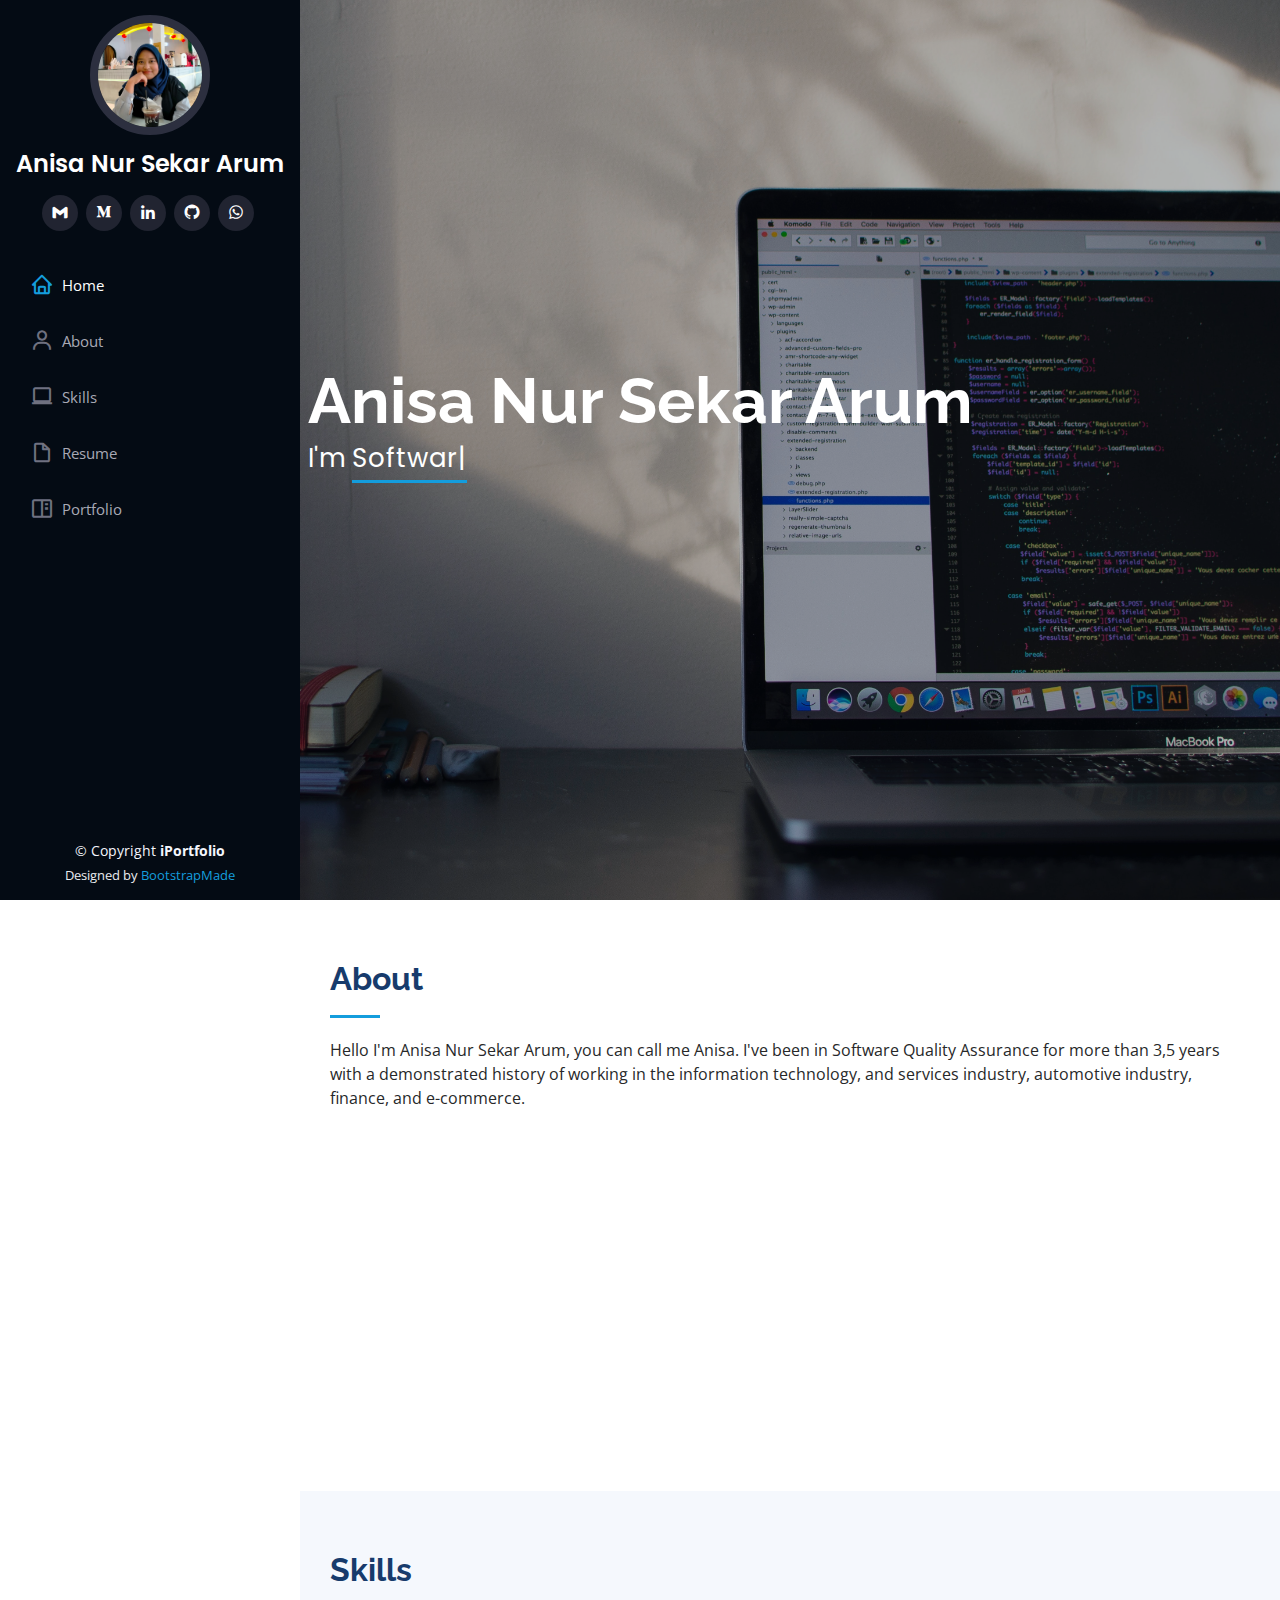
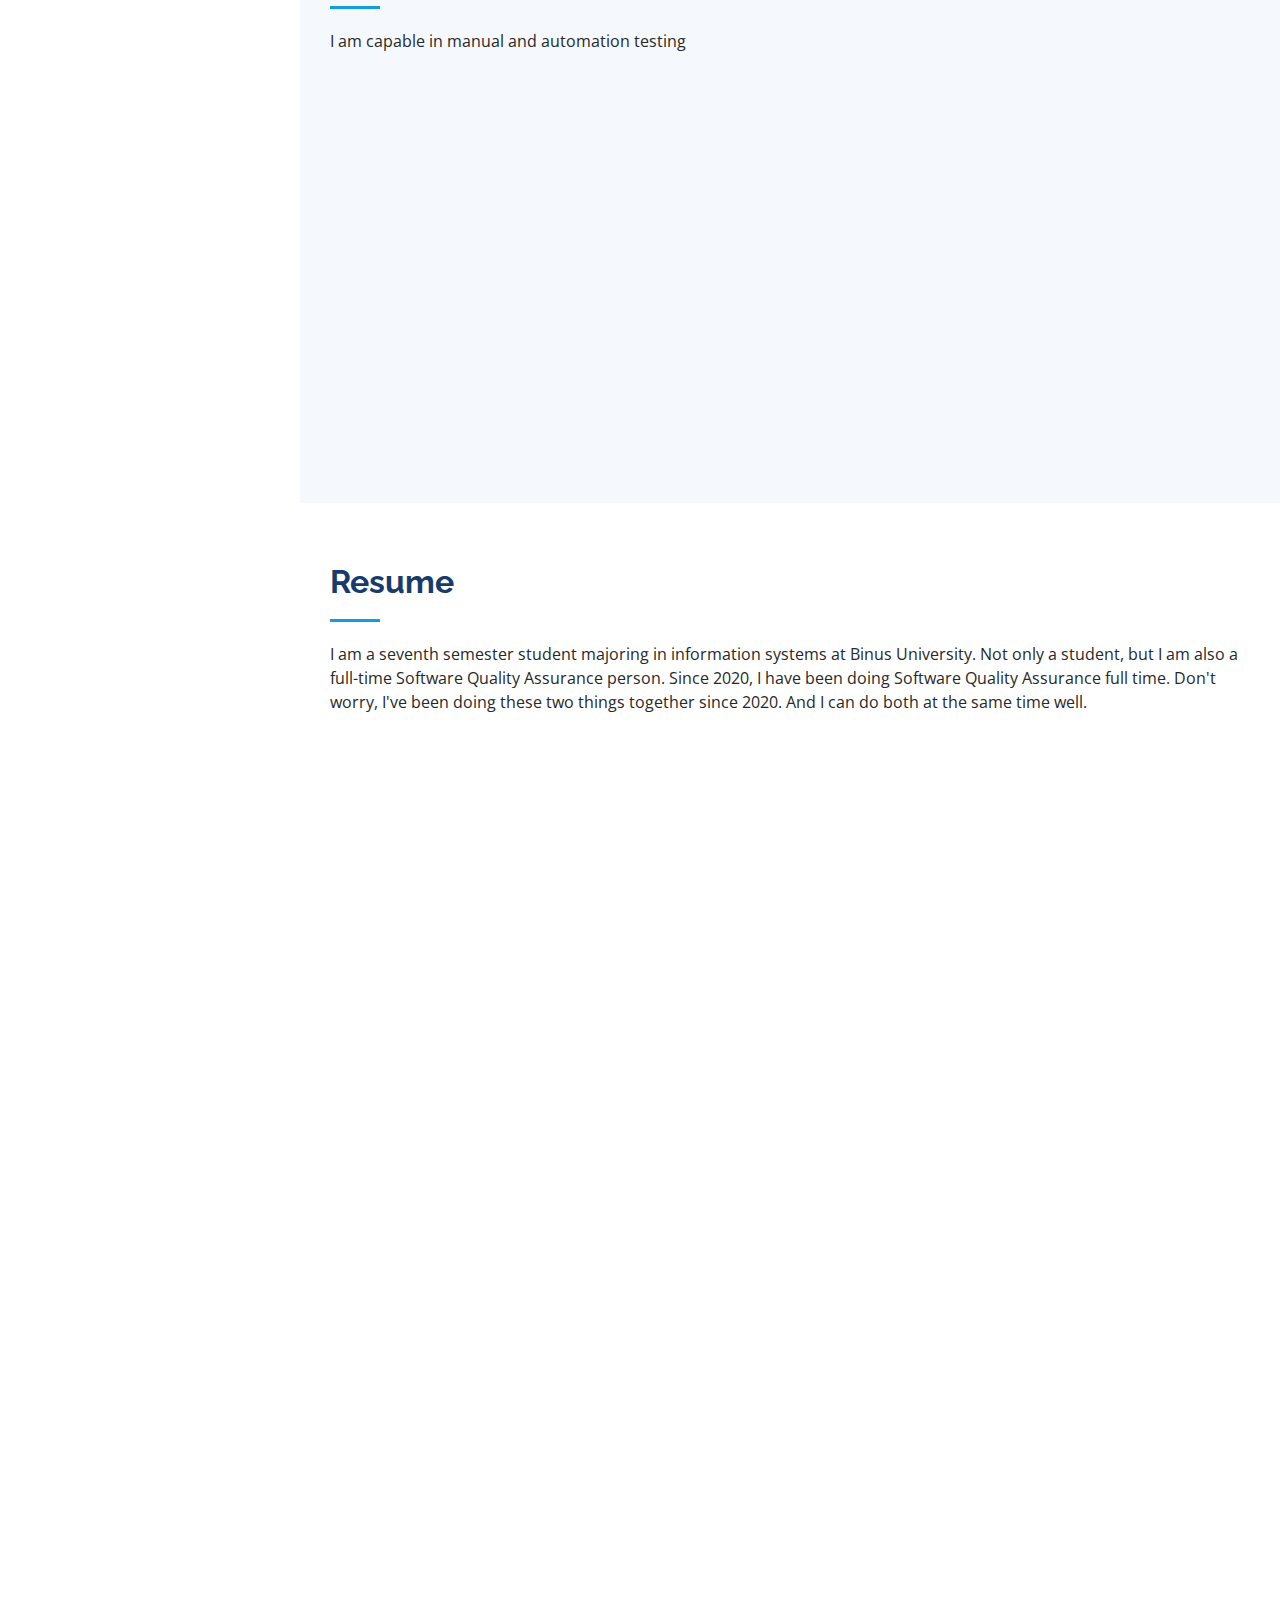
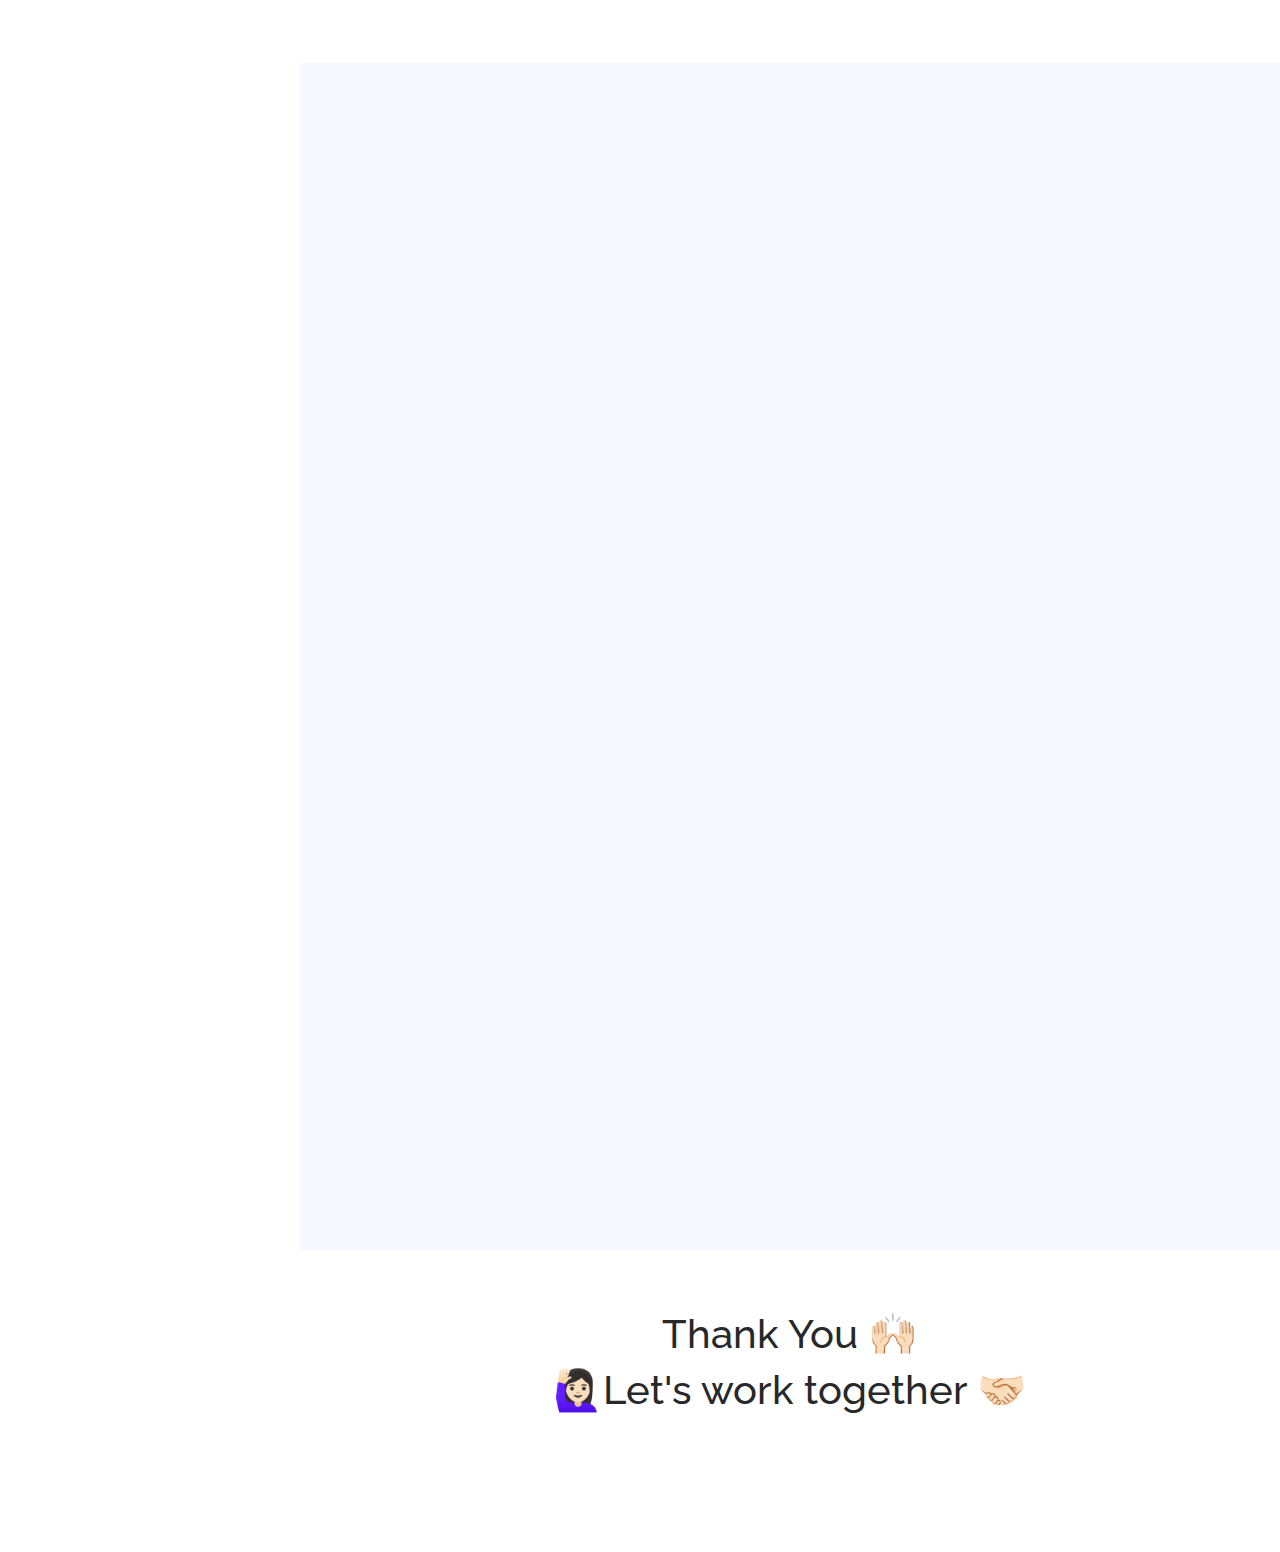
<file: index.html>
<!DOCTYPE html>
<html lang="en">

<head>
  <meta charset="utf-8">
  <meta content="width=device-width, initial-scale=1.0" name="viewport">
  
  <title>Anisa Nur Sekar Arum - Portofolio</title>
  <meta content="" name="description">
  <meta content="" name="keywords">
  
  <!-- Favicons -->
  <!-- <link href="assets/img/favicon.png" rel="icon"> -->
  <!-- <link href="assets/img/apple-touch-icon.png" rel="apple-touch-icon"> -->
  
  <!-- Google Fonts -->
  <link href="https://fonts.googleapis.com/css?family=Open+Sans:300,300i,400,400i,600,600i,700,700i|Raleway:300,300i,400,400i,500,500i,600,600i,700,700i|Poppins:300,300i,400,400i,500,500i,600,600i,700,700i" rel="stylesheet">
  
  <!-- Vendor CSS Files -->
  <link href="assets/vendor/aos/aos.css" rel="stylesheet">
  <link href="assets/vendor/bootstrap/css/bootstrap.min.css" rel="stylesheet">
  <link href="assets/vendor/bootstrap-icons/bootstrap-icons.css" rel="stylesheet">
  <link href="assets/vendor/boxicons/css/boxicons.min.css" rel="stylesheet">
  <link href="assets/vendor/glightbox/css/glightbox.min.css" rel="stylesheet">
  <link href="assets/vendor/swiper/swiper-bundle.min.css" rel="stylesheet">
  
  <!-- Template Main CSS File -->
  <link href="assets/css/style.css" rel="stylesheet">
  
  <!-- =======================================================
    * Template Name: iPortfolio
    * Updated: Jul 27 2023 with Bootstrap v5.3.1
    * Template URL: https://bootstrapmade.com/iportfolio-bootstrap-portfolio-websites-template/
    * Author: BootstrapMade.com
    * License: https://bootstrapmade.com/license/
    ======================================================== -->
  </head>
  
  <body>
    
    <!-- ======= Mobile nav toggle button ======= -->
    <i class="bi bi-list mobile-nav-toggle d-xl-none"></i>
    
    <!-- ======= Header ======= -->
    <header id="header">
      <div class="d-flex flex-column">
        
        <div class="profile">
          <img src="assets/img/profile-img.jpg" alt="" class="img-fluid rounded-circle">
          <h1 class="text-light"><a href="index.html">Anisa Nur Sekar Arum</a></h1>
          <div class="social-links mt-3 text-center">
            <a href="mailto:anisanursekararum@gmail.com" class="gmail"><i class="bx bxl-gmail"></i></a>
            <a href="https://medium.com/@anisa-nur-sekar-arum" class="medium"><i class="bx bxl-medium"></i></a>
            <a href="http://www.linkedin.com/in/anisa-nur-sekar-arum" class="linkedin"><i class="bx bxl-linkedin"></i></a>
            <a href="https://github.com/anisanursekararum" class="github"><i class="bx bxl-github"></i></a>
            <a href="https://wa.me/6289507091827" class="whatsapp"><i class="bx bxl-whatsapp"></i></a>
          </div>
        </div>
        
        <nav id="navbar" class="nav-menu navbar">
          <ul>
            <li><a href="#hero" class="nav-link scrollto active"><i class="bx bx-home"></i> <span>Home</span></a></li>
            <li><a href="#about" class="nav-link scrollto"><i class="bx bx-user"></i> <span>About</span></a></li>
            <li><a href="#skills" class="nav-link scrollto"><i class="bx bx-laptop"></i> <span>Skills</span></a></li>
            <li><a href="#resume" class="nav-link scrollto"><i class="bx bx-file-blank"></i> <span>Resume</span></a></li>
            <li><a href="#portfolio" class="nav-link scrollto"><i class="bx bx-book-content"></i> <span>Portfolio</span></a></li>
          </ul>
        </nav><!-- .nav-menu -->
      </div>
    </header><!-- End Header -->
    
    <!-- ======= Hero Section ======= -->
    <section id="hero" class="d-flex flex-column justify-content-center align-items-center">
      <div class="hero-container" data-aos="fade-in">
        <h1>Anisa Nur Sekar Arum</h1>
        <p>I'm <span class="typed" data-typed-items="Software Quality Assurance, Software Development Engineer In Test, QA Engineer, QA Tester, QA Analyst, Freelancer"></span></p>
      </div>
    </section><!-- End Hero -->
    
    <main id="main">
      
      <!-- ======= About Section ======= -->
      <section id="about" class="about">
        <div class="container">
          
          <div class="section-title">
            <h2>About</h2>
            <p>Hello I'm Anisa Nur Sekar Arum, you can call me Anisa. I've been in Software Quality Assurance for more than 3,5 years with a demonstrated history of working in the information technology, and services industry, automotive industry, finance, and e-commerce.</p>
          </div>
          
          <div class="row">
            <div class="col-lg-4" data-aos="fade-right">
              <img src="assets/img/profile-img2.jpg" class="img-fluid" alt="">
            </div>
            <div class="col-lg-8 pt-4 pt-lg-0 content" data-aos="fade-left">
              <h3>Software Quality Assurance</h3>
              <br>
              <!-- <p class="fst-italic">
                Lorem ipsum dolor sit amet, consectetur adipiscing elit, sed do eiusmod tempor incididunt ut labore et dolore
                magna aliqua.
              </p> -->
              <div class="row">
                <div class="col-lg-7">
                  <ul>
                    <li><i class="bi bi-chevron-right"></i> <strong>Website:</strong> <span>anisanursekararum.github.io</span></li>
                    <li><i class="bi bi-chevron-right"></i> <strong>Email:</strong> <span>anisanursekararum@gmail.com</span></li>
                    <li><i class="bi bi-chevron-right"></i> <strong>City:</strong> <span>Kediri, East Java, Indonesia</span></li>
                  </ul>
                </div>
                <div class="col-lg-5">
                  <ul>
                    <li><i class="bi bi-chevron-right"></i> <strong>Age:</strong> <span>22</span></li>
                    <li><i class="bi bi-chevron-right"></i> <strong>Phone:</strong> <span>+62 8950709187</span></li>
                    <li><i class="bi bi-chevron-right"></i> <strong>Freelance:</strong> <span>Available</span></li>
                  </ul>
                </div>
              </div>
              <br>
              <div class="row">
                <div class="col-lg-12">
                  <a href="https://drive.google.com/file/d/1o2GivIE-RB3s7ipMEfW9m1cEMYqTLksh/view?usp=sharing">
                    <button type="button" class="btn btn-outline-primary col-lg-12">
                      <strong>Download My Resume  </strong> 
                      <i class="bi bi-download"></i>              
                    </button>
                  </a>      
                </div>
              </div>
              <!-- <p>
                Officiis eligendi itaque labore et dolorum mollitia officiis optio vero. Quisquam sunt adipisci omnis et ut. Nulla accusantium dolor incidunt officia tempore. Et eius omnis.
                Cupiditate ut dicta maxime officiis quidem quia. Sed et consectetur qui quia repellendus itaque neque. Aliquid amet quidem ut quaerat cupiditate. Ab et eum qui repellendus omnis culpa magni laudantium dolores.
              </p> -->
            </div>
          </div>
          
        </div>
      </section><!-- End About Section -->
      
      <!-- ======= Skills Section ======= -->
      <section id="skills" class="skills section-bg">
        <div class="container">
          
          <div class="section-title">
            <h2>Skills</h2>
            <p>I am capable in manual and automation testing</p>
          </div>
          
          <div class="row skills-content">
            <div class="col-lg-6" data-aos="fade-up">              
              <div class="progress">
                <span class="skill">JIRA Xray<i class="val">95%</i></span>
                <div class="progress-bar-wrap">
                  <div class="progress-bar" role="progressbar" aria-valuenow="95" aria-valuemin="0" aria-valuemax="100"></div>
                </div>
              </div>              
              <div class="progress">
                <span class="skill">GIT<i class="val">95%</i></span>
                <div class="progress-bar-wrap">
                  <div class="progress-bar" role="progressbar" aria-valuenow="90" aria-valuemin="0" aria-valuemax="100"></div>
                </div>
              </div>              
              <div class="progress">
                <span class="skill">Postman<i class="val">95%</i></span>
                <div class="progress-bar-wrap">
                  <div class="progress-bar" role="progressbar" aria-valuenow="95" aria-valuemin="0" aria-valuemax="100"></div>
                </div>
              </div>
              <div class="progress">
                <span class="skill">Bug Reporting<i class="val">100%</i></span>
                <div class="progress-bar-wrap">
                  <div class="progress-bar" role="progressbar" aria-valuenow="100" aria-valuemin="0" aria-valuemax="100"></div>
                </div>
              </div>              
              <div class="progress">
                <span class="skill">Manual / Exploratory Testing<i class="val">100%</i></span>
                <div class="progress-bar-wrap">
                  <div class="progress-bar" role="progressbar" aria-valuenow="100" aria-valuemin="0" aria-valuemax="100"></div>
                </div>
              </div>              
              <div class="progress">
                <span class="skill">Allure Report <i class="val">88%</i></span>
                <div class="progress-bar-wrap">
                  <div class="progress-bar" role="progressbar" aria-valuenow="100" aria-valuemin="0" aria-valuemax="100"></div>
                </div>
              </div>              
            </div>
            
            <div class="col-lg-6" data-aos="fade-up" data-aos-delay="100">              
              <div class="progress">
                <span class="skill">Katalon<i class="val">85%</i></span>
                <div class="progress-bar-wrap">
                  <div class="progress-bar" role="progressbar" aria-valuenow="95" aria-valuemin="0" aria-valuemax="100"></div>
                </div>
              </div>              
              <div class="progress">
                <span class="skill">Mocha Chai<i class="val">95%</i></span>
                <div class="progress-bar-wrap">
                  <div class="progress-bar" role="progressbar" aria-valuenow="95" aria-valuemin="0" aria-valuemax="100"></div>
                </div>
              </div>              
              <div class="progress">
                <span class="skill">Cypress<i class="val">88%</i></span>
                <div class="progress-bar-wrap">
                  <div class="progress-bar" role="progressbar" aria-valuenow="80" aria-valuemin="0" aria-valuemax="100"></div>
                </div>
              </div>
              <div class="progress">
                <span class="skill">WebDriberIO <i class="val">90%</i></span>
                <div class="progress-bar-wrap">
                  <div class="progress-bar" role="progressbar" aria-valuenow="80" aria-valuemin="0" aria-valuemax="100"></div>
                </div>
              </div>              
              <div class="progress">
                <span class="skill">SQL<i class="val">90%</i></span>
                <div class="progress-bar-wrap">
                  <div class="progress-bar" role="progressbar" aria-valuenow="90" aria-valuemin="0" aria-valuemax="100"></div>
                </div>
              </div>              
              <div class="progress">
                <span class="skill">Javascript<i class="val">95%</i></span>
                <div class="progress-bar-wrap">
                  <div class="progress-bar" role="progressbar" aria-valuenow="90" aria-valuemin="0" aria-valuemax="100"></div>
                </div>
              </div>
            </div>
            
          </div>
          
        </div>
      </section><!-- End Skills Section -->
      
      <!-- ======= Resume Section ======= -->
      <section id="resume" class="resume">
        <div class="container">
          
          <div class="section-title">
            <h2>Resume</h2>
            <p>I am a seventh semester student majoring in information systems at Binus University. Not only a student, but I am also a full-time Software Quality Assurance person. Since 2020, I have been doing Software Quality Assurance full time. Don't worry, I've been doing these two things together since 2020. And I can do both at the same time well.</p>
          </div>
          
          <div class="row">
            <div class="col-lg-6" data-aos="fade-up">              
              <h3 class="resume-title">Formal and Informal Education</h3>
              <div class="resume-item">
                <h4>To Be Bachelor's Degree</h4>
                <h5>Oct 2020 - Present</h5>
                <p><em>Binus University</em></p>
                <ul>
                  <li>I took an online class, so it doesn't interfere with my work</li>
                  <li>Current GPA 3.92/4.00</li>
                  <li>Majoring in Information System</li>
                  <li>Outstanding Student for the Assessment Period encompassing the Odd Semester 2021/2022 and the Even Semester 2021/2022</li>
                  <li>Google Developer Students Club Core Team for Public Relation</li>
                  <li>Program Kredensial Mikro Mahasiswa Indonesia (KMMI) <i>KEMENDIKBUD Program </i> - Social Media Specialist, final score : 92/100</li>
                </ul>
              </div>
              <div class="resume-item">
                <h4>Bootcamp QA Intermediate</h4>
                <h5>Aug 2023 – Sept 2023</h5>
                <p><em>SanberCode</em></p>
                <ul>
                  <li>Learned about WebUI build automation testing using Cypress and Katalon</li>
                  <li>Build automation testing mobile using WebDriverIO</li>
                  <li>Deepening related to fundamental testing, strategy testing, and test matrix</li>
                </ul>
              </div>
              <div class="resume-item">
                <h4>Bootcamp QA Automation</h4>
                <h5>Feb 2023 – Mar 2023</h5>
                <p><em>TestAplikasiKamu</em></p>
                <ul>
                  <li>Learned about API testing using Postman tools, Mocha framework, Chai assertion, Cypress, and Selenium WebDriver.</li>
                </ul>
              </div>
              <div class="resume-item">
                <h4>Vocational High School - Software Engineering</h4>
                <h5>Jul 2017 - Apr 2020</h5>
                <p><em>SMK Telkom Malang</em></p>
                <ul>
                  <li>Final Score 89/100</li>
                  <li>Majoring in Rekayasa Perangkat Lunak [RPL]</li>
                  <li>Final project is Room.In. In this system, internal school rooms are rented using a web-based application built with Laravel. Score A+ “Very Competent”</li>
                </ul>
              </div>
            </div>
            <div class="col-lg-6" data-aos="fade-up" data-aos-delay="100">
              <h3 class="resume-title">Professional Experience</h3>
              <div class="resume-item">
                <h4>Software Development Engineer in Test </h4>
                <h5>Feb 2024 - Present</h5>
                <p><em><strong>Abishar Technologies Placement Moladin</strong> - Remote</em></p>
                <ul>
                  <li>Create test cases using Allure Report</li>
                  <li>Testing manual on API using Postman related loan application</li>
                  <li>Testing manual on mobile app</li>
                  <li>Prepare data test during the testing process with modify data in database using SQL Query</li>
                  <li>Managing task using JIRA and communicate with team using Slack</li>
                  <li>Develop API automation using WebDriverIO Javascript with implementation POM</li>
                  <li>Implement assertions with data in the database SQL</li>
                </ul>
              </div>
              <div class="resume-item">
                <h4>QA Tester and QA Facilitator</h4>
                <h5>Sept 2023 - Present</h5>
                <p><em><strong>Freelance</strong> - Remote</em></p>
                <ul>
                  <li>Developed comprehensive quality assurance materials covering basic principles of QA, GIT flow, and automation testing</li>
                  <li>Perform manual regression testing on various government and private sectors</li>
                </ul>
              </div>
              <div class="resume-item">
                <h4>Software Quality Assurance</h4>
                <h5>Sept 2021 - Sept 2023</h5>
                <p><em><strong>Nawa Data Solutions Placement Astra International</strong> - Jakarta Utara (Remote)</em></p>
                <ul>
                  <li>Successfully handle several project at the same time with no major bugs and live production</li>
                  <li>Created test plan, test scenario before software testing process with excel and test management tools JIRA Xray</li>
                  <li>Prepare data test during the testing process</li>
                  <li>Build website UI automation testing using WebDriverIO Javascript</li>
                  <li>Responsible for uploading and monitoring test scenario and bug to JIRA</li>
                  <li>Handling on functional testing, User Acceptance Testing, and End to End Testing in multiplatform (website, mobile, SAP, API)</li>
                  <li>Support user go-live preparation and after go-live product</li>
                  <li>Reporting testing progress resulting defect findings and solutions suggest based on manual test result and then retesting after bug fixed</li>
                  <li>Created SQL query to modify database and testing</li>
                  <li>Handling on API Testing using Postman</li>
                  <li>Handing on manual and exploratory test</li>
                </ul>
              </div>
              <div class="resume-item">
                <h4>Software Quality Assurance</h4>
                <h5>Apr 2020 - Apr 2021</h5>
                <p><em><strong>Dans Multi Pro </strong> - Jakarta Selatan (Remote)</em></p>
                <ul>
                  <li>Handles B2B apps and e-commerce.</li>
                  <li>Collaborate with developers, business analyst, project manager, designer, and users</li>
                  <li>Created test cases for testing purposes in development, staging, and integration tests</li>
                  <li>Creating data test to testing process and debugging developer</li>
                  <li>Perform End to End, User Acceptance Testing, and Exploratory testing in mobile app and website</li>
                  <li>Handling magento system for administration side testing</li>
                  <li>Reporting bug to developer and monitoring bug fixing using JIRA</li>
                  <li>Lead every daily scrum with the development team</li>
                  <li>Supported every release feature and doing smooth test to make sure no impact</li>
                </ul>
              </div>
              <div class="resume-item">
                <h4>QA Internship</h4>
                <h5>Jul 2019 - Sep 2019</h5>
                <p><em><strong>Eaciit Wiyasa Teknologi </strong> - Surabaya</em></p>
                <ul>
                  <li>Working with the team to develop accounting internal software with golang language.</li>
                  <li>Doing manual internal testing in website with test scenario from senior tester and reporting result.</li>
                </ul>
              </div>
            </div>
          </div>
          
        </div>
      </section><!-- End Resume Section -->
      
      <!-- ======= Portfolio Section ======= -->
      <section id="portfolio" class="portfolio section-bg">
        <div class="container">
          
          
          
          <div class="row" data-aos="fade-up">
            <div class="section-title">
              <h2>Portfolio</h2>
              <div class="col-lg-12 d-flex justify-content-center">
                <ul id="portfolio-flters">
                  <li data-filter="*" class="filter-active">All</li>
                  <li data-filter=".filter-article">Article</li>
                  <li data-filter=".filter-manual-testing">Manual Testing</li>
                  <li data-filter=".filter-automation-testing">Automation Testing</li>
                  <li data-filter=".filter-bug-reporting">Bug Reporting</li>
                </ul>
              </div>
            </div>
          </div>
          
          <div class="row portfolio-container" data-aos="fade-up" data-aos-delay="100">
            
            <div class="col-lg-4 col-md-6 portfolio-item filter-article">
              <div class="portfolio-wrap">
                <img src="assets/img/portfolio/portfolio-1.png" class="img-fluid" alt="">
                <div class="portfolio-links">
                  <a href="assets/img/portfolio/portfolio-1.png" data-gallery="portfolioGallery" class="portfolio-lightbox" title="Medium Account"><i class="bx bx-plus"></i></a>
                  <a href="portfolio-details-medium.html" title="More Details"><i class="bx bx-link"></i></a>
                </div>
              </div>
            </div>
            
            <div class="col-lg-4 col-md-6 portfolio-item filter-article">
              <div class="portfolio-wrap">
                <img src="assets/img/portfolio/portofolio-2.png" class="img-fluid" alt="">
                <div class="portfolio-links">
                  <a href="assets/img/portfolio/portofolio-2.png" data-gallery="portfolioGallery" class="portfolio-lightbox" title="Linkedin Account"><i class="bx bx-plus"></i></a>
                  <a href="portfolio-details-linkedin.html" title="More Details"><i class="bx bx-link"></i></a>
                </div>
              </div>
            </div>
            
            <div class="col-lg-4 col-md-6 portfolio-item filter-bug-reporting">
              <div class="portfolio-wrap">
                <img src="assets/img/portfolio/portofolio-trello.png" class="img-fluid" alt="">
                <div class="portfolio-links">
                  <a href="assets/img/portfolio/portofolio-trello.png" data-gallery="portfolioGallery" class="portfolio-lightbox" title="Bug Reporting on Trello"><i class="bx bx-plus"></i></a>
                  <a href="portfolio-details-bug-reporting.html" title="More Details"><i class="bx bx-link"></i></a>
                </div>
              </div>
            </div>
            
            <div class="col-lg-4 col-md-6 portfolio-item filter-manual-testing">
              <div class="portfolio-wrap">
                <img src="assets/img/portfolio/portofolio-codepolitan.png" class="img-fluid" alt="">
                <div class="portfolio-links">
                  <a href="assets/img/portfolio/portofolio-codepolitan.png" data-gallery="portfolioGallery" class="portfolio-lightbox" title="Test Scenario Authority Function Codepolitan"><i class="bx bx-plus"></i></a>
                  <a href="portfolio-details-manual-testing-codepolitan.html" title="More Details"><i class="bx bx-link"></i></a>
                </div>
              </div>
            </div>
            
            <div class="col-lg-4 col-md-6 portfolio-item filter-manual-testing">
              <div class="portfolio-wrap">
                <img src="assets/img/portfolio/portofolio-KasirAja-1.png" class="img-fluid" alt="">
                <div class="portfolio-links">
                  <a href="assets/img/portfolio/portofolio-KasirAja-1.png" data-gallery="portfolioGallery" class="portfolio-lightbox" title="Test Scenario KasirAja"><i class="bx bx-plus"></i></a>
                  <a href="portfolio-details-manual-testing-kasiraja.html" title="More Details"><i class="bx bx-link"></i></a>
                </div>
              </div>
            </div>   
            
            <div class="col-lg-4 col-md-6 portfolio-item filter-automation-testing">
              <div class="portfolio-wrap">
                <img src="assets/img/portfolio/portofolio-github-1.png" class="img-fluid" alt="">
                <div class="portfolio-links">
                  <a href="assets/img/portfolio/portofolio-github-1.png" data-gallery="portfolioGallery" class="portfolio-lightbox" title="API-Automation-Mocha-Chai"><i class="bx bx-plus"></i></a>
                  <a href="portfolio-details-github1.html" title="More Details"><i class="bx bx-link"></i></a>
                </div>
              </div>
            </div> 
            
            <div class="col-lg-4 col-md-6 portfolio-item filter-automation-testing">
              <div class="portfolio-wrap">
                <img src="assets/img/portfolio/portofolio-github-2.png" class="img-fluid" alt="">
                <div class="portfolio-links">
                  <a href="assets/img/portfolio/portofolio-github-2.png" data-gallery="portfolioGallery" class="portfolio-lightbox" title="WebUI Cypress"><i class="bx bx-plus"></i></a>
                  <a href="portfolio-details-github2.html" title="More Details"><i class="bx bx-link"></i></a>
                </div>
              </div>
            </div>   
            
            <div class="col-lg-4 col-md-6 portfolio-item filter-automation-testing">
              <div class="portfolio-wrap">
                <img src="assets/img/portfolio/portofolio-github-5.png" class="img-fluid" alt="">
                <div class="portfolio-links">
                  <a href="assets/img/portfolio/portofolio-github-5.png" data-gallery="portfolioGallery" class="portfolio-lightbox" title="WebUI Cypress Integrate With Report"><i class="bx bx-plus"></i></a>
                  <a href="portfolio-details-github3.html" title="More Details"><i class="bx bx-link"></i></a>
                </div>
              </div>
            </div>
            
            <div class="col-lg-4 col-md-6 portfolio-item filter-automation-testing">
              <div class="portfolio-wrap">
                <img src="assets/img/portfolio/portofolio-github-6.png" class="img-fluid" alt="">
                <div class="portfolio-links">
                  <a href="assets/img/portfolio/portofolio-github-6.png" data-gallery="portfolioGallery" class="portfolio-lightbox" title="WebShopCypress "><i class="bx bx-plus"></i></a>
                  <a href="portfolio-details-github4.html" title="More Details"><i class="bx bx-link"></i></a>
                </div>
              </div>
            </div>
            
            <div class="col-lg-4 col-md-6 portfolio-item filter-manual-testing">
              <div class="portfolio-wrap">
                <img src="assets/img/portfolio/portofolio-postman2.png" class="img-fluid" alt="">
                <div class="portfolio-links">
                  <a href="assets/img/portfolio/portofolio-postman2.png" data-gallery="portfolioGallery" class="portfolio-lightbox" title="API Testing Using Postman"><i class="bx bx-plus"></i></a>
                  <a href="portfolio-details-postman1.html" title="More Details"><i class="bx bx-link"></i></a>
                </div>
              </div>
            </div>
            
            <div class="col-lg-4 col-md-6 portfolio-item filter-automation-testing">
              <div class="portfolio-wrap">
                <img src="assets/img/portfolio/portofolio-github-8.png" class="img-fluid" alt="">
                <div class="portfolio-links">
                  <a href="assets/img/portfolio/portofolio-github-8.png" data-gallery="portfolioGallery" class="portfolio-lightbox" title="CURAWebUICypress"><i class="bx bx-plus"></i></a>
                  <a href="portfolio-details-github5.html" title="More Details"><i class="bx bx-link"></i></a>
                </div>
              </div>
            </div>
            
            <div class="col-lg-4 col-md-6 portfolio-item filter-automation-testing">
              <div class="portfolio-wrap">
                <img src="assets/img/portfolio/portofolio-github-11.png" class="img-fluid" alt="">
                <div class="portfolio-links">
                  <a href="assets/img/portfolio/portofolio-github-11.png" data-gallery="portfolioGallery" class="portfolio-lightbox" title="Demoblaze Katalon"><i class="bx bx-plus"></i></a>
                  <a href="portfolio-details-github6.html" title="More Details"><i class="bx bx-link"></i></a>
                </div>
              </div>
            </div>
            
          </div>
          
        </div>
      </section><!-- End Portfolio Section -->
      
      <!-- ======= Contact Section ======= -->
      <section id="contact" class="contact">
        <div class="container">
          <h1 class="text-center">Thank You 🙌🏻</h1>     
          <h1 class="text-center"> 🙋🏻‍♀️Let's work together 🤝🏻</h1>        
        </div>
      </section><!-- End Contact Section -->
      
    </main><!-- End #main -->
    
    <!-- ======= Footer ======= -->
    <footer id="footer">
      <div class="container">
        <div class="copyright">
          &copy; Copyright <strong><span>iPortfolio</span></strong>
        </div>
        <div class="credits">
          <!-- All the links in the footer should remain intact. -->
          <!-- You can delete the links only if you purchased the pro version. -->
          <!-- Licensing information: https://bootstrapmade.com/license/ -->
          <!-- Purchase the pro version with working PHP/AJAX contact form: https://bootstrapmade.com/iportfolio-bootstrap-portfolio-websites-template/ -->
          Designed by <a href="https://bootstrapmade.com/">BootstrapMade</a>
        </div>
      </div>
    </footer><!-- End  Footer -->
    
    <a href="#" class="back-to-top d-flex align-items-center justify-content-center"><i class="bi bi-arrow-up-short"></i></a>
    
    <!-- Vendor JS Files -->
    <script src="assets/vendor/purecounter/purecounter_vanilla.js"></script>
    <script src="assets/vendor/aos/aos.js"></script>
    <script src="assets/vendor/bootstrap/js/bootstrap.bundle.min.js"></script>
    <script src="assets/vendor/glightbox/js/glightbox.min.js"></script>
    <script src="assets/vendor/isotope-layout/isotope.pkgd.min.js"></script>
    <script src="assets/vendor/swiper/swiper-bundle.min.js"></script>
    <script src="assets/vendor/typed.js/typed.umd.js"></script>
    <script src="assets/vendor/waypoints/noframework.waypoints.js"></script>
    <script src="assets/vendor/php-email-form/validate.js"></script>
    
    <!-- Template Main JS File -->
    <script src="assets/js/main.js"></script>
    
  </body>
  
  </html>
</file>
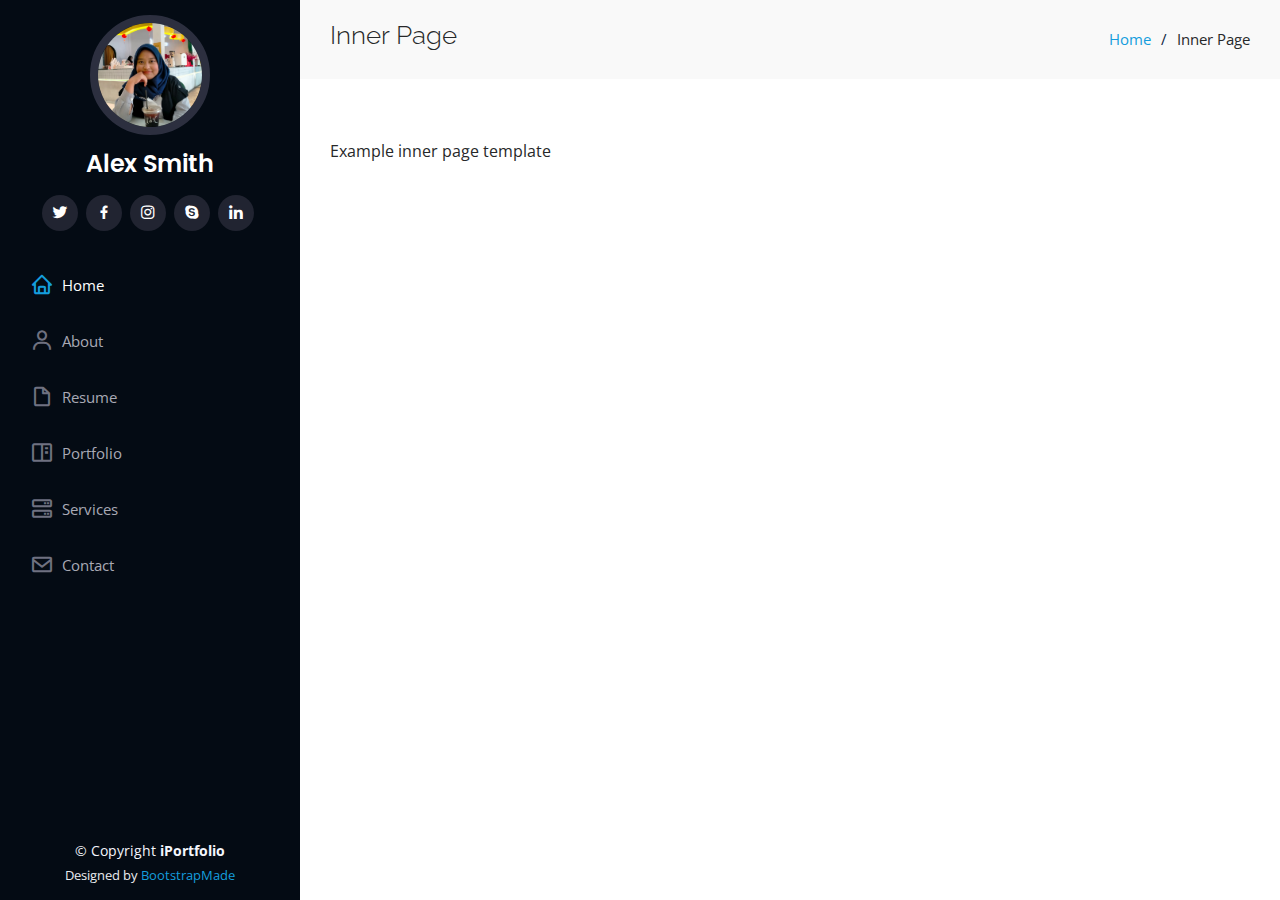
<file: inner-page.html>
<!DOCTYPE html>
<html lang="en">

<head>
  <meta charset="utf-8">
  <meta content="width=device-width, initial-scale=1.0" name="viewport">

  <title>Inner Page - iPortfolio Bootstrap Template</title>
  <meta content="" name="description">
  <meta content="" name="keywords">

  <!-- Favicons -->
  <link href="assets/img/favicon.png" rel="icon">
  <link href="assets/img/apple-touch-icon.png" rel="apple-touch-icon">

  <!-- Google Fonts -->
  <link href="https://fonts.googleapis.com/css?family=Open+Sans:300,300i,400,400i,600,600i,700,700i|Raleway:300,300i,400,400i,500,500i,600,600i,700,700i|Poppins:300,300i,400,400i,500,500i,600,600i,700,700i" rel="stylesheet">

  <!-- Vendor CSS Files -->
  <link href="assets/vendor/aos/aos.css" rel="stylesheet">
  <link href="assets/vendor/bootstrap/css/bootstrap.min.css" rel="stylesheet">
  <link href="assets/vendor/bootstrap-icons/bootstrap-icons.css" rel="stylesheet">
  <link href="assets/vendor/boxicons/css/boxicons.min.css" rel="stylesheet">
  <link href="assets/vendor/glightbox/css/glightbox.min.css" rel="stylesheet">
  <link href="assets/vendor/swiper/swiper-bundle.min.css" rel="stylesheet">

  <!-- Template Main CSS File -->
  <link href="assets/css/style.css" rel="stylesheet">

  <!-- =======================================================
  * Template Name: iPortfolio
  * Updated: Jul 27 2023 with Bootstrap v5.3.1
  * Template URL: https://bootstrapmade.com/iportfolio-bootstrap-portfolio-websites-template/
  * Author: BootstrapMade.com
  * License: https://bootstrapmade.com/license/
  ======================================================== -->
</head>

<body>

  <!-- ======= Mobile nav toggle button ======= -->
  <i class="bi bi-list mobile-nav-toggle d-xl-none"></i>

  <!-- ======= Header ======= -->
  <header id="header">
    <div class="d-flex flex-column">

      <div class="profile">
        <img src="assets/img/profile-img.jpg" alt="" class="img-fluid rounded-circle">
        <h1 class="text-light"><a href="index.html">Alex Smith</a></h1>
        <div class="social-links mt-3 text-center">
          <a href="#" class="twitter"><i class="bx bxl-twitter"></i></a>
          <a href="#" class="facebook"><i class="bx bxl-facebook"></i></a>
          <a href="#" class="instagram"><i class="bx bxl-instagram"></i></a>
          <a href="#" class="google-plus"><i class="bx bxl-skype"></i></a>
          <a href="#" class="linkedin"><i class="bx bxl-linkedin"></i></a>
        </div>
      </div>

      <nav id="navbar" class="nav-menu navbar">
        <ul>
          <li><a href="#hero" class="nav-link scrollto active"><i class="bx bx-home"></i> <span>Home</span></a></li>
          <li><a href="#about" class="nav-link scrollto"><i class="bx bx-user"></i> <span>About</span></a></li>
          <li><a href="#resume" class="nav-link scrollto"><i class="bx bx-file-blank"></i> <span>Resume</span></a></li>
          <li><a href="#portfolio" class="nav-link scrollto"><i class="bx bx-book-content"></i> <span>Portfolio</span></a></li>
          <li><a href="#services" class="nav-link scrollto"><i class="bx bx-server"></i> <span>Services</span></a></li>
          <li><a href="#contact" class="nav-link scrollto"><i class="bx bx-envelope"></i> <span>Contact</span></a></li>
        </ul>
      </nav><!-- .nav-menu -->
    </div>
  </header><!-- End Header -->

  <main id="main">

    <!-- ======= Breadcrumbs ======= -->
    <section class="breadcrumbs">
      <div class="container">

        <div class="d-flex justify-content-between align-items-center">
          <h2>Inner Page</h2>
          <ol>
            <li><a href="index.html">Home</a></li>
            <li>Inner Page</li>
          </ol>
        </div>

      </div>
    </section><!-- End Breadcrumbs -->

    <section class="inner-page">
      <div class="container">
        <p>
          Example inner page template
        </p>
      </div>
    </section>

  </main><!-- End #main -->

  <!-- ======= Footer ======= -->
  <footer id="footer">
    <div class="container">
      <div class="copyright">
        &copy; Copyright <strong><span>iPortfolio</span></strong>
      </div>
      <div class="credits">
        <!-- All the links in the footer should remain intact. -->
        <!-- You can delete the links only if you purchased the pro version. -->
        <!-- Licensing information: https://bootstrapmade.com/license/ -->
        <!-- Purchase the pro version with working PHP/AJAX contact form: https://bootstrapmade.com/iportfolio-bootstrap-portfolio-websites-template/ -->
        Designed by <a href="https://bootstrapmade.com/">BootstrapMade</a>
      </div>
    </div>
  </footer><!-- End  Footer -->

  <a href="#" class="back-to-top d-flex align-items-center justify-content-center"><i class="bi bi-arrow-up-short"></i></a>

  <!-- Vendor JS Files -->
  <script src="assets/vendor/purecounter/purecounter_vanilla.js"></script>
  <script src="assets/vendor/aos/aos.js"></script>
  <script src="assets/vendor/bootstrap/js/bootstrap.bundle.min.js"></script>
  <script src="assets/vendor/glightbox/js/glightbox.min.js"></script>
  <script src="assets/vendor/isotope-layout/isotope.pkgd.min.js"></script>
  <script src="assets/vendor/swiper/swiper-bundle.min.js"></script>
  <script src="assets/vendor/typed.js/typed.umd.js"></script>
  <script src="assets/vendor/waypoints/noframework.waypoints.js"></script>
  <script src="assets/vendor/php-email-form/validate.js"></script>

  <!-- Template Main JS File -->
  <script src="assets/js/main.js"></script>

</body>

</html>
</file>
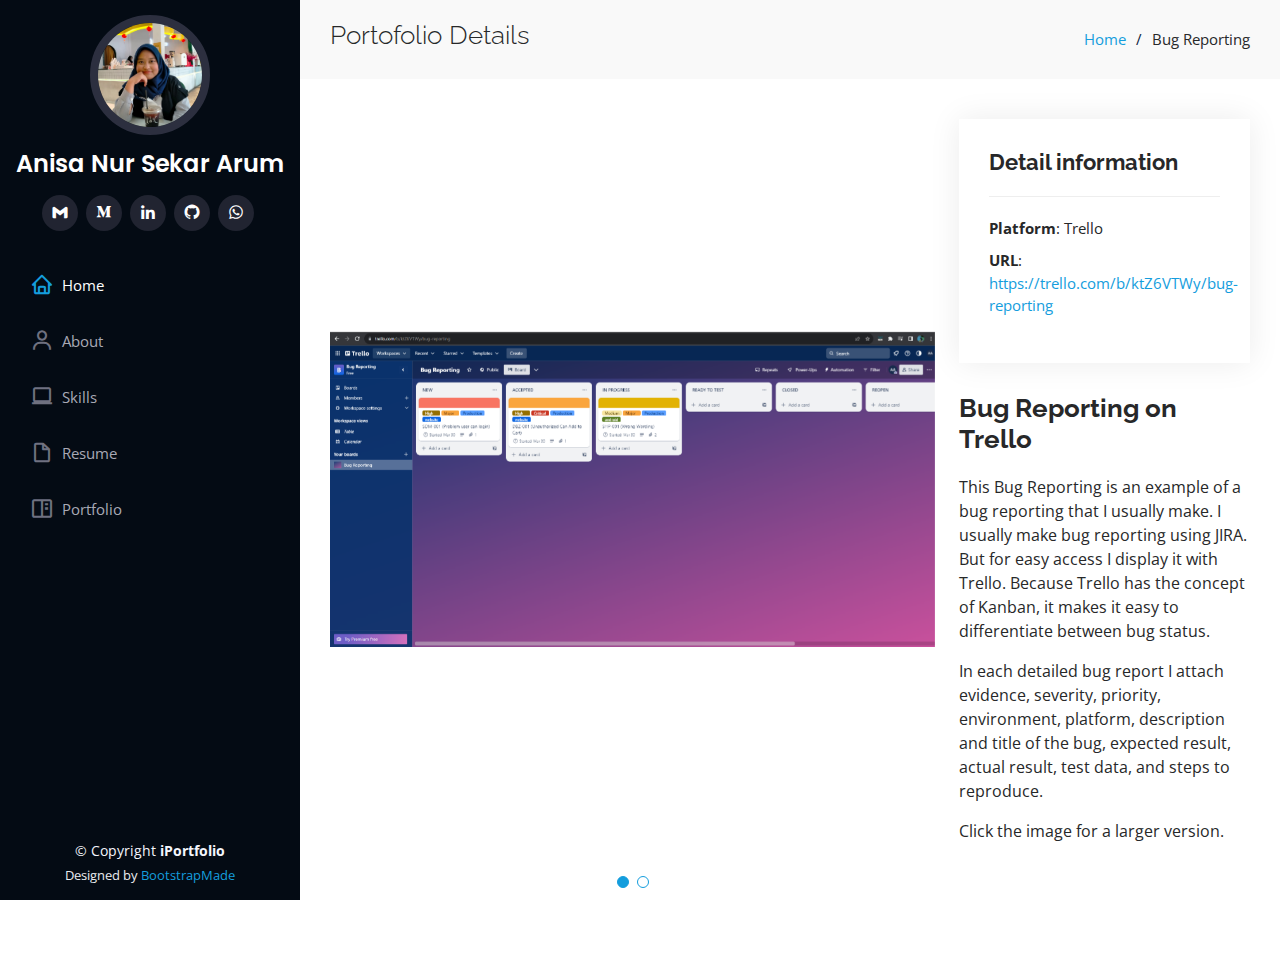
<file: portfolio-details-bug-reporting.html>
<!DOCTYPE html>
<html lang="en">

<head>
  <meta charset="utf-8">
  <meta content="width=device-width, initial-scale=1.0" name="viewport">

  <title>Portfolio Details - Bug Reporting</title>
  <meta content="" name="description">
  <meta content="" name="keywords">

  <!-- Favicons -->
  <!-- <link href="assets/img/favicon.png" rel="icon">
  <link href="assets/img/apple-touch-icon.png" rel="apple-touch-icon"> -->

  <!-- Google Fonts -->
  <link href="https://fonts.googleapis.com/css?family=Open+Sans:300,300i,400,400i,600,600i,700,700i|Raleway:300,300i,400,400i,500,500i,600,600i,700,700i|Poppins:300,300i,400,400i,500,500i,600,600i,700,700i" rel="stylesheet">

  <!-- Vendor CSS Files -->
  <link href="assets/vendor/aos/aos.css" rel="stylesheet">
  <link href="assets/vendor/bootstrap/css/bootstrap.min.css" rel="stylesheet">
  <link href="assets/vendor/bootstrap-icons/bootstrap-icons.css" rel="stylesheet">
  <link href="assets/vendor/boxicons/css/boxicons.min.css" rel="stylesheet">
  <link href="assets/vendor/glightbox/css/glightbox.min.css" rel="stylesheet">
  <link href="assets/vendor/swiper/swiper-bundle.min.css" rel="stylesheet">

  <!-- Template Main CSS File -->
  <link href="assets/css/style.css" rel="stylesheet">

  <!-- =======================================================
  * Template Name: iPortfolio
  * Updated: Jul 27 2023 with Bootstrap v5.3.1
  * Template URL: https://bootstrapmade.com/iportfolio-bootstrap-portfolio-websites-template/
  * Author: BootstrapMade.com
  * License: https://bootstrapmade.com/license/
  ======================================================== -->
</head>

<body>

  <!-- ======= Mobile nav toggle button ======= -->
  <i class="bi bi-list mobile-nav-toggle d-xl-none"></i>

    <!-- ======= Header ======= -->
    <header id="header">
      <div class="d-flex flex-column">
        
        <div class="profile">
          <img src="assets/img/profile-img.jpg" alt="" class="img-fluid rounded-circle">
          <h1 class="text-light"><a href="index.html">Anisa Nur Sekar Arum</a></h1>
          <div class="social-links mt-3 text-center">
            <a href="mailto:anisanursekararum@gmail.com" class="gmail"><i class="bx bxl-gmail"></i></a>
            <a href="https://medium.com/@anisa-nur-sekar-arum" class="medium"><i class="bx bxl-medium"></i></a>
            <a href="http://www.linkedin.com/in/anisa-nur-sekar-arum" class="linkedin"><i class="bx bxl-linkedin"></i></a>
            <a href="https://github.com/anisanursekararum" class="github"><i class="bx bxl-github"></i></a>
            <a href="https://wa.me/6289507091827" class="whatsapp"><i class="bx bxl-whatsapp"></i></a>
          </div>
        </div>
        
        <nav id="navbar" class="nav-menu navbar">
          <ul>
            <li><a href="https://anisanursekararum.github.io/#hero" class="nav-link scrollto active"><i class="bx bx-home"></i> <span>Home</span></a></li>
            <li><a href="https://anisanursekararum.github.io/#about" class="nav-link scrollto"><i class="bx bx-user"></i> <span>About</span></a></li>
            <li><a href="https://anisanursekararum.github.io/#skills" class="nav-link scrollto"><i class="bx bx-laptop"></i> <span>Skills</span></a></li>
            <li><a href="https://anisanursekararum.github.io/#resume" class="nav-link scrollto"><i class="bx bx-file-blank"></i> <span>Resume</span></a></li>
            <li><a href="https://anisanursekararum.github.io/#portfolio" class="nav-link scrollto"><i class="bx bx-book-content"></i> <span>Portfolio</span></a></li>
          </ul>
        </nav><!-- .nav-menu -->
      </div>
    </header><!-- End Header -->

  <main id="main">

    <!-- ======= Breadcrumbs ======= -->
    <section id="breadcrumbs" class="breadcrumbs">
      <div class="container">

        <div class="d-flex justify-content-between align-items-center">
          <h2>Portofolio Details</h2>
          <ol>
            <li><a href="index.html">Home</a></li>
            <li>Bug Reporting</li>
          </ol>
        </div>

      </div>
    </section><!-- End Breadcrumbs -->

    <!-- ======= Portfolio Details Section ======= -->
    <section id="portfolio-details" class="portfolio-details">
      <div class="container">

        <div class="row gy-4">

          <div class="col-lg-8">
            <div class="portfolio-details-slider swiper">
              <div class="swiper-wrapper align-items-center">

                <div class="swiper-slide">
                  <img src="assets/img/portfolio/portofolio-trello.png" alt="" data-gallery="portfolioGallery" class="portfolio-lightbox">
                </div>

                <div class="swiper-slide">
                  <img src="assets/img/portfolio/portofolio-trello-detail.png" alt="" data-gallery="portfolioGallery" class="portfolio-lightbox">
                </div>

              </div>
              <div class="swiper-pagination"></div>
            </div>
          </div>

          <div class="col-lg-4">
            <div class="portfolio-info">
              <h3>Detail information</h3>
              <ul>
                <li><strong>Platform</strong>: Trello</li>
                <li><strong>URL</strong>: <a href="https://trello.com/b/ktZ6VTWy/bug-reporting">https://trello.com/b/ktZ6VTWy/bug-reporting</a></li>
              </ul>
            </div>
            <div class="portfolio-description">
              <h2>Bug Reporting on Trello</h2>
              <p>
                This Bug Reporting is an example of a bug reporting that I usually make. I usually make bug reporting using JIRA. But for easy access I display it with Trello. Because Trello has the concept of Kanban, it makes it easy to differentiate between bug status.
              </P>
              <p>
                In each detailed bug report I attach evidence, severity, priority, environment, platform, description and title of the bug, expected result, actual result, test data, and steps to reproduce.
              </p>
              <p>
                Click the image for a larger version.
              </p>
            </div>
          </div>

        </div>

      </div>
    </section><!-- End Portfolio Details Section -->

  </main><!-- End #main -->

  <!-- ======= Footer ======= -->
  <footer id="footer">
    <div class="container">
      <div class="copyright">
        &copy; Copyright <strong><span>iPortfolio</span></strong>
      </div>
      <div class="credits">
        <!-- All the links in the footer should remain intact. -->
        <!-- You can delete the links only if you purchased the pro version. -->
        <!-- Licensing information: https://bootstrapmade.com/license/ -->
        <!-- Purchase the pro version with working PHP/AJAX contact form: https://bootstrapmade.com/iportfolio-bootstrap-portfolio-websites-template/ -->
        Designed by <a href="https://bootstrapmade.com/">BootstrapMade</a>
      </div>
    </div>
  </footer><!-- End  Footer -->

  <a href="#" class="back-to-top d-flex align-items-center justify-content-center"><i class="bi bi-arrow-up-short"></i></a>

  <!-- Vendor JS Files -->
  <script src="assets/vendor/purecounter/purecounter_vanilla.js"></script>
  <script src="assets/vendor/aos/aos.js"></script>
  <script src="assets/vendor/bootstrap/js/bootstrap.bundle.min.js"></script>
  <script src="assets/vendor/glightbox/js/glightbox.min.js"></script>
  <script src="assets/vendor/isotope-layout/isotope.pkgd.min.js"></script>
  <script src="assets/vendor/swiper/swiper-bundle.min.js"></script>
  <script src="assets/vendor/typed.js/typed.umd.js"></script>
  <script src="assets/vendor/waypoints/noframework.waypoints.js"></script>
  <script src="assets/vendor/php-email-form/validate.js"></script>

  <!-- Template Main JS File -->
  <script src="assets/js/main.js"></script>

</body>

</html>
</file>
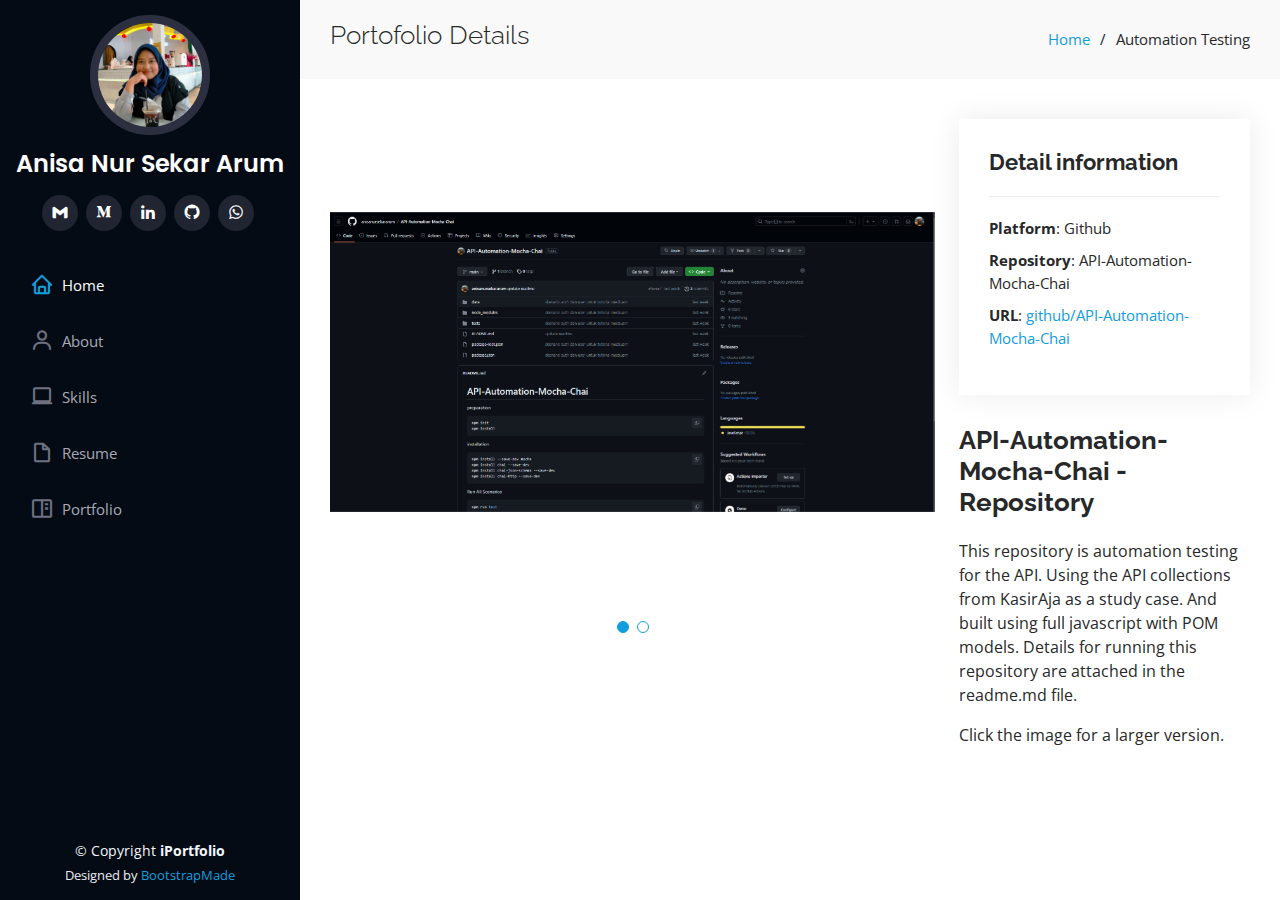
<file: portfolio-details-github1.html>
<!DOCTYPE html>
<html lang="en">

<head>
  <meta charset="utf-8">
  <meta content="width=device-width, initial-scale=1.0" name="viewport">
  
  <title>Portfolio Details - Github</title>
  <meta content="" name="description">
  <meta content="" name="keywords">
  
  <!-- Favicons -->
  <!-- <link href="assets/img/favicon.png" rel="icon">
    <link href="assets/img/apple-touch-icon.png" rel="apple-touch-icon"> -->
    
    <!-- Google Fonts -->
    <link href="https://fonts.googleapis.com/css?family=Open+Sans:300,300i,400,400i,600,600i,700,700i|Raleway:300,300i,400,400i,500,500i,600,600i,700,700i|Poppins:300,300i,400,400i,500,500i,600,600i,700,700i" rel="stylesheet">
    
    <!-- Vendor CSS Files -->
    <link href="assets/vendor/aos/aos.css" rel="stylesheet">
    <link href="assets/vendor/bootstrap/css/bootstrap.min.css" rel="stylesheet">
    <link href="assets/vendor/bootstrap-icons/bootstrap-icons.css" rel="stylesheet">
    <link href="assets/vendor/boxicons/css/boxicons.min.css" rel="stylesheet">
    <link href="assets/vendor/glightbox/css/glightbox.min.css" rel="stylesheet">
    <link href="assets/vendor/swiper/swiper-bundle.min.css" rel="stylesheet">
    
    <!-- Template Main CSS File -->
    <link href="assets/css/style.css" rel="stylesheet">
    
    <!-- =======================================================
      * Template Name: iPortfolio
      * Updated: Jul 27 2023 with Bootstrap v5.3.1
      * Template URL: https://bootstrapmade.com/iportfolio-bootstrap-portfolio-websites-template/
      * Author: BootstrapMade.com
      * License: https://bootstrapmade.com/license/
      ======================================================== -->
    </head>
    
    <body>
      
      <!-- ======= Mobile nav toggle button ======= -->
      <i class="bi bi-list mobile-nav-toggle d-xl-none"></i>
      
      <!-- ======= Header ======= -->
      <header id="header">
        <div class="d-flex flex-column">
          
          <div class="profile">
            <img src="assets/img/profile-img.jpg" alt="" class="img-fluid rounded-circle">
            <h1 class="text-light"><a href="index.html">Anisa Nur Sekar Arum</a></h1>
            <div class="social-links mt-3 text-center">
              <a href="mailto:anisanursekararum@gmail.com" class="gmail"><i class="bx bxl-gmail"></i></a>
              <a href="https://medium.com/@anisa-nur-sekar-arum" class="medium"><i class="bx bxl-medium"></i></a>
              <a href="http://www.linkedin.com/in/anisa-nur-sekar-arum" class="linkedin"><i class="bx bxl-linkedin"></i></a>
              <a href="https://github.com/anisanursekararum" class="github"><i class="bx bxl-github"></i></a>
              <a href="https://wa.me/6289507091827" class="whatsapp"><i class="bx bxl-whatsapp"></i></a>
            </div>
          </div>
          
          <nav id="navbar" class="nav-menu navbar">
            <ul>
              <li><a href="https://anisanursekararum.github.io/#hero" class="nav-link scrollto active"><i class="bx bx-home"></i> <span>Home</span></a></li>
              <li><a href="https://anisanursekararum.github.io/#about" class="nav-link scrollto"><i class="bx bx-user"></i> <span>About</span></a></li>
              <li><a href="https://anisanursekararum.github.io/#skills" class="nav-link scrollto"><i class="bx bx-laptop"></i> <span>Skills</span></a></li>
              <li><a href="https://anisanursekararum.github.io/#resume" class="nav-link scrollto"><i class="bx bx-file-blank"></i> <span>Resume</span></a></li>
              <li><a href="https://anisanursekararum.github.io/#portfolio" class="nav-link scrollto"><i class="bx bx-book-content"></i> <span>Portfolio</span></a></li>
            </ul>
          </nav><!-- .nav-menu -->
        </div>
      </header><!-- End Header -->
      
      <main id="main">
        
        <!-- ======= Breadcrumbs ======= -->
        <section id="breadcrumbs" class="breadcrumbs">
          <div class="container">
            
            <div class="d-flex justify-content-between align-items-center">
              <h2>Portofolio Details</h2>
              <ol>
                <li><a href="index.html">Home</a></li>
                <li>Automation Testing</li>
              </ol>
            </div>
            
          </div>
        </section><!-- End Breadcrumbs -->
        
        <!-- ======= Portfolio Details Section ======= -->
        <section id="portfolio-details" class="portfolio-details">
          <div class="container">
            
            <div class="row gy-4">
              
              <div class="col-lg-8">
                <div class="portfolio-details-slider swiper">
                  <div class="swiper-wrapper align-items-center">
                    
                    <div class="swiper-slide">
                      <img src="assets/img/portfolio/portofolio-github-1.png" alt="" data-gallery="portfolioGallery" class="portfolio-lightbox">
                    </div>
                    
                    <div class="swiper-slide embed-responsive">
                      <iframe src="https://drive.google.com/file/d/1mjkFyQpkC4YP3rpM6UAeEjhgjauR7KSQ/preview" allow="autoplay" data-gallery="portfolioGallery" class="portfolio-lightbox" allowfullscreen data-gallery="portfolioGallery" class="portfolio-lightbox" allowfullscreen width="640" height="480"></iframe>
                    </div>
                    
                  </div>
                  <div class="swiper-pagination"></div>
                </div>
              </div>
              
              <div class="col-lg-4">
                <div class="portfolio-info">
                  <h3>Detail information</h3>
                  <ul>
                    <li><strong>Platform</strong>: Github</li>
                    <li><strong>Repository</strong>: API-Automation-Mocha-Chai</li>
                    <li><strong>URL</strong>: <a href="https://github.com/anisanursekararum/API-Automation-Mocha-Chai">github/API-Automation-Mocha-Chai</a></li>
                  </ul>
                </div>
                <div class="portfolio-description">
                  <h2>API-Automation-Mocha-Chai - Repository</h2>
                  <p>
                    This repository is automation testing for the API. Using the API collections from KasirAja as a study case. And built using full javascript with POM models. Details for running this repository are attached in the readme.md file.
                  </P>
                  <p>
                    Click the image for a larger version.
                  </p>
                </div>
              </div>
              
            </div>
            
          </div>
        </section><!-- End Portfolio Details Section -->
        
      </main><!-- End #main -->
      
      <!-- ======= Footer ======= -->
      <footer id="footer">
        <div class="container">
          <div class="copyright">
            &copy; Copyright <strong><span>iPortfolio</span></strong>
          </div>
          <div class="credits">
            <!-- All the links in the footer should remain intact. -->
            <!-- You can delete the links only if you purchased the pro version. -->
            <!-- Licensing information: https://bootstrapmade.com/license/ -->
            <!-- Purchase the pro version with working PHP/AJAX contact form: https://bootstrapmade.com/iportfolio-bootstrap-portfolio-websites-template/ -->
            Designed by <a href="https://bootstrapmade.com/">BootstrapMade</a>
          </div>
        </div>
      </footer><!-- End  Footer -->
      
      <a href="#" class="back-to-top d-flex align-items-center justify-content-center"><i class="bi bi-arrow-up-short"></i></a>
      
      <!-- Vendor JS Files -->
      <script src="assets/vendor/purecounter/purecounter_vanilla.js"></script>
      <script src="assets/vendor/aos/aos.js"></script>
      <script src="assets/vendor/bootstrap/js/bootstrap.bundle.min.js"></script>
      <script src="assets/vendor/glightbox/js/glightbox.min.js"></script>
      <script src="assets/vendor/isotope-layout/isotope.pkgd.min.js"></script>
      <script src="assets/vendor/swiper/swiper-bundle.min.js"></script>
      <script src="assets/vendor/typed.js/typed.umd.js"></script>
      <script src="assets/vendor/waypoints/noframework.waypoints.js"></script>
      <script src="assets/vendor/php-email-form/validate.js"></script>
      
      <!-- Template Main JS File -->
      <script src="assets/js/main.js"></script>
      
    </body>
    
    </html>
</file>
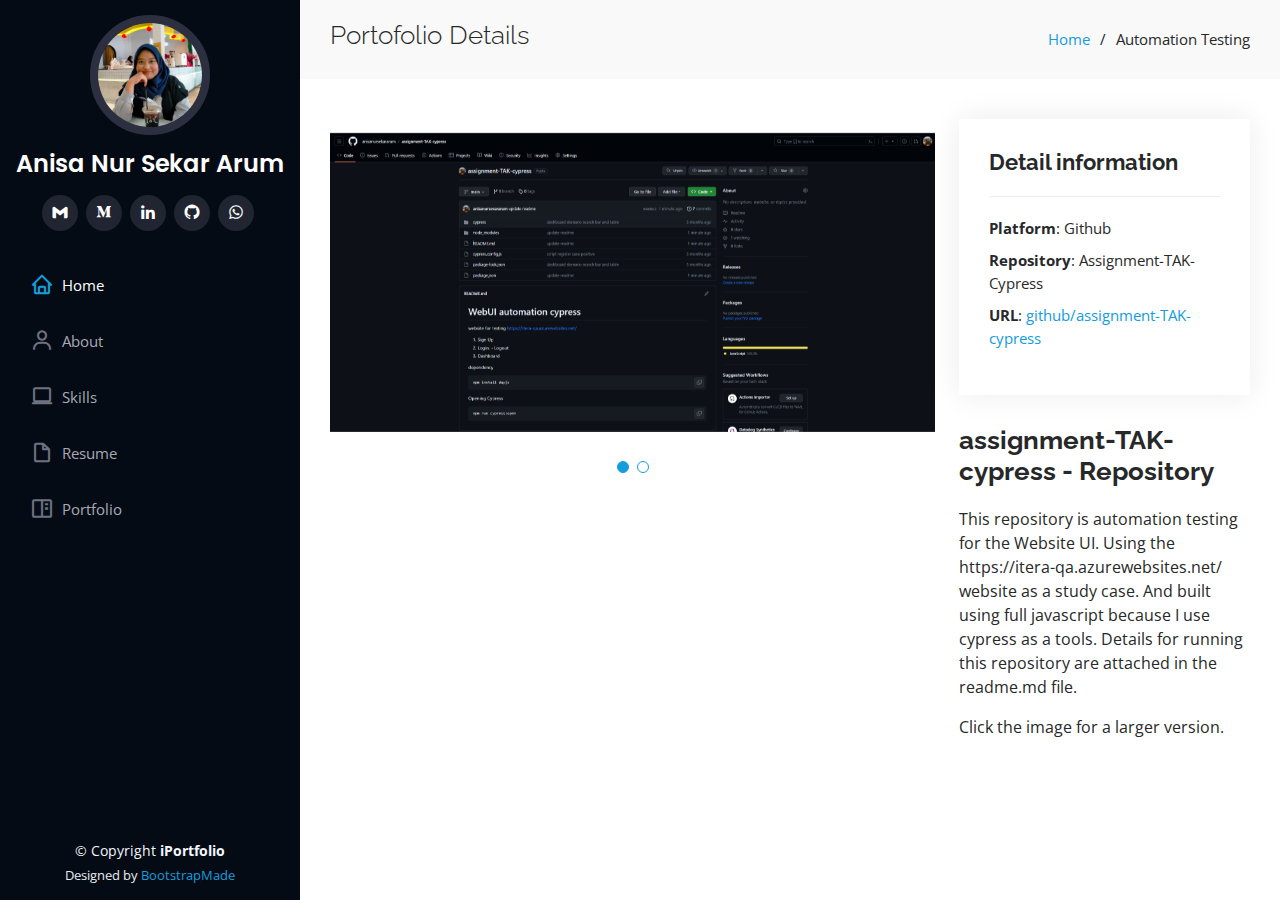
<file: portfolio-details-github2.html>
<!DOCTYPE html>
<html lang="en">

<head>
  <meta charset="utf-8">
  <meta content="width=device-width, initial-scale=1.0" name="viewport">
  
  <title>Portfolio Details - Github</title>
  <meta content="" name="description">
  <meta content="" name="keywords">
  
  <!-- Favicons -->
  <!-- <link href="assets/img/favicon.png" rel="icon">
    <link href="assets/img/apple-touch-icon.png" rel="apple-touch-icon"> -->
    
    <!-- Google Fonts -->
    <link href="https://fonts.googleapis.com/css?family=Open+Sans:300,300i,400,400i,600,600i,700,700i|Raleway:300,300i,400,400i,500,500i,600,600i,700,700i|Poppins:300,300i,400,400i,500,500i,600,600i,700,700i" rel="stylesheet">
    
    <!-- Vendor CSS Files -->
    <link href="assets/vendor/aos/aos.css" rel="stylesheet">
    <link href="assets/vendor/bootstrap/css/bootstrap.min.css" rel="stylesheet">
    <link href="assets/vendor/bootstrap-icons/bootstrap-icons.css" rel="stylesheet">
    <link href="assets/vendor/boxicons/css/boxicons.min.css" rel="stylesheet">
    <link href="assets/vendor/glightbox/css/glightbox.min.css" rel="stylesheet">
    <link href="assets/vendor/swiper/swiper-bundle.min.css" rel="stylesheet">
    
    <!-- Template Main CSS File -->
    <link href="assets/css/style.css" rel="stylesheet">
    
    <!-- =======================================================
      * Template Name: iPortfolio
      * Updated: Jul 27 2023 with Bootstrap v5.3.1
      * Template URL: https://bootstrapmade.com/iportfolio-bootstrap-portfolio-websites-template/
      * Author: BootstrapMade.com
      * License: https://bootstrapmade.com/license/
      ======================================================== -->
    </head>
    
    <body>
      
      <!-- ======= Mobile nav toggle button ======= -->
      <i class="bi bi-list mobile-nav-toggle d-xl-none"></i>
      
      <!-- ======= Header ======= -->
      <header id="header">
        <div class="d-flex flex-column">
          
          <div class="profile">
            <img src="assets/img/profile-img.jpg" alt="" class="img-fluid rounded-circle">
            <h1 class="text-light"><a href="index.html">Anisa Nur Sekar Arum</a></h1>
            <div class="social-links mt-3 text-center">
              <a href="mailto:anisanursekararum@gmail.com" class="gmail"><i class="bx bxl-gmail"></i></a>
              <a href="https://medium.com/@anisa-nur-sekar-arum" class="medium"><i class="bx bxl-medium"></i></a>
              <a href="http://www.linkedin.com/in/anisa-nur-sekar-arum" class="linkedin"><i class="bx bxl-linkedin"></i></a>
              <a href="https://github.com/anisanursekararum" class="github"><i class="bx bxl-github"></i></a>
              <a href="https://wa.me/6289507091827" class="whatsapp"><i class="bx bxl-whatsapp"></i></a>
            </div>
          </div>
          
          <nav id="navbar" class="nav-menu navbar">
            <ul>
              <li><a href="https://anisanursekararum.github.io/#hero" class="nav-link scrollto active"><i class="bx bx-home"></i> <span>Home</span></a></li>
              <li><a href="https://anisanursekararum.github.io/#about" class="nav-link scrollto"><i class="bx bx-user"></i> <span>About</span></a></li>
              <li><a href="https://anisanursekararum.github.io/#skills" class="nav-link scrollto"><i class="bx bx-laptop"></i> <span>Skills</span></a></li>
              <li><a href="https://anisanursekararum.github.io/#resume" class="nav-link scrollto"><i class="bx bx-file-blank"></i> <span>Resume</span></a></li>
              <li><a href="https://anisanursekararum.github.io/#portfolio" class="nav-link scrollto"><i class="bx bx-book-content"></i> <span>Portfolio</span></a></li>
            </ul>
          </nav><!-- .nav-menu -->
        </div>
      </header><!-- End Header -->
      
      <main id="main">
        
        <!-- ======= Breadcrumbs ======= -->
        <section id="breadcrumbs" class="breadcrumbs">
          <div class="container">
            
            <div class="d-flex justify-content-between align-items-center">
              <h2>Portofolio Details</h2>
              <ol>
                <li><a href="index.html">Home</a></li>
                <li>Automation Testing</li>
              </ol>
            </div>
            
          </div>
        </section><!-- End Breadcrumbs -->
        
        <!-- ======= Portfolio Details Section ======= -->
        <section id="portfolio-details" class="portfolio-details">
          <div class="container">
            
            <div class="row gy-4">
              
              <div class="col-lg-8">
                <div class="portfolio-details-slider swiper">
                  <div class="swiper-wrapper align-items-center">
                    
                    <div class="swiper-slide">
                      <img src="assets/img/portfolio/portofolio-github-2.png" alt="" data-gallery="portfolioGallery" class="portfolio-lightbox">
                    </div>

                    <div class="swiper-slide">
                      <img src="assets/img/portfolio/portofolio-github-3.png" alt="" data-gallery="portfolioGallery" class="portfolio-lightbox">
                    </div>
                    
                  </div>
                  <div class="swiper-pagination"></div>
                </div>
              </div>
              
              <div class="col-lg-4">
                <div class="portfolio-info">
                  <h3>Detail information</h3>
                  <ul>
                    <li><strong>Platform</strong>: Github</li>
                    <li><strong>Repository</strong>: Assignment-TAK-Cypress</li>
                    <li><strong>URL</strong>: <a href="https://github.com/anisanursekararum/assignment-TAK-cypress">github/assignment-TAK-cypress</a></li>
                  </ul>
                </div>
                <div class="portfolio-description">
                  <h2>assignment-TAK-cypress - Repository</h2>
                  <p>
                    This repository is automation testing for the Website UI. Using the https://itera-qa.azurewebsites.net/ website as a study case. And built using full javascript because I use cypress as a tools. Details for running this repository are attached in the readme.md file.
                  </P>
                  <p>
                    Click the image for a larger version.
                  </p>
                </div>
              </div>
              
            </div>
            
          </div>
        </section><!-- End Portfolio Details Section -->
        
      </main><!-- End #main -->
      
      <!-- ======= Footer ======= -->
      <footer id="footer">
        <div class="container">
          <div class="copyright">
            &copy; Copyright <strong><span>iPortfolio</span></strong>
          </div>
          <div class="credits">
            <!-- All the links in the footer should remain intact. -->
            <!-- You can delete the links only if you purchased the pro version. -->
            <!-- Licensing information: https://bootstrapmade.com/license/ -->
            <!-- Purchase the pro version with working PHP/AJAX contact form: https://bootstrapmade.com/iportfolio-bootstrap-portfolio-websites-template/ -->
            Designed by <a href="https://bootstrapmade.com/">BootstrapMade</a>
          </div>
        </div>
      </footer><!-- End  Footer -->
      
      <a href="#" class="back-to-top d-flex align-items-center justify-content-center"><i class="bi bi-arrow-up-short"></i></a>
      
      <!-- Vendor JS Files -->
      <script src="assets/vendor/purecounter/purecounter_vanilla.js"></script>
      <script src="assets/vendor/aos/aos.js"></script>
      <script src="assets/vendor/bootstrap/js/bootstrap.bundle.min.js"></script>
      <script src="assets/vendor/glightbox/js/glightbox.min.js"></script>
      <script src="assets/vendor/isotope-layout/isotope.pkgd.min.js"></script>
      <script src="assets/vendor/swiper/swiper-bundle.min.js"></script>
      <script src="assets/vendor/typed.js/typed.umd.js"></script>
      <script src="assets/vendor/waypoints/noframework.waypoints.js"></script>
      <script src="assets/vendor/php-email-form/validate.js"></script>
      
      <!-- Template Main JS File -->
      <script src="assets/js/main.js"></script>
      
    </body>
    
    </html>
</file>
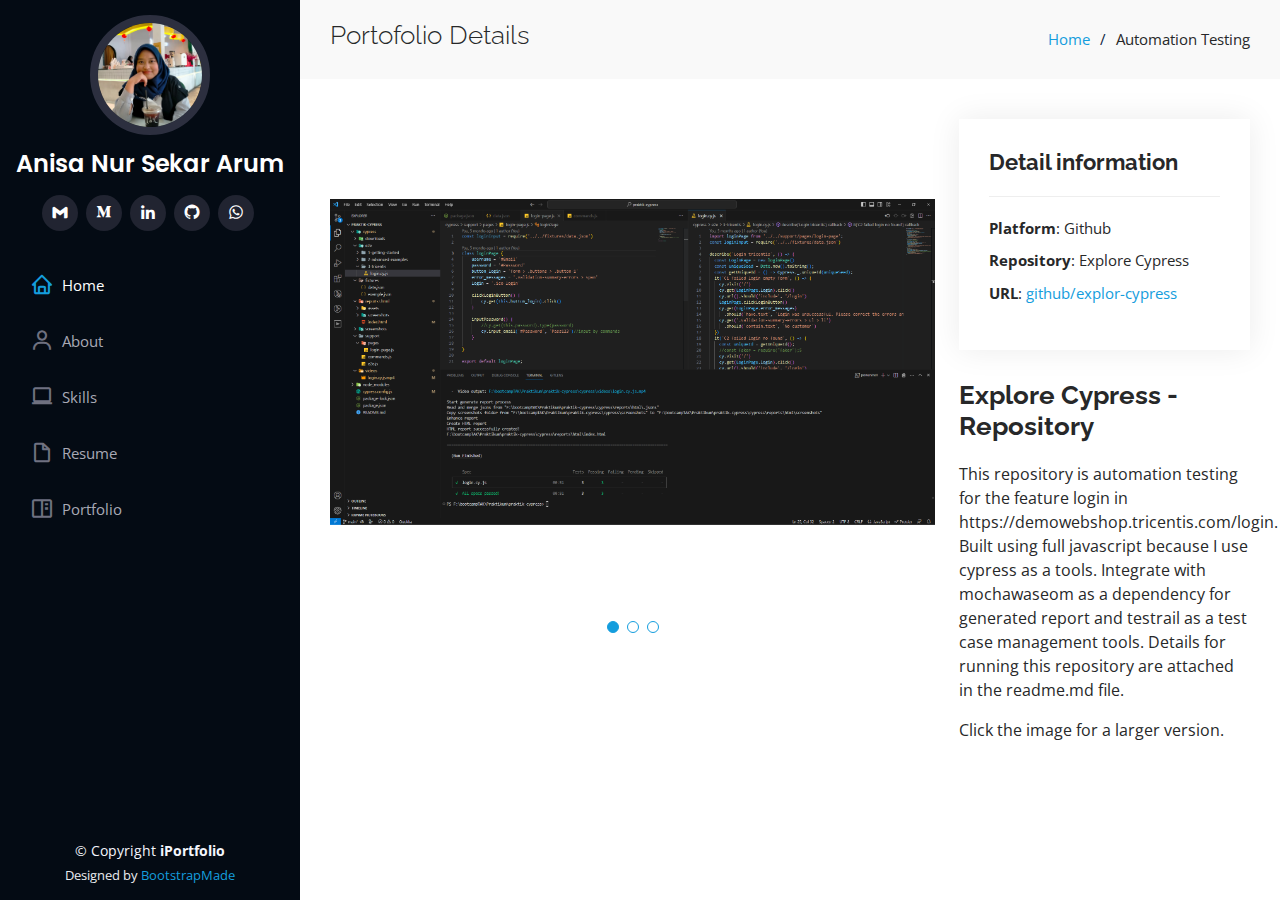
<file: portfolio-details-github3.html>
<!DOCTYPE html>
<html lang="en">

<head>
  <meta charset="utf-8">
  <meta content="width=device-width, initial-scale=1.0" name="viewport">
  
  <title>Portfolio Details - Github</title>
  <meta content="" name="description">
  <meta content="" name="keywords">
  
  <!-- Favicons -->
  <!-- <link href="assets/img/favicon.png" rel="icon">
    <link href="assets/img/apple-touch-icon.png" rel="apple-touch-icon"> -->
    
    <!-- Google Fonts -->
    <link href="https://fonts.googleapis.com/css?family=Open+Sans:300,300i,400,400i,600,600i,700,700i|Raleway:300,300i,400,400i,500,500i,600,600i,700,700i|Poppins:300,300i,400,400i,500,500i,600,600i,700,700i" rel="stylesheet">
    
    <!-- Vendor CSS Files -->
    <link href="assets/vendor/aos/aos.css" rel="stylesheet">
    <link href="assets/vendor/bootstrap/css/bootstrap.min.css" rel="stylesheet">
    <link href="assets/vendor/bootstrap-icons/bootstrap-icons.css" rel="stylesheet">
    <link href="assets/vendor/boxicons/css/boxicons.min.css" rel="stylesheet">
    <link href="assets/vendor/glightbox/css/glightbox.min.css" rel="stylesheet">
    <link href="assets/vendor/swiper/swiper-bundle.min.css" rel="stylesheet">
    
    <!-- Template Main CSS File -->
    <link href="assets/css/style.css" rel="stylesheet">
    
    <!-- =======================================================
      * Template Name: iPortfolio
      * Updated: Jul 27 2023 with Bootstrap v5.3.1
      * Template URL: https://bootstrapmade.com/iportfolio-bootstrap-portfolio-websites-template/
      * Author: BootstrapMade.com
      * License: https://bootstrapmade.com/license/
      ======================================================== -->
    </head>
    
    <body>
      
      <!-- ======= Mobile nav toggle button ======= -->
      <i class="bi bi-list mobile-nav-toggle d-xl-none"></i>
      
      <!-- ======= Header ======= -->
      <header id="header">
        <div class="d-flex flex-column">
          
          <div class="profile">
            <img src="assets/img/profile-img.jpg" alt="" class="img-fluid rounded-circle">
            <h1 class="text-light"><a href="index.html">Anisa Nur Sekar Arum</a></h1>
            <div class="social-links mt-3 text-center">
              <a href="mailto:anisanursekararum@gmail.com" class="gmail"><i class="bx bxl-gmail"></i></a>
              <a href="https://medium.com/@anisa-nur-sekar-arum" class="medium"><i class="bx bxl-medium"></i></a>
              <a href="http://www.linkedin.com/in/anisa-nur-sekar-arum" class="linkedin"><i class="bx bxl-linkedin"></i></a>
              <a href="https://github.com/anisanursekararum" class="github"><i class="bx bxl-github"></i></a>
              <a href="https://wa.me/6289507091827" class="whatsapp"><i class="bx bxl-whatsapp"></i></a>
            </div>
          </div>
          
          <nav id="navbar" class="nav-menu navbar">
            <ul>
              <li><a href="https://anisanursekararum.github.io/#hero" class="nav-link scrollto active"><i class="bx bx-home"></i> <span>Home</span></a></li>
              <li><a href="https://anisanursekararum.github.io/#about" class="nav-link scrollto"><i class="bx bx-user"></i> <span>About</span></a></li>
              <li><a href="https://anisanursekararum.github.io/#skills" class="nav-link scrollto"><i class="bx bx-laptop"></i> <span>Skills</span></a></li>
              <li><a href="https://anisanursekararum.github.io/#resume" class="nav-link scrollto"><i class="bx bx-file-blank"></i> <span>Resume</span></a></li>
              <li><a href="https://anisanursekararum.github.io/#portfolio" class="nav-link scrollto"><i class="bx bx-book-content"></i> <span>Portfolio</span></a></li>
            </ul>
          </nav><!-- .nav-menu -->
        </div>
      </header><!-- End Header -->
      
      <main id="main">
        
        <!-- ======= Breadcrumbs ======= -->
        <section id="breadcrumbs" class="breadcrumbs">
          <div class="container">
            
            <div class="d-flex justify-content-between align-items-center">
              <h2>Portofolio Details</h2>
              <ol>
                <li><a href="index.html">Home</a></li>
                <li>Automation Testing</li>
              </ol>
            </div>
            
          </div>
        </section><!-- End Breadcrumbs -->
        
        <!-- ======= Portfolio Details Section ======= -->
        <section id="portfolio-details" class="portfolio-details">
          <div class="container">
            
            <div class="row gy-4">
              
              <div class="col-lg-8">
                <div class="portfolio-details-slider swiper">
                  <div class="swiper-wrapper align-items-center">
                    
                    <div class="swiper-slide">
                      <img src="assets/img/portfolio/portofolio-github-4.png" alt="" data-gallery="portfolioGallery" class="portfolio-lightbox">
                    </div>
                    
                    <div class="swiper-slide">
                      <img src="assets/img/portfolio/portofolio-github-5.png" alt="" data-gallery="portfolioGallery" class="portfolio-lightbox">
                    </div>
                    
                    <div class="swiper-slide embed-responsive">
                      <iframe src="https://drive.google.com/file/d/1pQUzvfbDt7X3ZYhavMs3GgQgA15IR_He/preview" width="640" height="480" allow="autoplay" data-gallery="portfolioGallery" class="portfolio-lightbox" allowfullscreen></iframe>
                    </div>
                    
                  </div>
                  <div class="swiper-pagination"></div>
                </div>
              </div>
              
              <div class="col-lg-4">
                <div class="portfolio-info">
                  <h3>Detail information</h3>
                  <ul>
                    <li><strong>Platform</strong>: Github</li>
                    <li><strong>Repository</strong>: Explore Cypress</li>
                    <li><strong>URL</strong>: <a href="https://github.com/anisanursekararum/explor-cypress">github/explor-cypress</a></li>
                  </ul>
                </div>
                <div class="portfolio-description">
                  <h2>Explore Cypress - Repository</h2>
                  <p>
                    This repository is automation testing for the feature login in https://demowebshop.tricentis.com/login. Built using full javascript because I use cypress as a tools. Integrate with mochawaseom as a dependency for generated report and testrail as a test case management tools. Details for running this repository are attached in the readme.md file.
                  </P>
                  <p>
                    Click the image for a larger version.
                  </p>
                </div>
              </div>
              
            </div>
            
          </div>
        </section><!-- End Portfolio Details Section -->
        
      </main><!-- End #main -->
      
      <!-- ======= Footer ======= -->
      <footer id="footer">
        <div class="container">
          <div class="copyright">
            &copy; Copyright <strong><span>iPortfolio</span></strong>
          </div>
          <div class="credits">
            <!-- All the links in the footer should remain intact. -->
            <!-- You can delete the links only if you purchased the pro version. -->
            <!-- Licensing information: https://bootstrapmade.com/license/ -->
            <!-- Purchase the pro version with working PHP/AJAX contact form: https://bootstrapmade.com/iportfolio-bootstrap-portfolio-websites-template/ -->
            Designed by <a href="https://bootstrapmade.com/">BootstrapMade</a>
          </div>
        </div>
      </footer><!-- End  Footer -->
      
      <a href="#" class="back-to-top d-flex align-items-center justify-content-center"><i class="bi bi-arrow-up-short"></i></a>
      
      <!-- Vendor JS Files -->
      <script src="assets/vendor/purecounter/purecounter_vanilla.js"></script>
      <script src="assets/vendor/aos/aos.js"></script>
      <script src="assets/vendor/bootstrap/js/bootstrap.bundle.min.js"></script>
      <script src="assets/vendor/glightbox/js/glightbox.min.js"></script>
      <script src="assets/vendor/isotope-layout/isotope.pkgd.min.js"></script>
      <script src="assets/vendor/swiper/swiper-bundle.min.js"></script>
      <script src="assets/vendor/typed.js/typed.umd.js"></script>
      <script src="assets/vendor/waypoints/noframework.waypoints.js"></script>
      <script src="assets/vendor/php-email-form/validate.js"></script>
      
      <!-- Template Main JS File -->
      <script src="assets/js/main.js"></script>
      
    </body>
    
    </html>
</file>
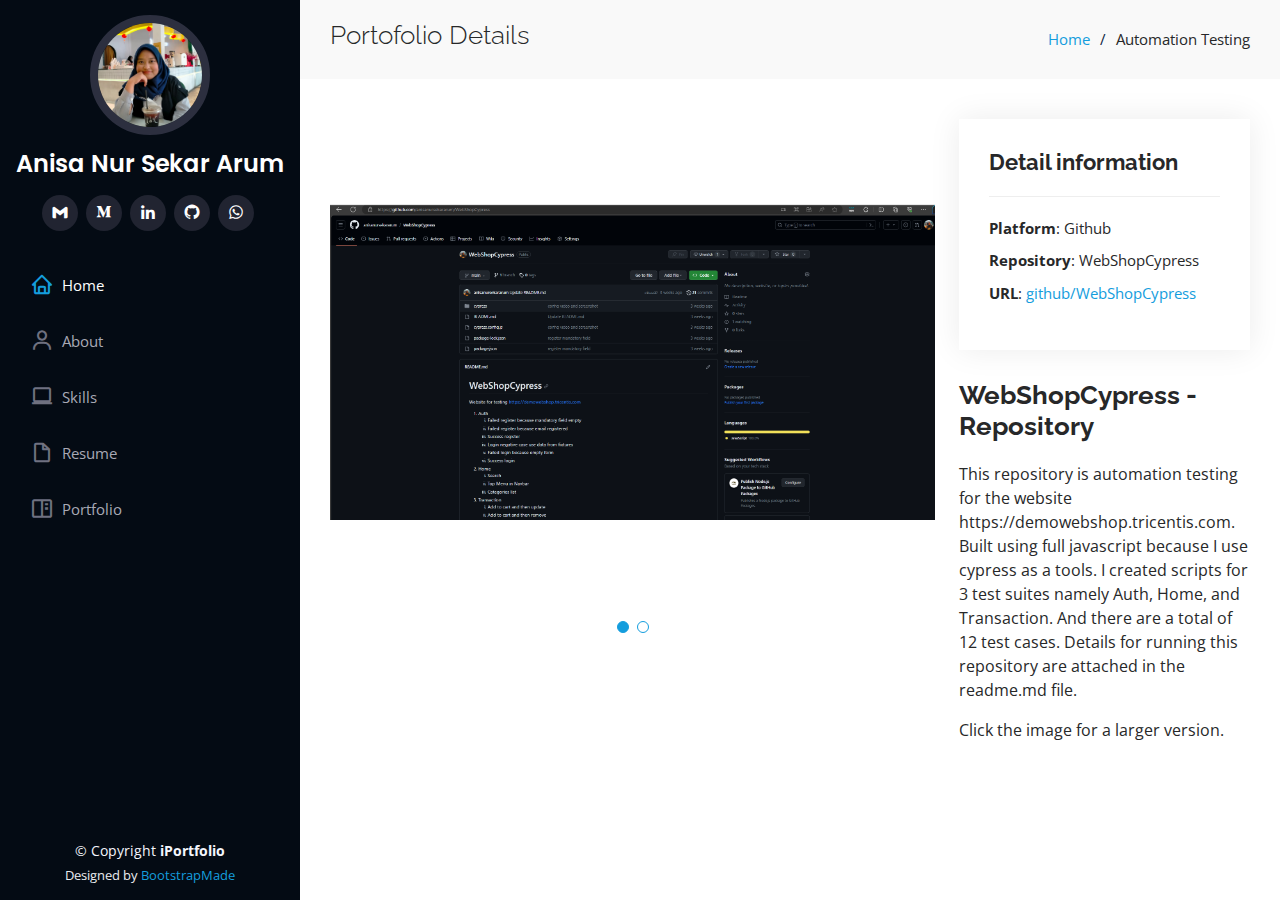
<file: portfolio-details-github4.html>
<!DOCTYPE html>
<html lang="en">

<head>
  <meta charset="utf-8">
  <meta content="width=device-width, initial-scale=1.0" name="viewport">
  
  <title>Portfolio Details - Github</title>
  <meta content="" name="description">
  <meta content="" name="keywords">
  
  <!-- Favicons -->
  <!-- <link href="assets/img/favicon.png" rel="icon">
    <link href="assets/img/apple-touch-icon.png" rel="apple-touch-icon"> -->
    
    <!-- Google Fonts -->
    <link href="https://fonts.googleapis.com/css?family=Open+Sans:300,300i,400,400i,600,600i,700,700i|Raleway:300,300i,400,400i,500,500i,600,600i,700,700i|Poppins:300,300i,400,400i,500,500i,600,600i,700,700i" rel="stylesheet">
    
    <!-- Vendor CSS Files -->
    <link href="assets/vendor/aos/aos.css" rel="stylesheet">
    <link href="assets/vendor/bootstrap/css/bootstrap.min.css" rel="stylesheet">
    <link href="assets/vendor/bootstrap-icons/bootstrap-icons.css" rel="stylesheet">
    <link href="assets/vendor/boxicons/css/boxicons.min.css" rel="stylesheet">
    <link href="assets/vendor/glightbox/css/glightbox.min.css" rel="stylesheet">
    <link href="assets/vendor/swiper/swiper-bundle.min.css" rel="stylesheet">
    
    <!-- Template Main CSS File -->
    <link href="assets/css/style.css" rel="stylesheet">
    
    <!-- =======================================================
      * Template Name: iPortfolio
      * Updated: Jul 27 2023 with Bootstrap v5.3.1
      * Template URL: https://bootstrapmade.com/iportfolio-bootstrap-portfolio-websites-template/
      * Author: BootstrapMade.com
      * License: https://bootstrapmade.com/license/
      ======================================================== -->
    </head>
    
    <body>
      
      <!-- ======= Mobile nav toggle button ======= -->
      <i class="bi bi-list mobile-nav-toggle d-xl-none"></i>
      
      <!-- ======= Header ======= -->
      <header id="header">
        <div class="d-flex flex-column">
          
          <div class="profile">
            <img src="assets/img/profile-img.jpg" alt="" class="img-fluid rounded-circle">
            <h1 class="text-light"><a href="index.html">Anisa Nur Sekar Arum</a></h1>
            <div class="social-links mt-3 text-center">
              <a href="mailto:anisanursekararum@gmail.com" class="gmail"><i class="bx bxl-gmail"></i></a>
              <a href="https://medium.com/@anisa-nur-sekar-arum" class="medium"><i class="bx bxl-medium"></i></a>
              <a href="http://www.linkedin.com/in/anisa-nur-sekar-arum" class="linkedin"><i class="bx bxl-linkedin"></i></a>
              <a href="https://github.com/anisanursekararum" class="github"><i class="bx bxl-github"></i></a>
              <a href="https://wa.me/6289507091827" class="whatsapp"><i class="bx bxl-whatsapp"></i></a>
            </div>
          </div>
          
          <nav id="navbar" class="nav-menu navbar">
            <ul>
              <li><a href="https://anisanursekararum.github.io/#hero" class="nav-link scrollto active"><i class="bx bx-home"></i> <span>Home</span></a></li>
              <li><a href="https://anisanursekararum.github.io/#about" class="nav-link scrollto"><i class="bx bx-user"></i> <span>About</span></a></li>
              <li><a href="https://anisanursekararum.github.io/#skills" class="nav-link scrollto"><i class="bx bx-laptop"></i> <span>Skills</span></a></li>
              <li><a href="https://anisanursekararum.github.io/#resume" class="nav-link scrollto"><i class="bx bx-file-blank"></i> <span>Resume</span></a></li>
              <li><a href="https://anisanursekararum.github.io/#portfolio" class="nav-link scrollto"><i class="bx bx-book-content"></i> <span>Portfolio</span></a></li>
            </ul>
          </nav><!-- .nav-menu -->
        </div>
      </header><!-- End Header -->
      
      <main id="main">
        
        <!-- ======= Breadcrumbs ======= -->
        <section id="breadcrumbs" class="breadcrumbs">
          <div class="container">
            
            <div class="d-flex justify-content-between align-items-center">
              <h2>Portofolio Details</h2>
              <ol>
                <li><a href="index.html">Home</a></li>
                <li>Automation Testing</li>
              </ol>
            </div>
            
          </div>
        </section><!-- End Breadcrumbs -->
        
        <!-- ======= Portfolio Details Section ======= -->
        <section id="portfolio-details" class="portfolio-details">
          <div class="container">
            
            <div class="row gy-4">
              
              <div class="col-lg-8">
                <div class="portfolio-details-slider swiper">
                  <div class="swiper-wrapper align-items-center">
                    
                    <div class="swiper-slide">
                      <img src="assets/img/portfolio/portofolio-github-6.png" alt="" data-gallery="portfolioGallery" class="portfolio-lightbox">
                    </div>
                    
                    <div class="swiper-slide embed-responsive">
                      <iframe src="https://drive.google.com/file/d/19m6PkRwCrap5uH2ecAz-ufD8Pw6oE7_B/preview" width="640" height="480" allow="autoplay" data-gallery="portfolioGallery" class="portfolio-lightbox" allowfullscreen></iframe>
                    </div>
                    
                  </div>
                  <div class="swiper-pagination"></div>
                </div>
              </div>
              
              <div class="col-lg-4">
                <div class="portfolio-info">
                  <h3>Detail information</h3>
                  <ul>
                    <li><strong>Platform</strong>: Github</li>
                    <li><strong>Repository</strong>: WebShopCypress</li>
                    <li><strong>URL</strong>: <a href="https://github.com/anisanursekararum/WebShopCypress">github/WebShopCypress</a></li>
                  </ul>
                </div>
                <div class="portfolio-description">
                  <h2>WebShopCypress - Repository</h2>
                  <p>
                    This repository is automation testing for the website https://demowebshop.tricentis.com. Built using full javascript because I use cypress as a tools. I created scripts for 3 test suites namely Auth, Home, and Transaction. And there are a total of 12 test cases. Details for running this repository are attached in the readme.md file.
                  </P>
                  <p>
                    Click the image for a larger version.
                  </p>
                </div>
              </div>
              
            </div>
            
          </div>
        </section><!-- End Portfolio Details Section -->
        
      </main><!-- End #main -->
      
      <!-- ======= Footer ======= -->
      <footer id="footer">
        <div class="container">
          <div class="copyright">
            &copy; Copyright <strong><span>iPortfolio</span></strong>
          </div>
          <div class="credits">
            <!-- All the links in the footer should remain intact. -->
            <!-- You can delete the links only if you purchased the pro version. -->
            <!-- Licensing information: https://bootstrapmade.com/license/ -->
            <!-- Purchase the pro version with working PHP/AJAX contact form: https://bootstrapmade.com/iportfolio-bootstrap-portfolio-websites-template/ -->
            Designed by <a href="https://bootstrapmade.com/">BootstrapMade</a>
          </div>
        </div>
      </footer><!-- End  Footer -->
      
      <a href="#" class="back-to-top d-flex align-items-center justify-content-center"><i class="bi bi-arrow-up-short"></i></a>
      
      <!-- Vendor JS Files -->
      <script src="assets/vendor/purecounter/purecounter_vanilla.js"></script>
      <script src="assets/vendor/aos/aos.js"></script>
      <script src="assets/vendor/bootstrap/js/bootstrap.bundle.min.js"></script>
      <script src="assets/vendor/glightbox/js/glightbox.min.js"></script>
      <script src="assets/vendor/isotope-layout/isotope.pkgd.min.js"></script>
      <script src="assets/vendor/swiper/swiper-bundle.min.js"></script>
      <script src="assets/vendor/typed.js/typed.umd.js"></script>
      <script src="assets/vendor/waypoints/noframework.waypoints.js"></script>
      <script src="assets/vendor/php-email-form/validate.js"></script>
      
      <!-- Template Main JS File -->
      <script src="assets/js/main.js"></script>
      
    </body>
    
    </html>
</file>
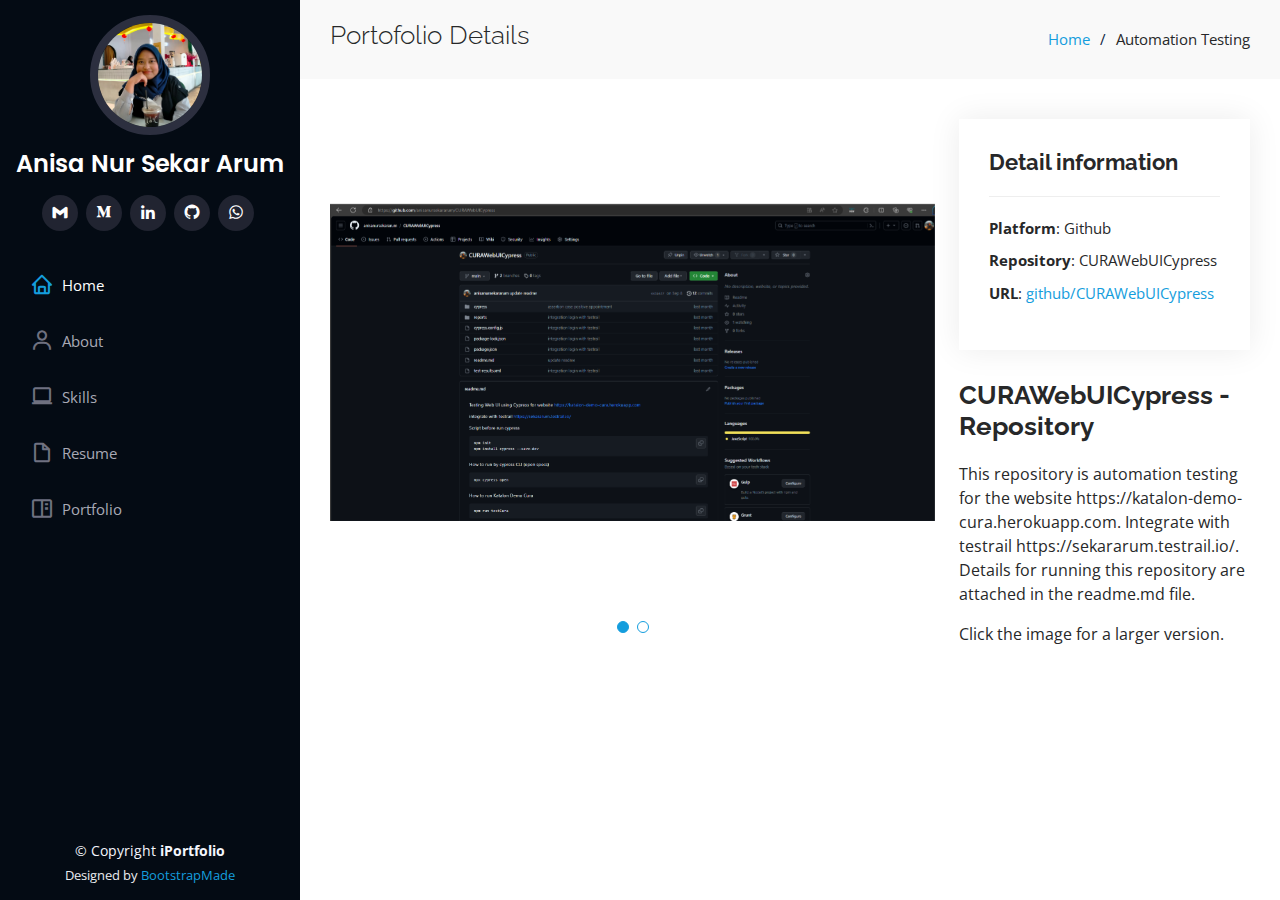
<file: portfolio-details-github5.html>
<!DOCTYPE html>
<html lang="en">

<head>
  <meta charset="utf-8">
  <meta content="width=device-width, initial-scale=1.0" name="viewport">
  
  <title>Portfolio Details - Github</title>
  <meta content="" name="description">
  <meta content="" name="keywords">
  
  <!-- Favicons -->
  <!-- <link href="assets/img/favicon.png" rel="icon">
    <link href="assets/img/apple-touch-icon.png" rel="apple-touch-icon"> -->
    
    <!-- Google Fonts -->
    <link href="https://fonts.googleapis.com/css?family=Open+Sans:300,300i,400,400i,600,600i,700,700i|Raleway:300,300i,400,400i,500,500i,600,600i,700,700i|Poppins:300,300i,400,400i,500,500i,600,600i,700,700i" rel="stylesheet">
    
    <!-- Vendor CSS Files -->
    <link href="assets/vendor/aos/aos.css" rel="stylesheet">
    <link href="assets/vendor/bootstrap/css/bootstrap.min.css" rel="stylesheet">
    <link href="assets/vendor/bootstrap-icons/bootstrap-icons.css" rel="stylesheet">
    <link href="assets/vendor/boxicons/css/boxicons.min.css" rel="stylesheet">
    <link href="assets/vendor/glightbox/css/glightbox.min.css" rel="stylesheet">
    <link href="assets/vendor/swiper/swiper-bundle.min.css" rel="stylesheet">
    
    <!-- Template Main CSS File -->
    <link href="assets/css/style.css" rel="stylesheet">
    
    <!-- =======================================================
      * Template Name: iPortfolio
      * Updated: Jul 27 2023 with Bootstrap v5.3.1
      * Template URL: https://bootstrapmade.com/iportfolio-bootstrap-portfolio-websites-template/
      * Author: BootstrapMade.com
      * License: https://bootstrapmade.com/license/
      ======================================================== -->
    </head>
    
    <body>
      
      <!-- ======= Mobile nav toggle button ======= -->
      <i class="bi bi-list mobile-nav-toggle d-xl-none"></i>
      
      <!-- ======= Header ======= -->
      <header id="header">
        <div class="d-flex flex-column">
          
          <div class="profile">
            <img src="assets/img/profile-img.jpg" alt="" class="img-fluid rounded-circle">
            <h1 class="text-light"><a href="index.html">Anisa Nur Sekar Arum</a></h1>
            <div class="social-links mt-3 text-center">
              <a href="mailto:anisanursekararum@gmail.com" class="gmail"><i class="bx bxl-gmail"></i></a>
              <a href="https://medium.com/@anisa-nur-sekar-arum" class="medium"><i class="bx bxl-medium"></i></a>
              <a href="http://www.linkedin.com/in/anisa-nur-sekar-arum" class="linkedin"><i class="bx bxl-linkedin"></i></a>
              <a href="https://github.com/anisanursekararum" class="github"><i class="bx bxl-github"></i></a>
              <a href="https://wa.me/6289507091827" class="whatsapp"><i class="bx bxl-whatsapp"></i></a>
            </div>
          </div>
          
          <nav id="navbar" class="nav-menu navbar">
            <ul>
              <li><a href="https://anisanursekararum.github.io/#hero" class="nav-link scrollto active"><i class="bx bx-home"></i> <span>Home</span></a></li>
              <li><a href="https://anisanursekararum.github.io/#about" class="nav-link scrollto"><i class="bx bx-user"></i> <span>About</span></a></li>
              <li><a href="https://anisanursekararum.github.io/#skills" class="nav-link scrollto"><i class="bx bx-laptop"></i> <span>Skills</span></a></li>
              <li><a href="https://anisanursekararum.github.io/#resume" class="nav-link scrollto"><i class="bx bx-file-blank"></i> <span>Resume</span></a></li>
              <li><a href="https://anisanursekararum.github.io/#portfolio" class="nav-link scrollto"><i class="bx bx-book-content"></i> <span>Portfolio</span></a></li>
            </ul>
          </nav><!-- .nav-menu -->
        </div>
      </header><!-- End Header -->
      
      <main id="main">
        
        <!-- ======= Breadcrumbs ======= -->
        <section id="breadcrumbs" class="breadcrumbs">
          <div class="container">
            
            <div class="d-flex justify-content-between align-items-center">
              <h2>Portofolio Details</h2>
              <ol>
                <li><a href="index.html">Home</a></li>
                <li>Automation Testing</li>
              </ol>
            </div>
            
          </div>
        </section><!-- End Breadcrumbs -->
        
        <!-- ======= Portfolio Details Section ======= -->
        <section id="portfolio-details" class="portfolio-details">
          <div class="container">
            
            <div class="row gy-4">
              
              <div class="col-lg-8">
                <div class="portfolio-details-slider swiper">
                  <div class="swiper-wrapper align-items-center">
                    
                    <div class="swiper-slide">
                      <img src="assets/img/portfolio/portofolio-github-8.png" alt="" data-gallery="portfolioGallery" class="portfolio-lightbox">
                    </div>
                    
                    <div class="swiper-slide embed-responsive">
                      <iframe src="https://drive.google.com/file/d/1Yk6wZyVktyD0r-af_RYEbpzoUnowDwbR/preview" width="640" height="480" allow="autoplay" data-gallery="portfolioGallery" class="portfolio-lightbox" allowfullscreen></iframe>
                    </div>
                    
                  </div>
                  <div class="swiper-pagination"></div>
                </div>
              </div>
              
              <div class="col-lg-4">
                <div class="portfolio-info">
                  <h3>Detail information</h3>
                  <ul>
                    <li><strong>Platform</strong>: Github</li>
                    <li><strong>Repository</strong>: CURAWebUICypress</li>
                    <li><strong>URL</strong>: <a href="https://github.com/anisanursekararum/CURAWebUICypress">github/CURAWebUICypress</a></li>
                  </ul>
                </div>
                <div class="portfolio-description">
                  <h2>CURAWebUICypress - Repository</h2>
                  <p>
                    This repository is automation testing for the website https://katalon-demo-cura.herokuapp.com. Integrate with testrail https://sekararum.testrail.io/. Details for running this repository are attached in the readme.md file.
                  </P>
                  <p>
                    Click the image for a larger version.
                  </p>
                </div>
              </div>
              
            </div>
            
          </div>
        </section><!-- End Portfolio Details Section -->
        
      </main><!-- End #main -->
      
      <!-- ======= Footer ======= -->
      <footer id="footer">
        <div class="container">
          <div class="copyright">
            &copy; Copyright <strong><span>iPortfolio</span></strong>
          </div>
          <div class="credits">
            <!-- All the links in the footer should remain intact. -->
            <!-- You can delete the links only if you purchased the pro version. -->
            <!-- Licensing information: https://bootstrapmade.com/license/ -->
            <!-- Purchase the pro version with working PHP/AJAX contact form: https://bootstrapmade.com/iportfolio-bootstrap-portfolio-websites-template/ -->
            Designed by <a href="https://bootstrapmade.com/">BootstrapMade</a>
          </div>
        </div>
      </footer><!-- End  Footer -->
      
      <a href="#" class="back-to-top d-flex align-items-center justify-content-center"><i class="bi bi-arrow-up-short"></i></a>
      
      <!-- Vendor JS Files -->
      <script src="assets/vendor/purecounter/purecounter_vanilla.js"></script>
      <script src="assets/vendor/aos/aos.js"></script>
      <script src="assets/vendor/bootstrap/js/bootstrap.bundle.min.js"></script>
      <script src="assets/vendor/glightbox/js/glightbox.min.js"></script>
      <script src="assets/vendor/isotope-layout/isotope.pkgd.min.js"></script>
      <script src="assets/vendor/swiper/swiper-bundle.min.js"></script>
      <script src="assets/vendor/typed.js/typed.umd.js"></script>
      <script src="assets/vendor/waypoints/noframework.waypoints.js"></script>
      <script src="assets/vendor/php-email-form/validate.js"></script>
      
      <!-- Template Main JS File -->
      <script src="assets/js/main.js"></script>
      
    </body>
    
    </html>
</file>
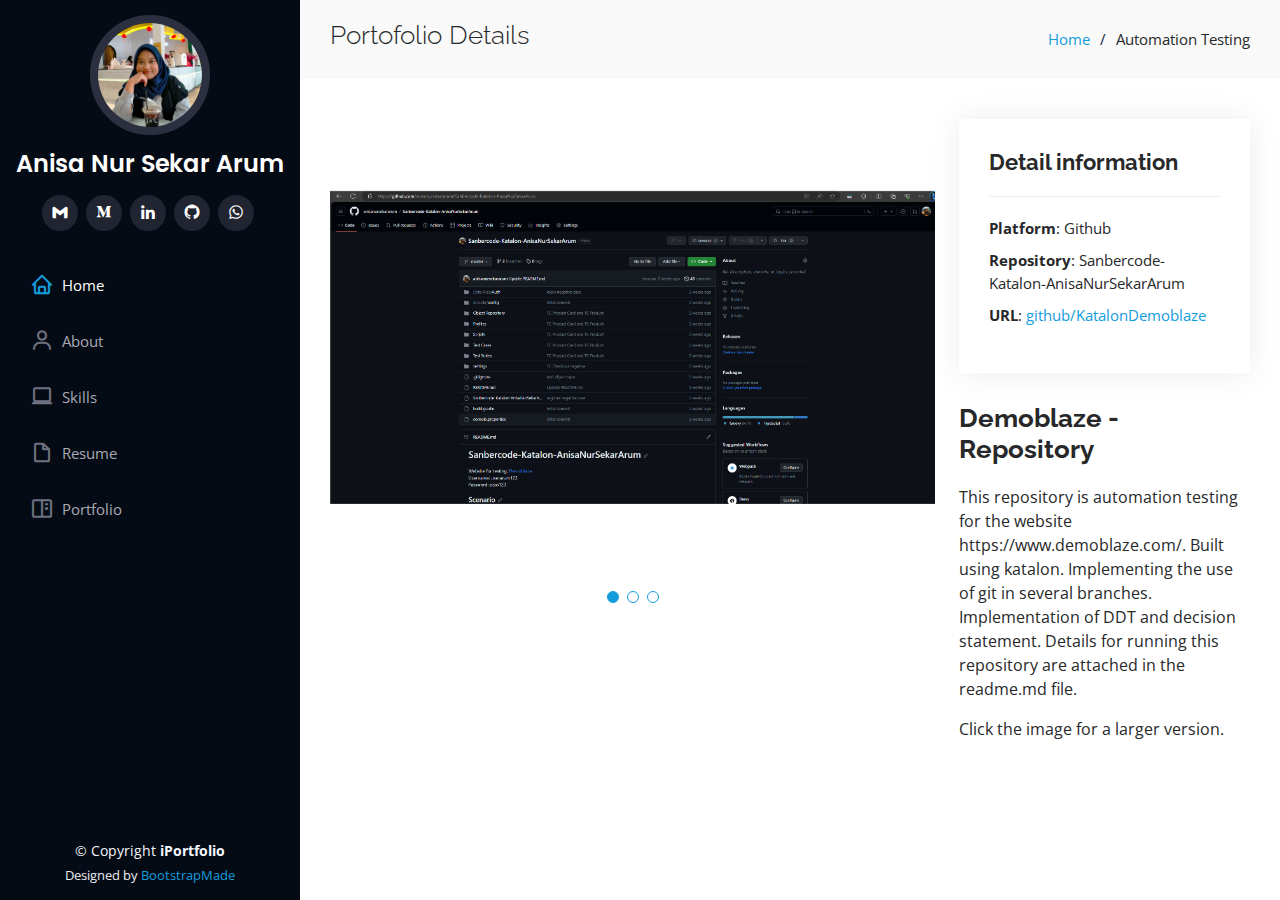
<file: portfolio-details-github6.html>
<!DOCTYPE html>
<html lang="en">

<head>
  <meta charset="utf-8">
  <meta content="width=device-width, initial-scale=1.0" name="viewport">
  
  <title>Portfolio Details - Github</title>
  <meta content="" name="description">
  <meta content="" name="keywords">
  
  <!-- Favicons -->
  <!-- <link href="assets/img/favicon.png" rel="icon">
    <link href="assets/img/apple-touch-icon.png" rel="apple-touch-icon"> -->
    
    <!-- Google Fonts -->
    <link href="https://fonts.googleapis.com/css?family=Open+Sans:300,300i,400,400i,600,600i,700,700i|Raleway:300,300i,400,400i,500,500i,600,600i,700,700i|Poppins:300,300i,400,400i,500,500i,600,600i,700,700i" rel="stylesheet">
    
    <!-- Vendor CSS Files -->
    <link href="assets/vendor/aos/aos.css" rel="stylesheet">
    <link href="assets/vendor/bootstrap/css/bootstrap.min.css" rel="stylesheet">
    <link href="assets/vendor/bootstrap-icons/bootstrap-icons.css" rel="stylesheet">
    <link href="assets/vendor/boxicons/css/boxicons.min.css" rel="stylesheet">
    <link href="assets/vendor/glightbox/css/glightbox.min.css" rel="stylesheet">
    <link href="assets/vendor/swiper/swiper-bundle.min.css" rel="stylesheet">
    
    <!-- Template Main CSS File -->
    <link href="assets/css/style.css" rel="stylesheet">
    
    <!-- =======================================================
      * Template Name: iPortfolio
      * Updated: Jul 27 2023 with Bootstrap v5.3.1
      * Template URL: https://bootstrapmade.com/iportfolio-bootstrap-portfolio-websites-template/
      * Author: BootstrapMade.com
      * License: https://bootstrapmade.com/license/
      ======================================================== -->
    </head>
    
    <body>
      
      <!-- ======= Mobile nav toggle button ======= -->
      <i class="bi bi-list mobile-nav-toggle d-xl-none"></i>
      
      <!-- ======= Header ======= -->
      <header id="header">
        <div class="d-flex flex-column">
          
          <div class="profile">
            <img src="assets/img/profile-img.jpg" alt="" class="img-fluid rounded-circle">
            <h1 class="text-light"><a href="index.html">Anisa Nur Sekar Arum</a></h1>
            <div class="social-links mt-3 text-center">
              <a href="mailto:anisanursekararum@gmail.com" class="gmail"><i class="bx bxl-gmail"></i></a>
              <a href="https://medium.com/@anisa-nur-sekar-arum" class="medium"><i class="bx bxl-medium"></i></a>
              <a href="http://www.linkedin.com/in/anisa-nur-sekar-arum" class="linkedin"><i class="bx bxl-linkedin"></i></a>
              <a href="https://github.com/anisanursekararum" class="github"><i class="bx bxl-github"></i></a>
              <a href="https://wa.me/6289507091827" class="whatsapp"><i class="bx bxl-whatsapp"></i></a>
            </div>
          </div>
          
          <nav id="navbar" class="nav-menu navbar">
            <ul>
              <li><a href="https://anisanursekararum.github.io/#hero" class="nav-link scrollto active"><i class="bx bx-home"></i> <span>Home</span></a></li>
              <li><a href="https://anisanursekararum.github.io/#about" class="nav-link scrollto"><i class="bx bx-user"></i> <span>About</span></a></li>
              <li><a href="https://anisanursekararum.github.io/#skills" class="nav-link scrollto"><i class="bx bx-laptop"></i> <span>Skills</span></a></li>
              <li><a href="https://anisanursekararum.github.io/#resume" class="nav-link scrollto"><i class="bx bx-file-blank"></i> <span>Resume</span></a></li>
              <li><a href="https://anisanursekararum.github.io/#portfolio" class="nav-link scrollto"><i class="bx bx-book-content"></i> <span>Portfolio</span></a></li>
            </ul>
          </nav><!-- .nav-menu -->
        </div>
      </header><!-- End Header -->
      
      <main id="main">
        
        <!-- ======= Breadcrumbs ======= -->
        <section id="breadcrumbs" class="breadcrumbs">
          <div class="container">
            
            <div class="d-flex justify-content-between align-items-center">
              <h2>Portofolio Details</h2>
              <ol>
                <li><a href="index.html">Home</a></li>
                <li>Automation Testing</li>
              </ol>
            </div>
            
          </div>
        </section><!-- End Breadcrumbs -->
        
        <!-- ======= Portfolio Details Section ======= -->
        <section id="portfolio-details" class="portfolio-details">
          <div class="container">
            
            <div class="row gy-4">
              
              <div class="col-lg-8">
                <div class="portfolio-details-slider swiper">
                  <div class="swiper-wrapper align-items-center">
                    
                    <div class="swiper-slide">
                      <img src="assets/img/portfolio/portofolio-github-11.png" alt="" data-gallery="portfolioGallery" class="portfolio-lightbox">
                    </div>
                    
                    <div class="swiper-slide">
                      <img src="assets/img/portfolio/portofolio-github-12.png" alt="" data-gallery="portfolioGallery" class="portfolio-lightbox">
                    </div>
                    
                    <div class="swiper-slide embed-responsive">
                      <iframe src="https://www.youtube.com/embed/tURJVYoYN0Q?si=qr98RSEcUIOcmt0f&amp;controls=0" width="850" height="450" title="Katalon Demoblaze" frameborder="0" allow="accelerometer; autoplay; clipboard-write; encrypted-media; gyroscope; picture-in-picture; web-share" data-gallery="portfolioGallery" class="portfolio-lightbox"></iframe>
                    </div>
                    
                  </div>
                  <div class="swiper-pagination"></div>
                </div>
              </div>
              
              <div class="col-lg-4">
                <div class="portfolio-info">
                  <h3>Detail information</h3>
                  <ul>
                    <li><strong>Platform</strong>: Github</li>
                    <li><strong>Repository</strong>: Sanbercode-Katalon-AnisaNurSekarArum</li>
                    <li><strong>URL</strong>: <a href="https://github.com/anisanursekararum/Sanbercode-Katalon-AnisaNurSekarArum">github/KatalonDemoblaze</a></li>
                  </ul>
                </div>
                <div class="portfolio-description">
                  <h2>Demoblaze - Repository</h2>
                  <p>
                    This repository is automation testing for the website https://www.demoblaze.com/. Built using katalon. Implementing the use of git in several branches. Implementation of DDT and decision statement. Details for running this repository are attached in the readme.md file.
                  </P>
                  <p>
                    Click the image for a larger version.
                  </p>
                </div>
              </div>
              
            </div>
            
          </div>
        </section><!-- End Portfolio Details Section -->
        
      </main><!-- End #main -->
      
      <!-- ======= Footer ======= -->
      <footer id="footer">
        <div class="container">
          <div class="copyright">
            &copy; Copyright <strong><span>iPortfolio</span></strong>
          </div>
          <div class="credits">
            <!-- All the links in the footer should remain intact. -->
            <!-- You can delete the links only if you purchased the pro version. -->
            <!-- Licensing information: https://bootstrapmade.com/license/ -->
            <!-- Purchase the pro version with working PHP/AJAX contact form: https://bootstrapmade.com/iportfolio-bootstrap-portfolio-websites-template/ -->
            Designed by <a href="https://bootstrapmade.com/">BootstrapMade</a>
          </div>
        </div>
      </footer><!-- End  Footer -->
      
      <a href="#" class="back-to-top d-flex align-items-center justify-content-center"><i class="bi bi-arrow-up-short"></i></a>
      
      <!-- Vendor JS Files -->
      <script src="assets/vendor/purecounter/purecounter_vanilla.js"></script>
      <script src="assets/vendor/aos/aos.js"></script>
      <script src="assets/vendor/bootstrap/js/bootstrap.bundle.min.js"></script>
      <script src="assets/vendor/glightbox/js/glightbox.min.js"></script>
      <script src="assets/vendor/isotope-layout/isotope.pkgd.min.js"></script>
      <script src="assets/vendor/swiper/swiper-bundle.min.js"></script>
      <script src="assets/vendor/typed.js/typed.umd.js"></script>
      <script src="assets/vendor/waypoints/noframework.waypoints.js"></script>
      <script src="assets/vendor/php-email-form/validate.js"></script>
      
      <!-- Template Main JS File -->
      <script src="assets/js/main.js"></script>
      
    </body>
    
    </html>
</file>
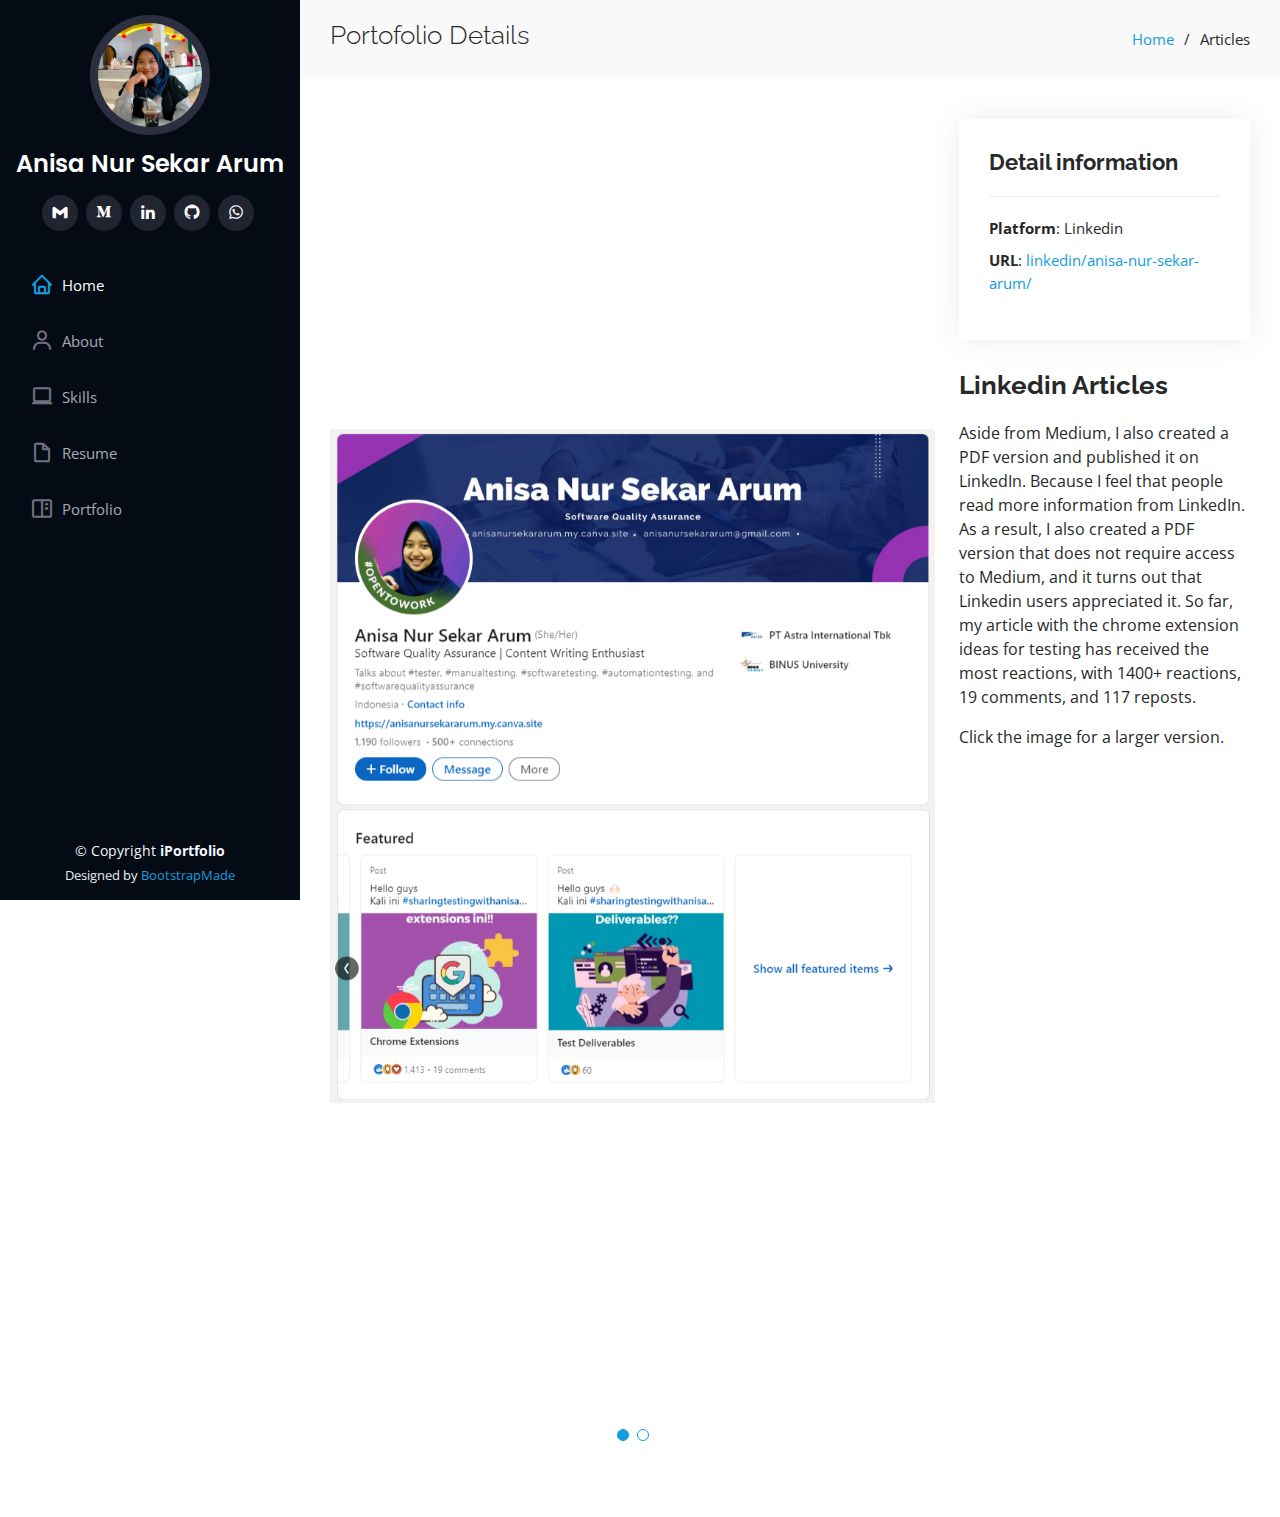
<file: portfolio-details-linkedin.html>
<!DOCTYPE html>
<html lang="en">

<head>
  <meta charset="utf-8">
  <meta content="width=device-width, initial-scale=1.0" name="viewport">

  <title>Portfolio Details - Article</title>
  <meta content="" name="description">
  <meta content="" name="keywords">

  <!-- Favicons -->
  <!-- <link href="assets/img/favicon.png" rel="icon">
  <link href="assets/img/apple-touch-icon.png" rel="apple-touch-icon"> -->

  <!-- Google Fonts -->
  <link href="https://fonts.googleapis.com/css?family=Open+Sans:300,300i,400,400i,600,600i,700,700i|Raleway:300,300i,400,400i,500,500i,600,600i,700,700i|Poppins:300,300i,400,400i,500,500i,600,600i,700,700i" rel="stylesheet">

  <!-- Vendor CSS Files -->
  <link href="assets/vendor/aos/aos.css" rel="stylesheet">
  <link href="assets/vendor/bootstrap/css/bootstrap.min.css" rel="stylesheet">
  <link href="assets/vendor/bootstrap-icons/bootstrap-icons.css" rel="stylesheet">
  <link href="assets/vendor/boxicons/css/boxicons.min.css" rel="stylesheet">
  <link href="assets/vendor/glightbox/css/glightbox.min.css" rel="stylesheet">
  <link href="assets/vendor/swiper/swiper-bundle.min.css" rel="stylesheet">

  <!-- Template Main CSS File -->
  <link href="assets/css/style.css" rel="stylesheet">

  <!-- =======================================================
  * Template Name: iPortfolio
  * Updated: Jul 27 2023 with Bootstrap v5.3.1
  * Template URL: https://bootstrapmade.com/iportfolio-bootstrap-portfolio-websites-template/
  * Author: BootstrapMade.com
  * License: https://bootstrapmade.com/license/
  ======================================================== -->
</head>

<body>

  <!-- ======= Mobile nav toggle button ======= -->
  <i class="bi bi-list mobile-nav-toggle d-xl-none"></i>

    <!-- ======= Header ======= -->
    <header id="header">
      <div class="d-flex flex-column">
        
        <div class="profile">
          <img src="assets/img/profile-img.jpg" alt="" class="img-fluid rounded-circle">
          <h1 class="text-light"><a href="index.html">Anisa Nur Sekar Arum</a></h1>
          <div class="social-links mt-3 text-center">
            <a href="mailto:anisanursekararum@gmail.com" class="gmail"><i class="bx bxl-gmail"></i></a>
            <a href="https://medium.com/@anisa-nur-sekar-arum" class="medium"><i class="bx bxl-medium"></i></a>
            <a href="http://www.linkedin.com/in/anisa-nur-sekar-arum" class="linkedin"><i class="bx bxl-linkedin"></i></a>
            <a href="https://github.com/anisanursekararum" class="github"><i class="bx bxl-github"></i></a>
            <a href="https://wa.me/6289507091827" class="whatsapp"><i class="bx bxl-whatsapp"></i></a>
          </div>
        </div>
        
        <nav id="navbar" class="nav-menu navbar">
          <ul>
            <li><a href="https://anisanursekararum.github.io/#hero" class="nav-link scrollto active"><i class="bx bx-home"></i> <span>Home</span></a></li>
            <li><a href="https://anisanursekararum.github.io/#about" class="nav-link scrollto"><i class="bx bx-user"></i> <span>About</span></a></li>
            <li><a href="https://anisanursekararum.github.io/#skills" class="nav-link scrollto"><i class="bx bx-laptop"></i> <span>Skills</span></a></li>
            <li><a href="https://anisanursekararum.github.io/#resume" class="nav-link scrollto"><i class="bx bx-file-blank"></i> <span>Resume</span></a></li>
            <li><a href="https://anisanursekararum.github.io/#portfolio" class="nav-link scrollto"><i class="bx bx-book-content"></i> <span>Portfolio</span></a></li>
          </ul>
        </nav><!-- .nav-menu -->
      </div>
    </header><!-- End Header -->

  <main id="main">

    <!-- ======= Breadcrumbs ======= -->
    <section id="breadcrumbs" class="breadcrumbs">
      <div class="container">

        <div class="d-flex justify-content-between align-items-center">
          <h2>Portofolio Details</h2>
          <ol>
            <li><a href="index.html">Home</a></li>
            <li>Articles</li>
          </ol>
        </div>

      </div>
    </section><!-- End Breadcrumbs -->

    <!-- ======= Portfolio Details Section ======= -->
    <section id="portfolio-details" class="portfolio-details">
      <div class="container">

        <div class="row gy-4">

          <div class="col-lg-8">
            <div class="portfolio-details-slider swiper">
              <div class="swiper-wrapper align-items-center">

                <div class="swiper-slide">
                  <img src="assets/img/portfolio/portofolio-2.png" alt="" data-gallery="portfolioGallery" class="portfolio-lightbox">
                </div>

                <div class="swiper-slide">
                  <img src="assets/img/portfolio/portofolio-3.png" alt="" data-gallery="portfolioGallery" class="portfolio-lightbox">
                </div>

              </div>
              <div class="swiper-pagination"></div>
            </div>
          </div>

          <div class="col-lg-4">
            <div class="portfolio-info">
              <h3>Detail information</h3>
              <ul>
                <li><strong>Platform</strong>: Linkedin</li>
                <li><strong>URL</strong>: <a href="https://www.linkedin.com/in/anisa-nur-sekar-arum/">linkedin/anisa-nur-sekar-arum/</a></li>
              </ul>
            </div>
            <div class="portfolio-description">
              <h2>Linkedin Articles</h2>
              <p>
                Aside from Medium, I also created a PDF version and published it on LinkedIn. Because I feel that people read more information from LinkedIn. As a result, I also created a PDF version that does not require access to Medium, and it turns out that Linkedin users appreciated it. So far, my article with the chrome extension ideas for testing has received the most reactions, with 1400+ reactions, 19 comments, and 117 reposts.
              </P>
              <p>
                Click the image for a larger version.
              </p>
            </div>
          </div>

        </div>

      </div>
    </section><!-- End Portfolio Details Section -->

  </main><!-- End #main -->

  <!-- ======= Footer ======= -->
  <footer id="footer">
    <div class="container">
      <div class="copyright">
        &copy; Copyright <strong><span>iPortfolio</span></strong>
      </div>
      <div class="credits">
        <!-- All the links in the footer should remain intact. -->
        <!-- You can delete the links only if you purchased the pro version. -->
        <!-- Licensing information: https://bootstrapmade.com/license/ -->
        <!-- Purchase the pro version with working PHP/AJAX contact form: https://bootstrapmade.com/iportfolio-bootstrap-portfolio-websites-template/ -->
        Designed by <a href="https://bootstrapmade.com/">BootstrapMade</a>
      </div>
    </div>
  </footer><!-- End  Footer -->

  <a href="#" class="back-to-top d-flex align-items-center justify-content-center"><i class="bi bi-arrow-up-short"></i></a>

  <!-- Vendor JS Files -->
  <script src="assets/vendor/purecounter/purecounter_vanilla.js"></script>
  <script src="assets/vendor/aos/aos.js"></script>
  <script src="assets/vendor/bootstrap/js/bootstrap.bundle.min.js"></script>
  <script src="assets/vendor/glightbox/js/glightbox.min.js"></script>
  <script src="assets/vendor/isotope-layout/isotope.pkgd.min.js"></script>
  <script src="assets/vendor/swiper/swiper-bundle.min.js"></script>
  <script src="assets/vendor/typed.js/typed.umd.js"></script>
  <script src="assets/vendor/waypoints/noframework.waypoints.js"></script>
  <script src="assets/vendor/php-email-form/validate.js"></script>

  <!-- Template Main JS File -->
  <script src="assets/js/main.js"></script>

</body>

</html>
</file>
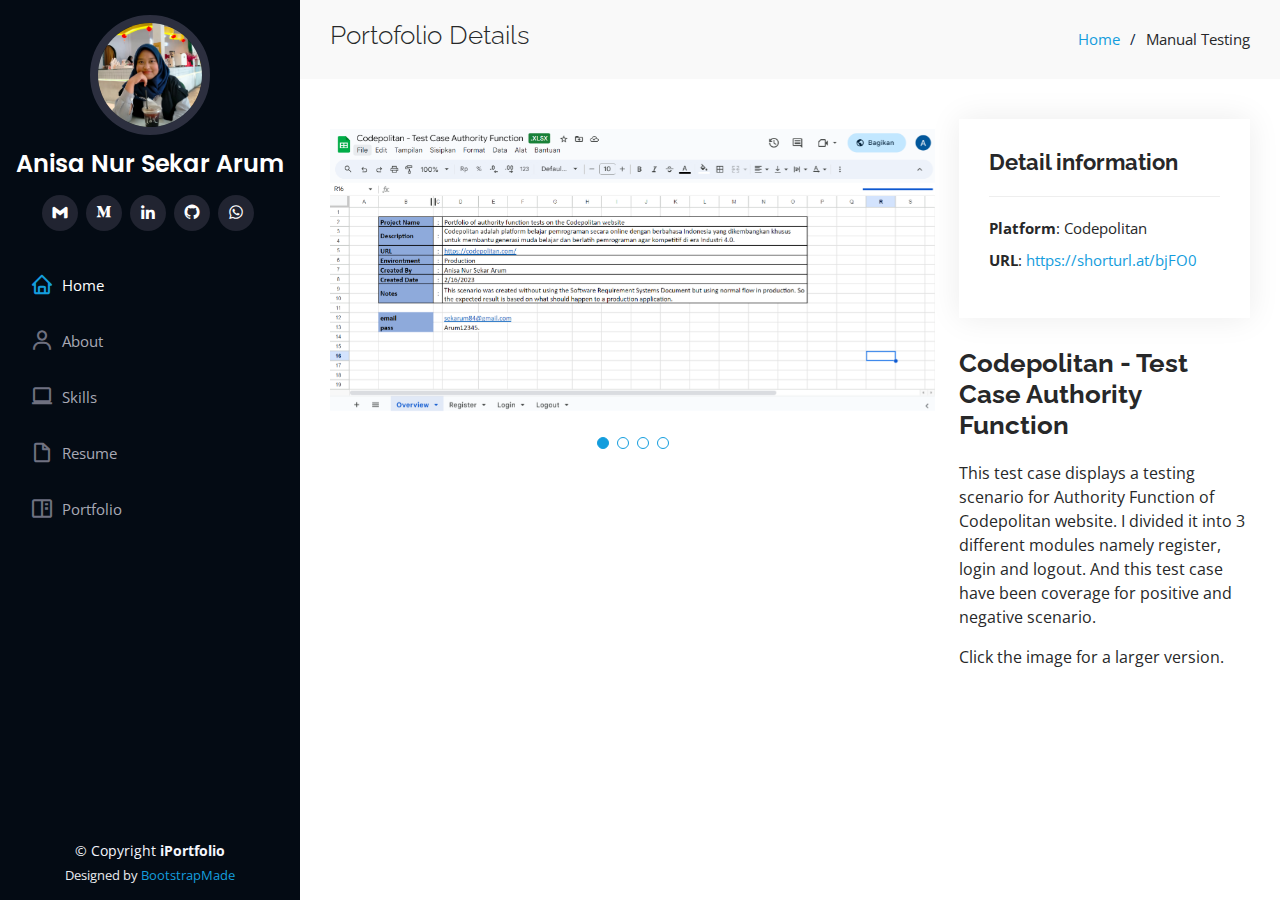
<file: portfolio-details-manual-testing-codepolitan.html>
<!DOCTYPE html>
<html lang="en">

<head>
  <meta charset="utf-8">
  <meta content="width=device-width, initial-scale=1.0" name="viewport">

  <title>Portfolio Details - Manual Testing</title>
  <meta content="" name="description">
  <meta content="" name="keywords">

  <!-- Favicons -->
  <!-- <link href="assets/img/favicon.png" rel="icon">
  <link href="assets/img/apple-touch-icon.png" rel="apple-touch-icon"> -->

  <!-- Google Fonts -->
  <link href="https://fonts.googleapis.com/css?family=Open+Sans:300,300i,400,400i,600,600i,700,700i|Raleway:300,300i,400,400i,500,500i,600,600i,700,700i|Poppins:300,300i,400,400i,500,500i,600,600i,700,700i" rel="stylesheet">

  <!-- Vendor CSS Files -->
  <link href="assets/vendor/aos/aos.css" rel="stylesheet">
  <link href="assets/vendor/bootstrap/css/bootstrap.min.css" rel="stylesheet">
  <link href="assets/vendor/bootstrap-icons/bootstrap-icons.css" rel="stylesheet">
  <link href="assets/vendor/boxicons/css/boxicons.min.css" rel="stylesheet">
  <link href="assets/vendor/glightbox/css/glightbox.min.css" rel="stylesheet">
  <link href="assets/vendor/swiper/swiper-bundle.min.css" rel="stylesheet">

  <!-- Template Main CSS File -->
  <link href="assets/css/style.css" rel="stylesheet">

  <!-- =======================================================
  * Template Name: iPortfolio
  * Updated: Jul 27 2023 with Bootstrap v5.3.1
  * Template URL: https://bootstrapmade.com/iportfolio-bootstrap-portfolio-websites-template/
  * Author: BootstrapMade.com
  * License: https://bootstrapmade.com/license/
  ======================================================== -->
</head>

<body>

  <!-- ======= Mobile nav toggle button ======= -->
  <i class="bi bi-list mobile-nav-toggle d-xl-none"></i>

    <!-- ======= Header ======= -->
    <header id="header">
      <div class="d-flex flex-column">
        
        <div class="profile">
          <img src="assets/img/profile-img.jpg" alt="" class="img-fluid rounded-circle">
          <h1 class="text-light"><a href="index.html">Anisa Nur Sekar Arum</a></h1>
          <div class="social-links mt-3 text-center">
            <a href="mailto:anisanursekararum@gmail.com" class="gmail"><i class="bx bxl-gmail"></i></a>
            <a href="https://medium.com/@anisa-nur-sekar-arum" class="medium"><i class="bx bxl-medium"></i></a>
            <a href="http://www.linkedin.com/in/anisa-nur-sekar-arum" class="linkedin"><i class="bx bxl-linkedin"></i></a>
            <a href="https://github.com/anisanursekararum" class="github"><i class="bx bxl-github"></i></a>
            <a href="https://wa.me/6289507091827" class="whatsapp"><i class="bx bxl-whatsapp"></i></a>
          </div>
        </div>
        
        <nav id="navbar" class="nav-menu navbar">
          <ul>
            <li><a href="https://anisanursekararum.github.io/#hero" class="nav-link scrollto active"><i class="bx bx-home"></i> <span>Home</span></a></li>
            <li><a href="https://anisanursekararum.github.io/#about" class="nav-link scrollto"><i class="bx bx-user"></i> <span>About</span></a></li>
            <li><a href="https://anisanursekararum.github.io/#skills" class="nav-link scrollto"><i class="bx bx-laptop"></i> <span>Skills</span></a></li>
            <li><a href="https://anisanursekararum.github.io/#resume" class="nav-link scrollto"><i class="bx bx-file-blank"></i> <span>Resume</span></a></li>
            <li><a href="https://anisanursekararum.github.io/#portfolio" class="nav-link scrollto"><i class="bx bx-book-content"></i> <span>Portfolio</span></a></li>
          </ul>
        </nav><!-- .nav-menu -->
      </div>
    </header><!-- End Header -->

  <main id="main">

    <!-- ======= Breadcrumbs ======= -->
    <section id="breadcrumbs" class="breadcrumbs">
      <div class="container">

        <div class="d-flex justify-content-between align-items-center">
          <h2>Portofolio Details</h2>
          <ol>
            <li><a href="index.html">Home</a></li>
            <li>Manual Testing</li>
          </ol>
        </div>

      </div>
    </section><!-- End Breadcrumbs -->

    <!-- ======= Portfolio Details Section ======= -->
    <section id="portfolio-details" class="portfolio-details">
      <div class="container">

        <div class="row gy-4">

          <div class="col-lg-8">
            <div class="portfolio-details-slider swiper">
              <div class="swiper-wrapper align-items-center">

                <div class="swiper-slide">
                  <img src="assets/img/portfolio/portofolio-codepolitan.png" alt="" data-gallery="portfolioGallery" class="portfolio-lightbox">
                </div>

                <div class="swiper-slide">
                  <img src="assets/img/portfolio/portofolio-codepolitan-1.png" alt="" data-gallery="portfolioGallery" class="portfolio-lightbox">
                </div>

                <div class="swiper-slide">
                  <img src="assets/img/portfolio/portofolio-codepolitan-2.png" alt="" data-gallery="portfolioGallery" class="portfolio-lightbox">
                </div>

                <div class="swiper-slide">
                  <img src="assets/img/portfolio/portofolio-codepolitan-3.png" alt="" data-gallery="portfolioGallery" class="portfolio-lightbox">
                </div>

              </div>
              <div class="swiper-pagination"></div>
            </div>
          </div>

          <div class="col-lg-4">
            <div class="portfolio-info">
              <h3>Detail information</h3>
              <ul>
                <li><strong>Platform</strong>: Codepolitan</li>
                <li><strong>URL</strong>: <a href="https://shorturl.at/bjFO0">https://shorturl.at/bjFO0</a></li>
              </ul>
            </div>
            <div class="portfolio-description">
              <h2>Codepolitan - Test Case Authority Function</h2>
              <p>
                This test case displays a testing scenario for Authority Function of Codepolitan website. I divided it into 3 different modules namely register, login and logout. And this test case have been coverage for positive and negative scenario.  
              </p>
              <p>
                Click the image for a larger version.
              </p>
            </div>
          </div>

        </div>

      </div>
    </section><!-- End Portfolio Details Section -->

  </main><!-- End #main -->

  <!-- ======= Footer ======= -->
  <footer id="footer">
    <div class="container">
      <div class="copyright">
        &copy; Copyright <strong><span>iPortfolio</span></strong>
      </div>
      <div class="credits">
        <!-- All the links in the footer should remain intact. -->
        <!-- You can delete the links only if you purchased the pro version. -->
        <!-- Licensing information: https://bootstrapmade.com/license/ -->
        <!-- Purchase the pro version with working PHP/AJAX contact form: https://bootstrapmade.com/iportfolio-bootstrap-portfolio-websites-template/ -->
        Designed by <a href="https://bootstrapmade.com/">BootstrapMade</a>
      </div>
    </div>
  </footer><!-- End  Footer -->

  <a href="#" class="back-to-top d-flex align-items-center justify-content-center"><i class="bi bi-arrow-up-short"></i></a>

  <!-- Vendor JS Files -->
  <script src="assets/vendor/purecounter/purecounter_vanilla.js"></script>
  <script src="assets/vendor/aos/aos.js"></script>
  <script src="assets/vendor/bootstrap/js/bootstrap.bundle.min.js"></script>
  <script src="assets/vendor/glightbox/js/glightbox.min.js"></script>
  <script src="assets/vendor/isotope-layout/isotope.pkgd.min.js"></script>
  <script src="assets/vendor/swiper/swiper-bundle.min.js"></script>
  <script src="assets/vendor/typed.js/typed.umd.js"></script>
  <script src="assets/vendor/waypoints/noframework.waypoints.js"></script>
  <script src="assets/vendor/php-email-form/validate.js"></script>

  <!-- Template Main JS File -->
  <script src="assets/js/main.js"></script>

</body>

</html>
</file>
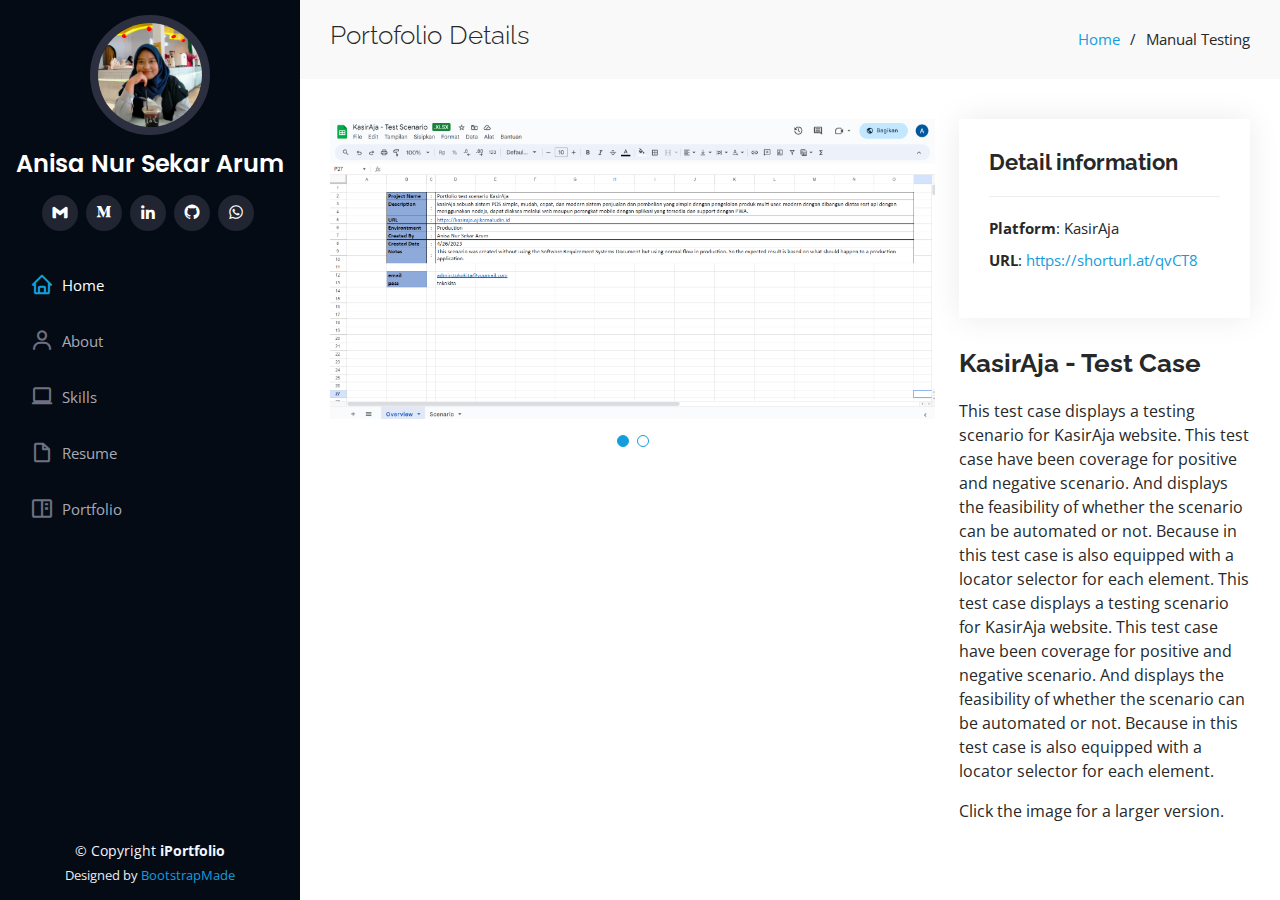
<file: portfolio-details-manual-testing-kasiraja.html>
<!DOCTYPE html>
<html lang="en">

<head>
  <meta charset="utf-8">
  <meta content="width=device-width, initial-scale=1.0" name="viewport">
  
  <title>Portfolio Details - Manual Testing</title>
  <meta content="" name="description">
  <meta content="" name="keywords">
  
  <!-- Favicons -->
  <!-- <link href="assets/img/favicon.png" rel="icon">
    <link href="assets/img/apple-touch-icon.png" rel="apple-touch-icon"> -->
    
    <!-- Google Fonts -->
    <link href="https://fonts.googleapis.com/css?family=Open+Sans:300,300i,400,400i,600,600i,700,700i|Raleway:300,300i,400,400i,500,500i,600,600i,700,700i|Poppins:300,300i,400,400i,500,500i,600,600i,700,700i" rel="stylesheet">
    
    <!-- Vendor CSS Files -->
    <link href="assets/vendor/aos/aos.css" rel="stylesheet">
    <link href="assets/vendor/bootstrap/css/bootstrap.min.css" rel="stylesheet">
    <link href="assets/vendor/bootstrap-icons/bootstrap-icons.css" rel="stylesheet">
    <link href="assets/vendor/boxicons/css/boxicons.min.css" rel="stylesheet">
    <link href="assets/vendor/glightbox/css/glightbox.min.css" rel="stylesheet">
    <link href="assets/vendor/swiper/swiper-bundle.min.css" rel="stylesheet">
    
    <!-- Template Main CSS File -->
    <link href="assets/css/style.css" rel="stylesheet">
    
    <!-- =======================================================
      * Template Name: iPortfolio
      * Updated: Jul 27 2023 with Bootstrap v5.3.1
      * Template URL: https://bootstrapmade.com/iportfolio-bootstrap-portfolio-websites-template/
      * Author: BootstrapMade.com
      * License: https://bootstrapmade.com/license/
      ======================================================== -->
    </head>
    
    <body>
      
      <!-- ======= Mobile nav toggle button ======= -->
      <i class="bi bi-list mobile-nav-toggle d-xl-none"></i>
      
      <!-- ======= Header ======= -->
      <header id="header">
        <div class="d-flex flex-column">
          
          <div class="profile">
            <img src="assets/img/profile-img.jpg" alt="" class="img-fluid rounded-circle">
            <h1 class="text-light"><a href="index.html">Anisa Nur Sekar Arum</a></h1>
            <div class="social-links mt-3 text-center">
              <a href="mailto:anisanursekararum@gmail.com" class="gmail"><i class="bx bxl-gmail"></i></a>
              <a href="https://medium.com/@anisa-nur-sekar-arum" class="medium"><i class="bx bxl-medium"></i></a>
              <a href="http://www.linkedin.com/in/anisa-nur-sekar-arum" class="linkedin"><i class="bx bxl-linkedin"></i></a>
              <a href="https://github.com/anisanursekararum" class="github"><i class="bx bxl-github"></i></a>
              <a href="https://wa.me/6289507091827" class="whatsapp"><i class="bx bxl-whatsapp"></i></a>
            </div>
          </div>
          
          <nav id="navbar" class="nav-menu navbar">
            <ul>
              <li><a href="https://anisanursekararum.github.io/#hero" class="nav-link scrollto active"><i class="bx bx-home"></i> <span>Home</span></a></li>
              <li><a href="https://anisanursekararum.github.io/#about" class="nav-link scrollto"><i class="bx bx-user"></i> <span>About</span></a></li>
              <li><a href="https://anisanursekararum.github.io/#skills" class="nav-link scrollto"><i class="bx bx-laptop"></i> <span>Skills</span></a></li>
              <li><a href="https://anisanursekararum.github.io/#resume" class="nav-link scrollto"><i class="bx bx-file-blank"></i> <span>Resume</span></a></li>
              <li><a href="https://anisanursekararum.github.io/#portfolio" class="nav-link scrollto"><i class="bx bx-book-content"></i> <span>Portfolio</span></a></li>
            </ul>
          </nav><!-- .nav-menu -->
        </div>
      </header><!-- End Header -->
      
      <main id="main">
        
        <!-- ======= Breadcrumbs ======= -->
        <section id="breadcrumbs" class="breadcrumbs">
          <div class="container">
            
            <div class="d-flex justify-content-between align-items-center">
              <h2>Portofolio Details</h2>
              <ol>
                <li><a href="index.html">Home</a></li>
                <li>Manual Testing</li>
              </ol>
            </div>
            
          </div>
        </section><!-- End Breadcrumbs -->
        
        <!-- ======= Portfolio Details Section ======= -->
        <section id="portfolio-details" class="portfolio-details">
          <div class="container">
            
            <div class="row gy-4">
              
              <div class="col-lg-8">
                <div class="portfolio-details-slider swiper">
                  <div class="swiper-wrapper align-items-center">
                    
                    <div class="swiper-slide">
                      <img src="assets/img/portfolio/portofolio-KasirAja-1.png" alt="" data-gallery="portfolioGallery" class="portfolio-lightbox">
                    </div>
                    
                    <div class="swiper-slide">
                      <img src="assets/img/portfolio/portofolio-KasirAja-2.png" alt="" data-gallery="portfolioGallery" class="portfolio-lightbox">
                    </div>
                    
                  </div>
                  <div class="swiper-pagination"></div>
                </div>
              </div>
              
              <div class="col-lg-4">
                <div class="portfolio-info">
                  <h3>Detail information</h3>
                  <ul>
                    <li><strong>Platform</strong>: KasirAja</li>
                    <li><strong>URL</strong>: <a href="https://shorturl.at/qvCT8">https://shorturl.at/qvCT8</a></li>
                  </ul>
                </div>
                <div class="portfolio-description">
                  <h2>KasirAja - Test Case</h2>
                  <p>
                    This test case displays a testing scenario for KasirAja website. This test case have been coverage for positive and negative scenario. And displays the feasibility of whether the scenario can be automated or not. Because in this test case is also equipped with a locator selector for each element. This test case displays a testing scenario for KasirAja website. This test case have been coverage for positive and negative scenario. And displays the feasibility of whether the scenario can be automated or not. Because in this test case is also equipped with a locator selector for each element.
                  </p>
                  <p>
                    Click the image for a larger version.
                  </p>
                </div>
              </div>
              
            </div>
            
          </div>
        </section><!-- End Portfolio Details Section -->
        
      </main><!-- End #main -->
      
      <!-- ======= Footer ======= -->
      <footer id="footer">
        <div class="container">
          <div class="copyright">
            &copy; Copyright <strong><span>iPortfolio</span></strong>
          </div>
          <div class="credits">
            <!-- All the links in the footer should remain intact. -->
            <!-- You can delete the links only if you purchased the pro version. -->
            <!-- Licensing information: https://bootstrapmade.com/license/ -->
            <!-- Purchase the pro version with working PHP/AJAX contact form: https://bootstrapmade.com/iportfolio-bootstrap-portfolio-websites-template/ -->
            Designed by <a href="https://bootstrapmade.com/">BootstrapMade</a>
          </div>
        </div>
      </footer><!-- End  Footer -->
      
      <a href="#" class="back-to-top d-flex align-items-center justify-content-center"><i class="bi bi-arrow-up-short"></i></a>
      
      <!-- Vendor JS Files -->
      <script src="assets/vendor/purecounter/purecounter_vanilla.js"></script>
      <script src="assets/vendor/aos/aos.js"></script>
      <script src="assets/vendor/bootstrap/js/bootstrap.bundle.min.js"></script>
      <script src="assets/vendor/glightbox/js/glightbox.min.js"></script>
      <script src="assets/vendor/isotope-layout/isotope.pkgd.min.js"></script>
      <script src="assets/vendor/swiper/swiper-bundle.min.js"></script>
      <script src="assets/vendor/typed.js/typed.umd.js"></script>
      <script src="assets/vendor/waypoints/noframework.waypoints.js"></script>
      <script src="assets/vendor/php-email-form/validate.js"></script>
      
      <!-- Template Main JS File -->
      <script src="assets/js/main.js"></script>
      
    </body>
    
    </html>
</file>
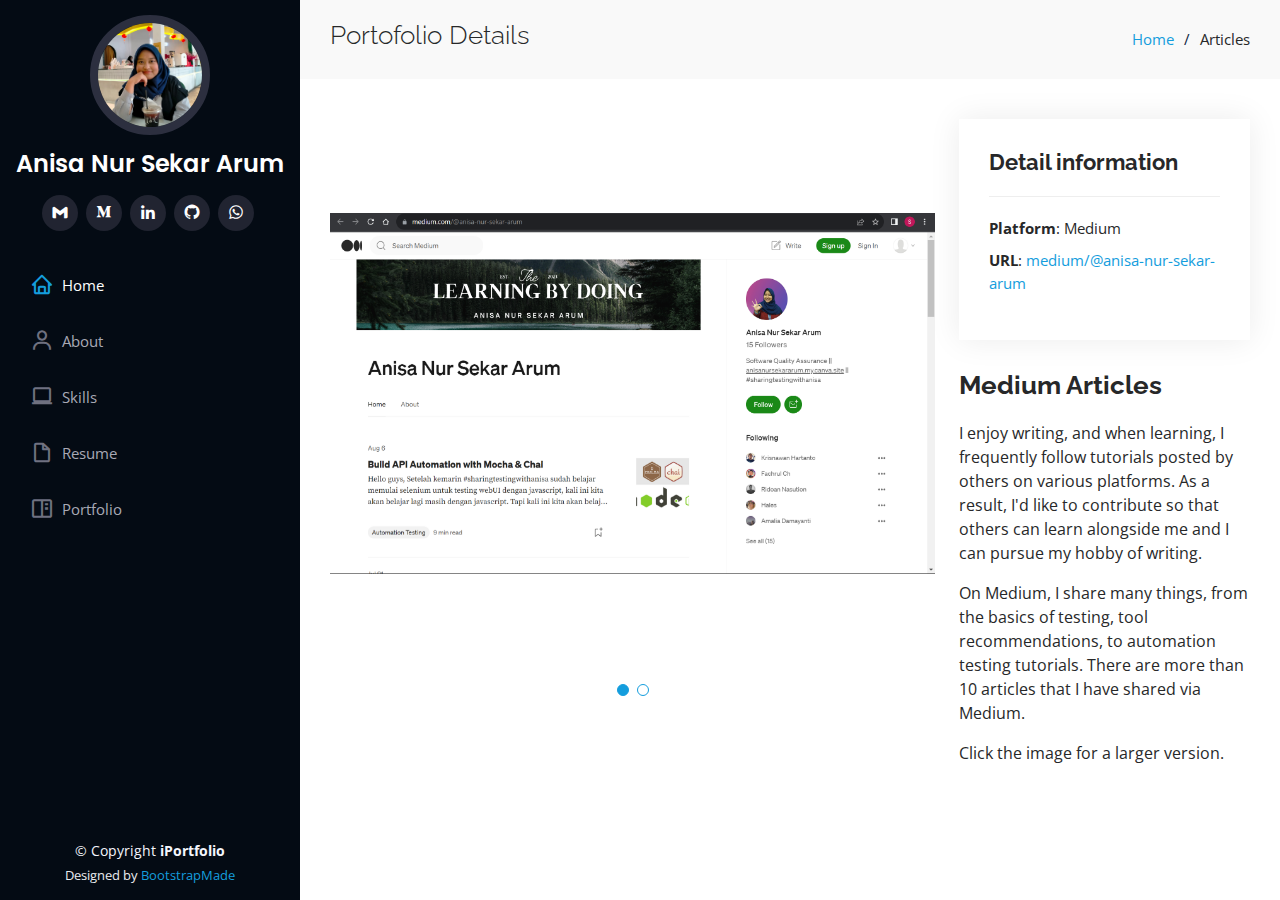
<file: portfolio-details-medium.html>
<!DOCTYPE html>
<html lang="en">

<head>
  <meta charset="utf-8">
  <meta content="width=device-width, initial-scale=1.0" name="viewport">

  <title>Portfolio Details - Article</title>
  <meta content="" name="description">
  <meta content="" name="keywords">

  <!-- Favicons -->
  <!-- <link href="assets/img/favicon.png" rel="icon">
  <link href="assets/img/apple-touch-icon.png" rel="apple-touch-icon"> -->

  <!-- Google Fonts -->
  <link href="https://fonts.googleapis.com/css?family=Open+Sans:300,300i,400,400i,600,600i,700,700i|Raleway:300,300i,400,400i,500,500i,600,600i,700,700i|Poppins:300,300i,400,400i,500,500i,600,600i,700,700i" rel="stylesheet">

  <!-- Vendor CSS Files -->
  <link href="assets/vendor/aos/aos.css" rel="stylesheet">
  <link href="assets/vendor/bootstrap/css/bootstrap.min.css" rel="stylesheet">
  <link href="assets/vendor/bootstrap-icons/bootstrap-icons.css" rel="stylesheet">
  <link href="assets/vendor/boxicons/css/boxicons.min.css" rel="stylesheet">
  <link href="assets/vendor/glightbox/css/glightbox.min.css" rel="stylesheet">
  <link href="assets/vendor/swiper/swiper-bundle.min.css" rel="stylesheet">

  <!-- Template Main CSS File -->
  <link href="assets/css/style.css" rel="stylesheet">

  <!-- =======================================================
  * Template Name: iPortfolio
  * Updated: Jul 27 2023 with Bootstrap v5.3.1
  * Template URL: https://bootstrapmade.com/iportfolio-bootstrap-portfolio-websites-template/
  * Author: BootstrapMade.com
  * License: https://bootstrapmade.com/license/
  ======================================================== -->
</head>

<body>

  <!-- ======= Mobile nav toggle button ======= -->
  <i class="bi bi-list mobile-nav-toggle d-xl-none"></i>

    <!-- ======= Header ======= -->
    <header id="header">
      <div class="d-flex flex-column">
        
        <div class="profile">
          <img src="assets/img/profile-img.jpg" alt="" class="img-fluid rounded-circle">
          <h1 class="text-light"><a href="index.html">Anisa Nur Sekar Arum</a></h1>
          <div class="social-links mt-3 text-center">
            <a href="mailto:anisanursekararum@gmail.com" class="gmail"><i class="bx bxl-gmail"></i></a>
            <a href="https://medium.com/@anisa-nur-sekar-arum" class="medium"><i class="bx bxl-medium"></i></a>
            <a href="http://www.linkedin.com/in/anisa-nur-sekar-arum" class="linkedin"><i class="bx bxl-linkedin"></i></a>
            <a href="https://github.com/anisanursekararum" class="github"><i class="bx bxl-github"></i></a>
            <a href="https://wa.me/6289507091827" class="whatsapp"><i class="bx bxl-whatsapp"></i></a>
          </div>
        </div>
        
        <nav id="navbar" class="nav-menu navbar">
          <ul>
            <li><a href="https://anisanursekararum.github.io/#hero" class="nav-link scrollto active"><i class="bx bx-home"></i> <span>Home</span></a></li>
            <li><a href="https://anisanursekararum.github.io/#about" class="nav-link scrollto"><i class="bx bx-user"></i> <span>About</span></a></li>
            <li><a href="https://anisanursekararum.github.io/#skills" class="nav-link scrollto"><i class="bx bx-laptop"></i> <span>Skills</span></a></li>
            <li><a href="https://anisanursekararum.github.io/#resume" class="nav-link scrollto"><i class="bx bx-file-blank"></i> <span>Resume</span></a></li>
            <li><a href="https://anisanursekararum.github.io/#portfolio" class="nav-link scrollto"><i class="bx bx-book-content"></i> <span>Portfolio</span></a></li>
          </ul>
        </nav><!-- .nav-menu -->
      </div>
    </header><!-- End Header -->

  <main id="main">

    <!-- ======= Breadcrumbs ======= -->
    <section id="breadcrumbs" class="breadcrumbs">
      <div class="container">

        <div class="d-flex justify-content-between align-items-center">
          <h2>Portofolio Details</h2>
          <ol>
            <li><a href="index.html">Home</a></li>
            <li>Articles</li>
          </ol>
        </div>

      </div>
    </section><!-- End Breadcrumbs -->

    <!-- ======= Portfolio Details Section ======= -->
    <section id="portfolio-details" class="portfolio-details">
      <div class="container">

        <div class="row gy-4">

          <div class="col-lg-8">
            <div class="portfolio-details-slider swiper">
              <div class="swiper-wrapper align-items-center">

                <div class="swiper-slide">
                  <img src="assets/img/portfolio/portfolio-1.png" alt="" data-gallery="portfolioGallery" class="portfolio-lightbox">
                </div>

                <div class="swiper-slide">
                  <img src="assets/img/portfolio/portfolio-details-1.png" alt="" data-gallery="portfolioGallery" class="portfolio-lightbox">
                </div>

              </div>
              <div class="swiper-pagination"></div>
            </div>
          </div>

          <div class="col-lg-4">
            <div class="portfolio-info">
              <h3>Detail information</h3>
              <ul>
                <li><strong>Platform</strong>: Medium</li>
                <li><strong>URL</strong>: <a href="https://medium.com/@anisa-nur-sekar-arum">medium/@anisa-nur-sekar-arum</a></li>
              </ul>
            </div>
            <div class="portfolio-description">
              <h2>Medium Articles</h2>
              <p>
                I enjoy writing, and when learning, I frequently follow tutorials posted by others on various platforms. As a result, I'd like to contribute so that others can learn alongside me and I can pursue my hobby of writing.
              </p>
              <P>
                On Medium, I share many things, from the basics of testing, tool recommendations, to automation testing tutorials. There are more than 10 articles that I have shared via Medium.
              </P>
              <p>
                Click the image for a larger version.
              </p>
            </div>
          </div>

        </div>

      </div>
    </section><!-- End Portfolio Details Section -->

  </main><!-- End #main -->

  <!-- ======= Footer ======= -->
  <footer id="footer">
    <div class="container">
      <div class="copyright">
        &copy; Copyright <strong><span>iPortfolio</span></strong>
      </div>
      <div class="credits">
        <!-- All the links in the footer should remain intact. -->
        <!-- You can delete the links only if you purchased the pro version. -->
        <!-- Licensing information: https://bootstrapmade.com/license/ -->
        <!-- Purchase the pro version with working PHP/AJAX contact form: https://bootstrapmade.com/iportfolio-bootstrap-portfolio-websites-template/ -->
        Designed by <a href="https://bootstrapmade.com/">BootstrapMade</a>
      </div>
    </div>
  </footer><!-- End  Footer -->

  <a href="#" class="back-to-top d-flex align-items-center justify-content-center"><i class="bi bi-arrow-up-short"></i></a>

  <!-- Vendor JS Files -->
  <script src="assets/vendor/purecounter/purecounter_vanilla.js"></script>
  <script src="assets/vendor/aos/aos.js"></script>
  <script src="assets/vendor/bootstrap/js/bootstrap.bundle.min.js"></script>
  <script src="assets/vendor/glightbox/js/glightbox.min.js"></script>
  <script src="assets/vendor/isotope-layout/isotope.pkgd.min.js"></script>
  <script src="assets/vendor/swiper/swiper-bundle.min.js"></script>
  <script src="assets/vendor/typed.js/typed.umd.js"></script>
  <script src="assets/vendor/waypoints/noframework.waypoints.js"></script>
  <script src="assets/vendor/php-email-form/validate.js"></script>

  <!-- Template Main JS File -->
  <script src="assets/js/main.js"></script>

</body>

</html>
</file>
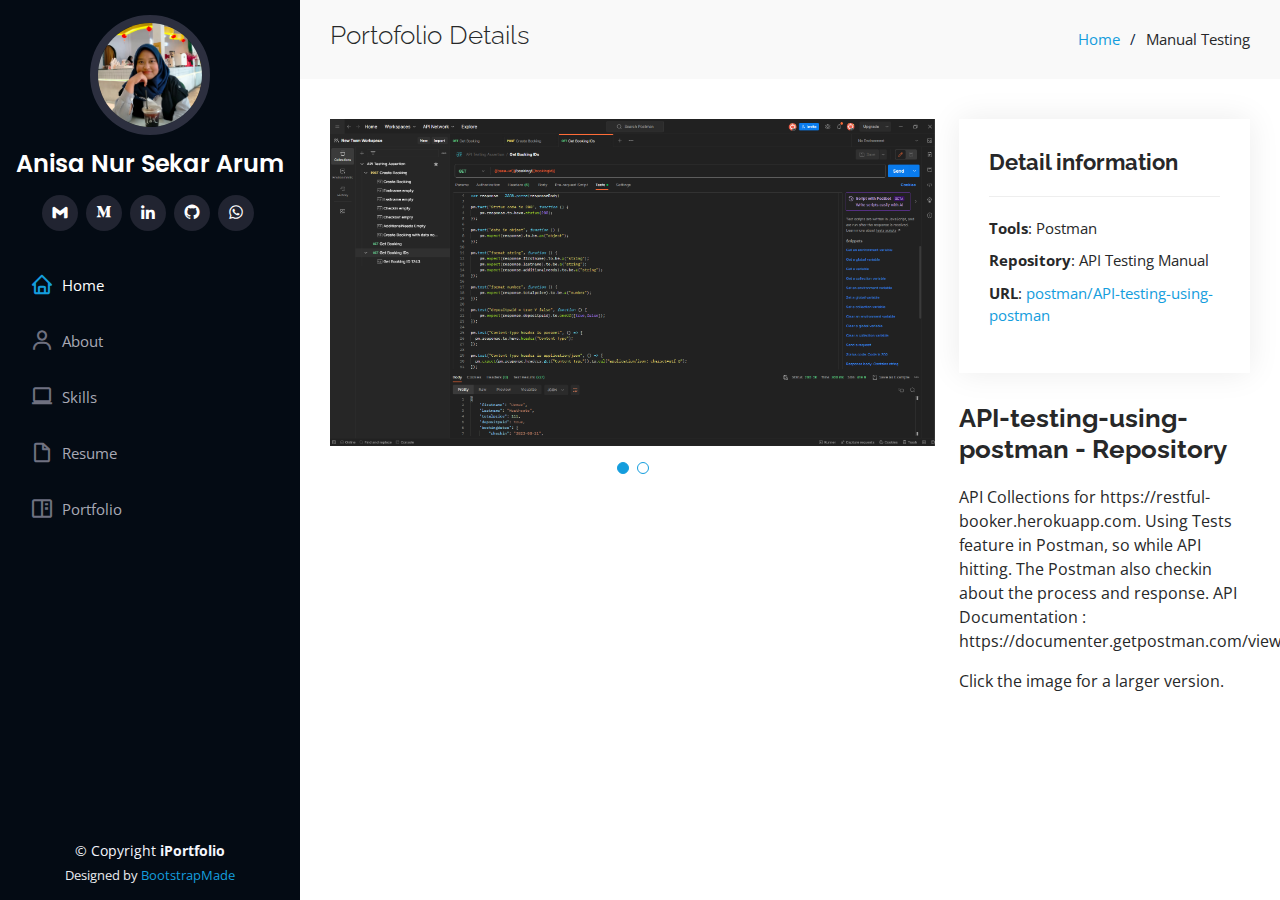
<file: portfolio-details-postman1.html>
<!DOCTYPE html>
<html lang="en">

<head>
  <meta charset="utf-8">
  <meta content="width=device-width, initial-scale=1.0" name="viewport">
  
  <title>Portfolio Details - Github</title>
  <meta content="" name="description">
  <meta content="" name="keywords">
  
  <!-- Favicons -->
  <!-- <link href="assets/img/favicon.png" rel="icon">
    <link href="assets/img/apple-touch-icon.png" rel="apple-touch-icon"> -->
    
    <!-- Google Fonts -->
    <link href="https://fonts.googleapis.com/css?family=Open+Sans:300,300i,400,400i,600,600i,700,700i|Raleway:300,300i,400,400i,500,500i,600,600i,700,700i|Poppins:300,300i,400,400i,500,500i,600,600i,700,700i" rel="stylesheet">
    
    <!-- Vendor CSS Files -->
    <link href="assets/vendor/aos/aos.css" rel="stylesheet">
    <link href="assets/vendor/bootstrap/css/bootstrap.min.css" rel="stylesheet">
    <link href="assets/vendor/bootstrap-icons/bootstrap-icons.css" rel="stylesheet">
    <link href="assets/vendor/boxicons/css/boxicons.min.css" rel="stylesheet">
    <link href="assets/vendor/glightbox/css/glightbox.min.css" rel="stylesheet">
    <link href="assets/vendor/swiper/swiper-bundle.min.css" rel="stylesheet">
    
    <!-- Template Main CSS File -->
    <link href="assets/css/style.css" rel="stylesheet">
    
    <!-- =======================================================
      * Template Name: iPortfolio
      * Updated: Jul 27 2023 with Bootstrap v5.3.1
      * Template URL: https://bootstrapmade.com/iportfolio-bootstrap-portfolio-websites-template/
      * Author: BootstrapMade.com
      * License: https://bootstrapmade.com/license/
      ======================================================== -->
    </head>
    
    <body>
      
      <!-- ======= Mobile nav toggle button ======= -->
      <i class="bi bi-list mobile-nav-toggle d-xl-none"></i>
      
      <!-- ======= Header ======= -->
      <header id="header">
        <div class="d-flex flex-column">
          
          <div class="profile">
            <img src="assets/img/profile-img.jpg" alt="" class="img-fluid rounded-circle">
            <h1 class="text-light"><a href="index.html">Anisa Nur Sekar Arum</a></h1>
            <div class="social-links mt-3 text-center">
              <a href="mailto:anisanursekararum@gmail.com" class="gmail"><i class="bx bxl-gmail"></i></a>
              <a href="https://medium.com/@anisa-nur-sekar-arum" class="medium"><i class="bx bxl-medium"></i></a>
              <a href="http://www.linkedin.com/in/anisa-nur-sekar-arum" class="linkedin"><i class="bx bxl-linkedin"></i></a>
              <a href="https://github.com/anisanursekararum" class="github"><i class="bx bxl-github"></i></a>
              <a href="https://wa.me/6289507091827" class="whatsapp"><i class="bx bxl-whatsapp"></i></a>
            </div>
          </div>
          
          <nav id="navbar" class="nav-menu navbar">
            <ul>
              <li><a href="https://anisanursekararum.github.io/#hero" class="nav-link scrollto active"><i class="bx bx-home"></i> <span>Home</span></a></li>
              <li><a href="https://anisanursekararum.github.io/#about" class="nav-link scrollto"><i class="bx bx-user"></i> <span>About</span></a></li>
              <li><a href="https://anisanursekararum.github.io/#skills" class="nav-link scrollto"><i class="bx bx-laptop"></i> <span>Skills</span></a></li>
              <li><a href="https://anisanursekararum.github.io/#resume" class="nav-link scrollto"><i class="bx bx-file-blank"></i> <span>Resume</span></a></li>
              <li><a href="https://anisanursekararum.github.io/#portfolio" class="nav-link scrollto"><i class="bx bx-book-content"></i> <span>Portfolio</span></a></li>
            </ul>
          </nav><!-- .nav-menu -->
        </div>
      </header><!-- End Header -->
      
      <main id="main">
        
        <!-- ======= Breadcrumbs ======= -->
        <section id="breadcrumbs" class="breadcrumbs">
          <div class="container">
            
            <div class="d-flex justify-content-between align-items-center">
              <h2>Portofolio Details</h2>
              <ol>
                <li><a href="index.html">Home</a></li>
                <li>Manual Testing</li>
              </ol>
            </div>
            
          </div>
        </section><!-- End Breadcrumbs -->
        
        <!-- ======= Portfolio Details Section ======= -->
        <section id="portfolio-details" class="portfolio-details">
          <div class="container">
            
            <div class="row gy-4">
              
              <div class="col-lg-8">
                <div class="portfolio-details-slider swiper">
                  <div class="swiper-wrapper align-items-center">
                    
                    <div class="swiper-slide">
                      <img src="assets/img/portfolio/portofolio-postman2.png" alt="" data-gallery="portfolioGallery" class="portfolio-lightbox">
                    </div>
                    
                    <div class="swiper-slide">
                      <img src="assets/img/portfolio/portofolio-postman1.png" alt="" data-gallery="portfolioGallery" class="portfolio-lightbox">
                    </div>
                    
                  </div>
                  <div class="swiper-pagination"></div>
                </div>
              </div>
              
              <div class="col-lg-4">
                <div class="portfolio-info">
                  <h3>Detail information</h3>
                  <ul>
                    <li><strong>Tools</strong>: Postman</li>
                    <li><strong>Repository</strong>: API Testing Manual</li>
                    <li><strong>URL</strong>: <a href="https://github.com/anisanursekararum/API-testing-using-postman">postman/API-testing-using-postman</a></li>
                  </ul>
                </div>
                <div class="portfolio-description">
                  <h2>API-testing-using-postman - Repository</h2>
                  <p>
                    API Collections for https://restful-booker.herokuapp.com. Using Tests feature in Postman, so while API hitting. The Postman also checkin about the process and response. API Documentation : https://documenter.getpostman.com/view/5839520/2s93CRMCfB  
                  </P>
                  <p>
                    Click the image for a larger version.
                  </p>
                </div>
              </div>
              
            </div>
            
          </div>
        </section><!-- End Portfolio Details Section -->
        
      </main><!-- End #main -->
      
      <!-- ======= Footer ======= -->
      <footer id="footer">
        <div class="container">
          <div class="copyright">
            &copy; Copyright <strong><span>iPortfolio</span></strong>
          </div>
          <div class="credits">
            <!-- All the links in the footer should remain intact. -->
            <!-- You can delete the links only if you purchased the pro version. -->
            <!-- Licensing information: https://bootstrapmade.com/license/ -->
            <!-- Purchase the pro version with working PHP/AJAX contact form: https://bootstrapmade.com/iportfolio-bootstrap-portfolio-websites-template/ -->
            Designed by <a href="https://bootstrapmade.com/">BootstrapMade</a>
          </div>
        </div>
      </footer><!-- End  Footer -->
      
      <a href="#" class="back-to-top d-flex align-items-center justify-content-center"><i class="bi bi-arrow-up-short"></i></a>
      
      <!-- Vendor JS Files -->
      <script src="assets/vendor/purecounter/purecounter_vanilla.js"></script>
      <script src="assets/vendor/aos/aos.js"></script>
      <script src="assets/vendor/bootstrap/js/bootstrap.bundle.min.js"></script>
      <script src="assets/vendor/glightbox/js/glightbox.min.js"></script>
      <script src="assets/vendor/isotope-layout/isotope.pkgd.min.js"></script>
      <script src="assets/vendor/swiper/swiper-bundle.min.js"></script>
      <script src="assets/vendor/typed.js/typed.umd.js"></script>
      <script src="assets/vendor/waypoints/noframework.waypoints.js"></script>
      <script src="assets/vendor/php-email-form/validate.js"></script>
      
      <!-- Template Main JS File -->
      <script src="assets/js/main.js"></script>
      
    </body>
    
    </html>
</file>
<file: assets/css/style.css>
/**
* Template Name: iPortfolio
* Updated: Jul 27 2023 with Bootstrap v5.3.1
* Template URL: https://bootstrapmade.com/iportfolio-bootstrap-portfolio-websites-template/
* Author: BootstrapMade.com
* License: https://bootstrapmade.com/license/
*/

/*--------------------------------------------------------------
# General
--------------------------------------------------------------*/
body {
  font-family: "Open Sans", sans-serif;
  color: #272829;
}

a {
  color: #149ddd;
  text-decoration: none;
}

a:hover {
  color: #37b3ed;
  text-decoration: none;
}

h1,
h2,
h3,
h4,
h5,
h6 {
  font-family: "Raleway", sans-serif;
}

/*--------------------------------------------------------------
# Back to top button
--------------------------------------------------------------*/
.back-to-top {
  position: fixed;
  visibility: hidden;
  opacity: 0;
  right: 15px;
  bottom: 15px;
  z-index: 996;
  background: #149ddd;
  width: 40px;
  height: 40px;
  border-radius: 50px;
  transition: all 0.4s;
}

.back-to-top i {
  font-size: 28px;
  color: #fff;
  line-height: 0;
}

.back-to-top:hover {
  background: #2eafec;
  color: #fff;
}

.back-to-top.active {
  visibility: visible;
  opacity: 1;
}

/*--------------------------------------------------------------
# Header
--------------------------------------------------------------*/
#header {
  position: fixed;
  top: 0;
  left: 0;
  bottom: 0;
  width: 300px;
  transition: all ease-in-out 0.5s;
  z-index: 9997;
  transition: all 0.5s;
  padding: 0 15px;
  background: #040b14;
  overflow-y: auto;
}

#header .profile img {
  margin: 15px auto;
  display: block;
  width: 120px;
  border: 8px solid #2c2f3f;
}

#header .profile h1 {
  font-size: 24px;
  margin: 0;
  padding: 0;
  font-weight: 600;
  -moz-text-align-last: center;
  text-align-last: center;
  font-family: "Poppins", sans-serif;
}

#header .profile h1 a,
#header .profile h1 a:hover {
  color: #fff;
  text-decoration: none;
}

#header .profile .social-links a {
  font-size: 18px;
  display: inline-block;
  background: #212431;
  color: #fff;
  line-height: 1;
  padding: 8px 0;
  margin-right: 4px;
  border-radius: 50%;
  text-align: center;
  width: 36px;
  height: 36px;
  transition: 0.3s;
}

#header .profile .social-links a:hover {
  background: #149ddd;
  color: #fff;
  text-decoration: none;
}

#main {
  margin-left: 300px;
}

.container,
.container-fluid {
  padding-left: 30px;
  padding-right: 30px;
}

@media (max-width: 1199px) {
  #header {
    left: -300px;
  }

  #main {
    margin-left: 0;
  }

  .container,
  .container-fluid {
    padding-left: 12px;
    padding-right: 12px;
  }
}

/*--------------------------------------------------------------
# Navigation Menu
--------------------------------------------------------------*/
/* Desktop Navigation */
.nav-menu {
  padding: 30px 0 0 0;
}

.nav-menu * {
  margin: 0;
  padding: 0;
  list-style: none;
}

.nav-menu>ul>li {
  position: relative;
  white-space: nowrap;
}

.nav-menu a,
.nav-menu a:focus {
  display: flex;
  align-items: center;
  color: #a8a9b4;
  padding: 12px 15px;
  margin-bottom: 8px;
  transition: 0.3s;
  font-size: 15px;
}

.nav-menu a i,
.nav-menu a:focus i {
  font-size: 24px;
  padding-right: 8px;
  color: #6f7180;
}

.nav-menu a:hover,
.nav-menu .active,
.nav-menu .active:focus,
.nav-menu li:hover>a {
  text-decoration: none;
  color: #fff;
}

.nav-menu a:hover i,
.nav-menu .active i,
.nav-menu .active:focus i,
.nav-menu li:hover>a i {
  color: #149ddd;
}

/* Mobile Navigation */
.mobile-nav-toggle {
  position: fixed;
  right: 15px;
  top: 15px;
  z-index: 9998;
  border: 0;
  font-size: 24px;
  transition: all 0.4s;
  outline: none !important;
  background-color: #149ddd;
  color: #fff;
  width: 40px;
  height: 40px;
  display: inline-flex;
  align-items: center;
  justify-content: center;
  line-height: 0;
  border-radius: 50px;
  cursor: pointer;
}

.mobile-nav-active {
  overflow: hidden;
}

.mobile-nav-active #header {
  left: 0;
}

/*--------------------------------------------------------------
# Hero Section
--------------------------------------------------------------*/
#hero {
  width: 100%;
  height: 100vh;
  background: url("../img/hero-bg.jpg") top center;
  background-size: cover;
}

#hero:before {
  content: "";
  background: rgba(5, 13, 24, 0.3);
  position: absolute;
  bottom: 0;
  top: 0;
  left: 0;
  right: 0;
  z-index: 1;
}

#hero .hero-container {
  position: relative;
  z-index: 2;
  min-width: 300px;
}

#hero h1 {
  margin: 0 0 10px 0;
  font-size: 64px;
  font-weight: 700;
  line-height: 56px;
  color: #fff;
}

#hero p {
  color: #fff;
  margin-bottom: 50px;
  font-size: 26px;
  font-family: "Poppins", sans-serif;
}

#hero p span {
  color: #fff;
  padding-bottom: 4px;
  letter-spacing: 1px;
  border-bottom: 3px solid #149ddd;
}

@media (min-width: 1024px) {
  #hero {
    background-attachment: fixed;
  }
}

@media (max-width: 768px) {
  #hero h1 {
    font-size: 28px;
    line-height: 36px;
  }

  #hero h2 {
    font-size: 18px;
    line-height: 24px;
    margin-bottom: 30px;
  }
}

/*--------------------------------------------------------------
# Sections General
--------------------------------------------------------------*/
section {
  padding: 60px 0;
  overflow: hidden;
}

.section-bg {
  background: #f5f8fd;
}

.section-title {
  padding-bottom: 30px;
}

.section-title h2 {
  font-size: 32px;
  font-weight: bold;
  margin-bottom: 20px;
  padding-bottom: 20px;
  position: relative;
  color: #173b6c;
}

.section-title h2::after {
  content: "";
  position: absolute;
  display: block;
  width: 50px;
  height: 3px;
  background: #149ddd;
  bottom: 0;
  left: 0;
}

.section-title p {
  margin-bottom: 0;
}

/*--------------------------------------------------------------
# About
--------------------------------------------------------------*/
.about .content h3 {
  font-weight: 700;
  font-size: 26px;
  color: #173b6c;
}

.about .content ul {
  list-style: none;
  padding: 0;
}

.about .content ul li {
  margin-bottom: 20px;
  display: flex;
  align-items: center;
}

.about .content ul strong {
  margin-right: 10px;
}

.about .content ul i {
  font-size: 16px;
  margin-right: 5px;
  color: #149ddd;
  line-height: 0;
}

.about .content p:last-child {
  margin-bottom: 0;
}

/*--------------------------------------------------------------
# Facts
--------------------------------------------------------------*/
.facts {
  padding-bottom: 30px;
}

.facts .count-box {
  padding: 30px;
  width: 100%;
}

.facts .count-box i {
  display: block;
  font-size: 44px;
  color: #149ddd;
  float: left;
  line-height: 0;
}

.facts .count-box span {
  font-size: 48px;
  line-height: 40px;
  display: block;
  font-weight: 700;
  color: #050d18;
  margin-left: 60px;
}

.facts .count-box p {
  padding: 15px 0 0 0;
  margin: 0 0 0 60px;
  font-family: "Raleway", sans-serif;
  font-size: 14px;
  color: #122f57;
}

.facts .count-box a {
  font-weight: 600;
  display: block;
  margin-top: 20px;
  color: #122f57;
  font-size: 15px;
  font-family: "Poppins", sans-serif;
  transition: ease-in-out 0.3s;
}

.facts .count-box a:hover {
  color: #1f5297;
}

/*--------------------------------------------------------------
# Akills
--------------------------------------------------------------*/
.skills .progress {
  height: 60px;
  display: block;
  background: none;
  border-radius: 0;
}

.skills .progress .skill {
  padding: 0;
  margin: 0 0 6px 0;
  text-transform: uppercase;
  display: block;
  font-weight: 600;
  font-family: "Poppins", sans-serif;
  color: #050d18;
}

.skills .progress .skill .val {
  float: right;
  font-style: normal;
}

.skills .progress-bar-wrap {
  background: #dce8f8;
  height: 10px;
}

.skills .progress-bar {
  width: 1px;
  height: 10px;
  transition: 0.9s;
  background-color: #149ddd;
}

/*--------------------------------------------------------------
# Resume
--------------------------------------------------------------*/
.resume .resume-title {
  font-size: 26px;
  font-weight: 700;
  margin-top: 20px;
  margin-bottom: 20px;
  color: #050d18;
}

.resume .resume-item {
  padding: 0 0 20px 20px;
  margin-top: -2px;
  border-left: 2px solid #1f5297;
  position: relative;
}

.resume .resume-item h4 {
  line-height: 18px;
  font-size: 18px;
  font-weight: 600;
  text-transform: uppercase;
  font-family: "Poppins", sans-serif;
  color: #050d18;
  margin-bottom: 10px;
}

.resume .resume-item h5 {
  font-size: 16px;
  background: #e4edf9;
  padding: 5px 15px;
  display: inline-block;
  font-weight: 600;
  margin-bottom: 10px;
}

.resume .resume-item ul {
  padding-left: 20px;
}

.resume .resume-item ul li {
  padding-bottom: 10px;
}

.resume .resume-item:last-child {
  padding-bottom: 0;
}

.resume .resume-item::before {
  content: "";
  position: absolute;
  width: 16px;
  height: 16px;
  border-radius: 50px;
  left: -9px;
  top: 0;
  background: #fff;
  border: 2px solid #1f5297;
}

/*--------------------------------------------------------------
# Portfolio
--------------------------------------------------------------*/
.portfolio .portfolio-item {
  margin-bottom: 30px;
}

.portfolio #portfolio-flters {
  padding: 0;
  margin: 0 auto 35px auto;
  list-style: none;
  text-align: center;
  background: #fff;
  border-radius: 50px;
  padding: 2px 15px;
}

.portfolio #portfolio-flters li {
  cursor: pointer;
  display: inline-block;
  padding: 10px 15px 8px 15px;
  font-size: 14px;
  font-weight: 600;
  line-height: 1;
  text-transform: uppercase;
  color: #272829;
  margin-bottom: 5px;
  transition: all 0.3s ease-in-out;
}

.portfolio #portfolio-flters li:hover,
.portfolio #portfolio-flters li.filter-active {
  color: #149ddd;
}

.portfolio #portfolio-flters li:last-child {
  margin-right: 0;
}

.portfolio .portfolio-wrap {
  transition: 0.3s;
  position: relative;
  overflow: hidden;
  z-index: 1;
}

.portfolio .portfolio-wrap::before {
  content: "";
  background: rgba(255, 255, 255, 0.5);
  position: absolute;
  left: 0;
  right: 0;
  top: 0;
  bottom: 0;
  transition: all ease-in-out 0.3s;
  z-index: 2;
  opacity: 0;
}

.portfolio .portfolio-wrap .portfolio-links {
  opacity: 1;
  left: 0;
  right: 0;
  bottom: -60px;
  z-index: 3;
  position: absolute;
  transition: all ease-in-out 0.3s;
  display: flex;
  justify-content: center;
}

.portfolio .portfolio-wrap .portfolio-links a {
  color: #fff;
  font-size: 28px;
  text-align: center;
  background: rgba(20, 157, 221, 0.75);
  transition: 0.3s;
  width: 50%;
}

.portfolio .portfolio-wrap .portfolio-links a:hover {
  background: rgba(20, 157, 221, 0.95);
}

.portfolio .portfolio-wrap .portfolio-links a+a {
  border-left: 1px solid #37b3ed;
}

.portfolio .portfolio-wrap:hover::before {
  top: 0;
  left: 0;
  right: 0;
  bottom: 0;
  opacity: 1;
}

.portfolio .portfolio-wrap:hover .portfolio-links {
  opacity: 1;
  bottom: 0;
}

/*--------------------------------------------------------------
# Portfolio Details
--------------------------------------------------------------*/
.portfolio-details {
  padding-top: 40px;
}

.portfolio-details .portfolio-details-slider img {
  width: 100%;
}

.portfolio-details .portfolio-details-slider .swiper-pagination {
  margin-top: 20px;
  position: relative;
}

.portfolio-details .portfolio-details-slider .swiper-pagination .swiper-pagination-bullet {
  width: 12px;
  height: 12px;
  background-color: #fff;
  opacity: 1;
  border: 1px solid #149ddd;
}

.portfolio-details .portfolio-details-slider .swiper-pagination .swiper-pagination-bullet-active {
  background-color: #149ddd;
}

.portfolio-details .portfolio-info {
  padding: 30px;
  box-shadow: 0px 0 30px rgba(5, 13, 24, 0.08);
}

.portfolio-details .portfolio-info h3 {
  font-size: 22px;
  font-weight: 700;
  margin-bottom: 20px;
  padding-bottom: 20px;
  border-bottom: 1px solid #eee;
}

.portfolio-details .portfolio-info ul {
  list-style: none;
  padding: 0;
  font-size: 15px;
}

.portfolio-details .portfolio-info ul li+li {
  margin-top: 10px;
}

.portfolio-details .portfolio-description {
  padding-top: 30px;
}

.portfolio-details .portfolio-description h2 {
  font-size: 26px;
  font-weight: 700;
  margin-bottom: 20px;
}

.portfolio-details .portfolio-description p {
  padding: 0;
}

/*--------------------------------------------------------------
# Services
--------------------------------------------------------------*/
.services .icon-box {
  margin-bottom: 20px;
}

.services .icon {
  float: left;
  display: flex;
  align-items: center;
  justify-content: center;
  width: 54px;
  height: 54px;
  background: #149ddd;
  border-radius: 50%;
  transition: 0.5s;
  border: 1px solid #149ddd;
}

.services .icon i {
  color: #fff;
  font-size: 24px;
  line-height: 0;
}

.services .icon-box:hover .icon {
  background: #fff;
}

.services .icon-box:hover .icon i {
  color: #149ddd;
}

.services .title {
  margin-left: 80px;
  font-weight: 700;
  margin-bottom: 15px;
  font-size: 18px;
}

.services .title a {
  color: #343a40;
}

.services .title a:hover {
  color: #149ddd;
}

.services .description {
  margin-left: 80px;
  line-height: 24px;
  font-size: 14px;
}

/*--------------------------------------------------------------
# Testimonials
--------------------------------------------------------------*/
.testimonials .testimonials-carousel,
.testimonials .testimonials-slider {
  overflow: hidden;
}

.testimonials .testimonial-item {
  box-sizing: content-box;
  text-align: center;
  min-height: 320px;
}

.testimonials .testimonial-item .testimonial-img {
  width: 90px;
  border-radius: 50%;
  margin: 0 auto;
}

.testimonials .testimonial-item h3 {
  font-size: 18px;
  font-weight: bold;
  margin: 10px 0 5px 0;
  color: #111;
}

.testimonials .testimonial-item h4 {
  font-size: 14px;
  color: #999;
  margin: 0;
}

.testimonials .testimonial-item .quote-icon-left,
.testimonials .testimonial-item .quote-icon-right {
  color: #c3e8fa;
  font-size: 26px;
}

.testimonials .testimonial-item .quote-icon-left {
  display: inline-block;
  left: -5px;
  position: relative;
}

.testimonials .testimonial-item .quote-icon-right {
  display: inline-block;
  right: -5px;
  position: relative;
  top: 10px;
}

.testimonials .testimonial-item p {
  font-style: italic;
  margin: 0 15px 15px 15px;
  padding: 20px;
  background: #fff;
  position: relative;
  margin-bottom: 35px;
  border-radius: 6px;
  box-shadow: 0px 2px 15px rgba(0, 0, 0, 0.1);
}

.testimonials .testimonial-item p::after {
  content: "";
  width: 0;
  height: 0;
  border-top: 20px solid #fff;
  border-right: 20px solid transparent;
  border-left: 20px solid transparent;
  position: absolute;
  bottom: -20px;
  left: calc(50% - 20px);
}

.testimonials .swiper-pagination {
  margin-top: 20px;
  position: relative;
}

.testimonials .swiper-pagination .swiper-pagination-bullet {
  width: 12px;
  height: 12px;
  background-color: #fff;
  opacity: 1;
  border: 1px solid #149ddd;
}

.testimonials .swiper-pagination .swiper-pagination-bullet-active {
  background-color: #149ddd;
}

/*--------------------------------------------------------------
# Contact
--------------------------------------------------------------*/
.contact {
  padding-bottom: 130px;
}

.contact .info {
  padding: 30px;
  background: #fff;
  width: 100%;
  box-shadow: 0 0 24px 0 rgba(0, 0, 0, 0.12);
}

.contact .info i {
  font-size: 20px;
  color: #149ddd;
  float: left;
  width: 44px;
  height: 44px;
  background: #dff3fc;
  display: flex;
  justify-content: center;
  align-items: center;
  border-radius: 50px;
  transition: all 0.3s ease-in-out;
}

.contact .info h4 {
  padding: 0 0 0 60px;
  font-size: 22px;
  font-weight: 600;
  margin-bottom: 5px;
  color: #050d18;
}

.contact .info p {
  padding: 0 0 10px 60px;
  margin-bottom: 20px;
  font-size: 14px;
  color: #173b6c;
}

.contact .info .email p {
  padding-top: 5px;
}

.contact .info .social-links {
  padding-left: 60px;
}

.contact .info .social-links a {
  font-size: 18px;
  display: inline-block;
  background: #333;
  color: #fff;
  line-height: 1;
  padding: 8px 0;
  border-radius: 50%;
  text-align: center;
  width: 36px;
  height: 36px;
  transition: 0.3s;
  margin-right: 10px;
}

.contact .info .social-links a:hover {
  background: #149ddd;
  color: #fff;
}

.contact .info .email:hover i,
.contact .info .address:hover i,
.contact .info .phone:hover i {
  background: #149ddd;
  color: #fff;
}

.contact .php-email-form {
  width: 100%;
  padding: 30px;
  background: #fff;
  box-shadow: 0 0 24px 0 rgba(0, 0, 0, 0.12);
}

.contact .php-email-form .form-group {
  padding-bottom: 8px;
}

.contact .php-email-form .validate {
  display: none;
  color: red;
  margin: 0 0 15px 0;
  font-weight: 400;
  font-size: 13px;
}

.contact .php-email-form .error-message {
  display: none;
  color: #fff;
  background: #ed3c0d;
  text-align: left;
  padding: 15px;
  font-weight: 600;
}

.contact .php-email-form .error-message br+br {
  margin-top: 25px;
}

.contact .php-email-form .sent-message {
  display: none;
  color: #fff;
  background: #18d26e;
  text-align: center;
  padding: 15px;
  font-weight: 600;
}

.contact .php-email-form .loading {
  display: none;
  background: #fff;
  text-align: center;
  padding: 15px;
}

.contact .php-email-form .loading:before {
  content: "";
  display: inline-block;
  border-radius: 50%;
  width: 24px;
  height: 24px;
  margin: 0 10px -6px 0;
  border: 3px solid #18d26e;
  border-top-color: #eee;
  animation: animate-loading 1s linear infinite;
}

.contact .php-email-form .form-group {
  margin-bottom: 15px;
}

.contact .php-email-form label {
  padding-bottom: 8px;
}

.contact .php-email-form input,
.contact .php-email-form textarea {
  border-radius: 0;
  box-shadow: none;
  font-size: 14px;
}

.contact .php-email-form input {
  height: 44px;
}

.contact .php-email-form textarea {
  padding: 10px 15px;
}

.contact .php-email-form button[type=submit] {
  background: #149ddd;
  border: 0;
  padding: 10px 24px;
  color: #fff;
  transition: 0.4s;
  border-radius: 4px;
}

.contact .php-email-form button[type=submit]:hover {
  background: #37b3ed;
}

@keyframes animate-loading {
  0% {
    transform: rotate(0deg);
  }

  100% {
    transform: rotate(360deg);
  }
}

/*--------------------------------------------------------------
# Breadcrumbs
--------------------------------------------------------------*/
.breadcrumbs {
  padding: 20px 0;
  background: #f9f9f9;
}

.breadcrumbs h2 {
  font-size: 26px;
  font-weight: 300;
}

.breadcrumbs ol {
  display: flex;
  flex-wrap: wrap;
  list-style: none;
  padding: 0;
  margin: 0;
  font-size: 15px;
}

.breadcrumbs ol li+li {
  padding-left: 10px;
}

.breadcrumbs ol li+li::before {
  display: inline-block;
  padding-right: 10px;
  color: #0e2442;
  content: "/";
}

@media (max-width: 768px) {
  .breadcrumbs .d-flex {
    display: block !important;
  }

  .breadcrumbs ol {
    display: block;
  }

  .breadcrumbs ol li {
    display: inline-block;
  }
}

/*--------------------------------------------------------------
# Footer
--------------------------------------------------------------*/
#footer {
  padding: 15px;
  color: #f4f6fd;
  font-size: 14px;
  position: fixed;
  left: 0;
  bottom: 0;
  width: 300px;
  z-index: 9999;
  background: #040b14;
}

#footer .copyright {
  text-align: center;
}

#footer .credits {
  padding-top: 5px;
  text-align: center;
  font-size: 13px;
  color: #eaebf0;
}

@media (max-width: 1199px) {
  #footer {
    position: static;
    width: auto;
    padding-right: 20px 15px;
  }
}
</file>
